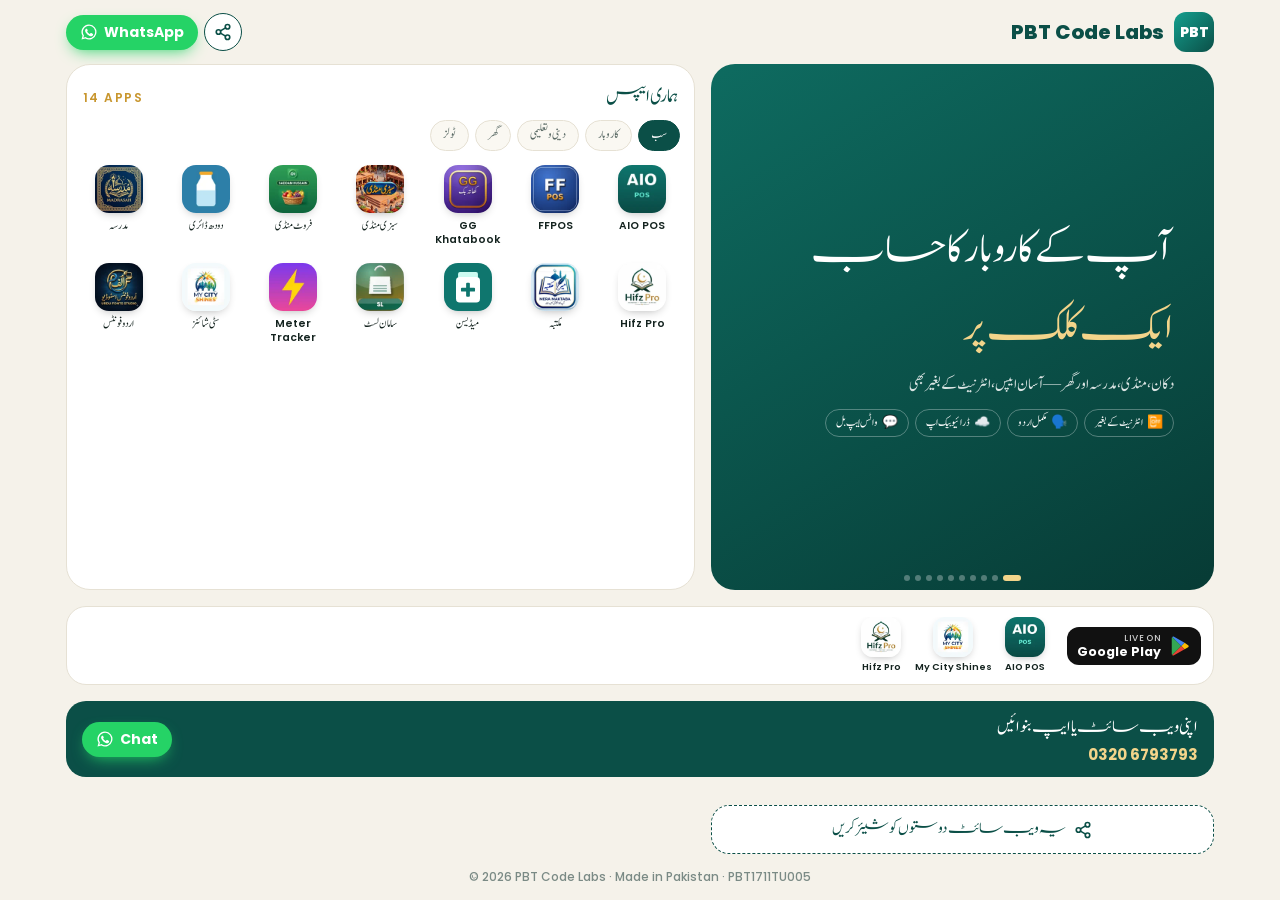
<file: index.html>
<!doctype html>
<html lang="ur" dir="rtl"><head><meta charset="utf-8">
<meta name="viewport" content="width=device-width,initial-scale=1,viewport-fit=cover">
<title>PBT Code Labs — Urdu & English Apps: POS, Khata, Mandi, Madrasa</title>
<meta name="description" content="PBT Code Labs کی ایپس: AIO POS بلنگ و اسٹاک، FFPOS، GG Khatabook، سبزی و فروٹ منڈی، دودھ ڈائری، مدرسہ سافٹ ویئر، Hifz Pro اور مزید — انٹرنیٹ کے بغیر بھی۔ آپ کے کاروبار کی ویب سائٹ اور ایپ بھی بناتے ہیں۔ WhatsApp 0320 6793793">
<meta name="theme-color" content="#0b4f47">
<link rel="canonical" href="https://pbtcodelabs-pbt.github.io/">
<meta property="og:type" content="website"><meta property="og:site_name" content="PBT Code Labs">
<meta property="og:title" content="PBT Code Labs — آپ کے کاروبار کی ایپس ایک جگہ">
<meta property="og:description" content="AIO POS، FFPOS، GG Khatabook، سبزی و فروٹ منڈی، دودھ ڈائری، مدرسہ سافٹ ویئر، Hifz Pro اور مزید — کھولیں اور مفت آزمائیں۔ WhatsApp 0320 6793793">
<meta property="og:url" content="https://pbtcodelabs-pbt.github.io/"><meta property="og:image" content="https://pbtcodelabs-pbt.github.io/og.jpg"><meta property="og:image:type" content="image/jpeg"><meta property="og:image:width" content="1200"><meta property="og:image:height" content="630"><meta property="og:image:alt" content="PBT Code Labs — ایپس ایک جگہ"><meta property="og:locale" content="ur_PK">
<meta name="twitter:card" content="summary_large_image"><meta name="twitter:image" content="https://pbtcodelabs-pbt.github.io/og.jpg">
<link rel="manifest" href="manifest.json">
<link rel="icon" href="favicon.png">
<link rel="apple-touch-icon" href="apple-touch-icon.png">
<meta name="mobile-web-app-capable" content="yes"><meta name="apple-mobile-web-app-title" content="PBT">
<link rel="preload" href="fonts/JameelNooriNastaleeq.woff2" as="font" type="font/woff2" crossorigin>
<script type="application/ld+json">{"@context":"https://schema.org","@type":"Organization","name":"PBT Code Labs","url":"https://pbtcodelabs-pbt.github.io/","logo":"https://pbtcodelabs-pbt.github.io/img/aio.webp","telephone":"+92-320-6793793","areaServed":"PK","knowsLanguage":["ur","en"]}</script>
<link rel="preconnect" href="https://fonts.googleapis.com"><link rel="preconnect" href="https://fonts.gstatic.com" crossorigin>
<link href="https://fonts.googleapis.com/css2?family=Poppins:wght@600;700;800&display=swap" rel="stylesheet">
<style>
@font-face{font-family:Noori;src:url(fonts/JameelNooriNastaleeq.woff2) format("woff2");font-display:swap}
@font-face{font-family:Kash;src:url(fonts/JameelNooriNastaleeqKasheeda.woff2) format("woff2");font-display:swap}
*{box-sizing:border-box;margin:0;padding:0}
html,body{height:100%}
body{font-family:Noori,serif;overflow-x:hidden}
a{color:inherit;text-decoration:none}
.en{font-family:Poppins,system-ui,sans-serif;direction:ltr;unicode-bidi:isolate}
.page{min-height:100dvh;display:flex;flex-direction:column;max-width:1180px;margin:0 auto;padding:0 16px}
.ic img,.tl img{display:block;object-fit:cover}

body{background:#f5f2ea;color:#14231f}
.sl{--sbg:linear-gradient(150deg,#0e6b60,#073b35);--sink:#fff;--sacc:#f3d48a;--sbtn:#1b1404;--sline:rgba(255,255,255,.3)}
header{display:flex;align-items:center;justify-content:space-between;padding:12px 0}
.brand{display:flex;align-items:center;gap:10px}
.mark{width:40px;height:40px;border-radius:12px;background:linear-gradient(135deg,#14a08f,#0b4f47);color:#fff;display:grid;place-items:center;font:800 14px Poppins}
.brand b{font:800 20px Poppins;color:#0b4f47}
.wa{display:inline-flex;align-items:center;gap:6px;background:#25d366;color:#fff;border-radius:999px;padding:7px 14px;font:700 14px Poppins;box-shadow:0 6px 16px -6px #25d366}
.wa svg{font-size:18px}
.hero{background:linear-gradient(150deg,#0e6b60,#073b35);color:#fff;border-radius:24px;padding:20px 20px 18px;position:relative;overflow:hidden}
.hero::before{content:"";position:absolute;width:220px;height:220px;border-radius:50%;background:rgba(243,212,138,.14);left:-60px;top:-80px}
.hero h1{font:32px/1.7 Kash;color:#fff}
.hero h1 em{font-style:normal;color:#f3d48a}
.hero p{font-size:16px;line-height:1.9;color:#cfe5e0}
.fts{display:flex;gap:8px;margin-top:10px;flex-wrap:wrap}
.ft{background:rgba(255,255,255,.1);border:1px solid rgba(255,255,255,.18);border-radius:999px;padding:2px 12px;font-size:14px;display:flex;gap:6px;align-items:center}
.apps{background:#fff;border:1px solid #e6e1d4;border-radius:24px;padding:14px 10px 8px;margin-top:12px;flex:1}
.apps h2{font:22px/1.6 Kash;color:#0b4f47;padding:0 6px 6px;display:flex;justify-content:space-between;align-items:baseline}
.apps h2 small{font:600 12px Poppins;color:#c8962e;letter-spacing:.12em}
.grid{display:grid;grid-template-columns:repeat(5,1fr);gap:4px}
.ic{display:flex;flex-direction:column;align-items:center;gap:2px;padding:6px 2px;border-radius:14px}
.ic:hover{background:#f5f2ea}
.ic img{width:48px;height:48px;border-radius:14px;box-shadow:0 4px 10px -4px rgba(0,0,0,.3)}
.ic span{font-size:12.5px;line-height:1.8;white-space:nowrap}
.contact{display:flex;align-items:center;justify-content:space-between;gap:10px;background:#0b4f47;color:#fff;border-radius:20px;padding:10px 16px;margin-top:12px}
.contact p{font:20px/1.6 Kash}
.contact .num{font:700 15px Poppins;color:#f3d48a}
footer{text-align:center;font:500 12px Poppins;color:#7a8a85;padding:10px 0 14px}
@media(min-width:900px){
 main{display:grid;grid-template-columns:1fr 1.25fr;grid-template-rows:1fr auto;gap:16px;flex:1;align-items:stretch;padding-bottom:4px}
 .hero{display:flex;flex-direction:column;justify-content:center;padding:40px}
 .hero h1{font-size:48px}.apps{margin-top:0}.grid{grid-template-columns:repeat(7,1fr)}
 .contact{grid-column:1/-1;margin-top:0}
}

.tabs{display:flex;gap:6px;overflow-x:auto;padding:0 4px 8px;scrollbar-width:none}
.tab{flex:none;border:1px solid #e6e1d4;background:#faf8f2;color:#5b6b66;border-radius:999px;padding:0 12px;font:13.5px/2.1 Noori;cursor:pointer}
.tab.on{background:#0b4f47;color:#fff;border-color:#0b4f47}
.ic[hidden]{display:none}
.hb{display:flex;gap:6px;align-items:center}
.inst{flex:none;width:38px;height:38px;border:1px solid #0b4f47;background:#fff;color:#0b4f47;border-radius:50%;font:700 17px Poppins;cursor:pointer}
.brand b{white-space:nowrap}
@media(max-width:420px){.brand b{font-size:17px}.brand .mark{width:34px;height:34px;font-size:12px}.hb .wa{padding:7px 11px}}
.inst[hidden]{display:none}
.inst{display:grid;place-items:center}
@media(max-width:420px){.hb:has(#inst:not([hidden])) .wt{display:none}}
.sharebig{display:flex;align-items:center;justify-content:center;gap:8px;width:100%;margin-top:12px;border:1.5px dashed #0b4f47;background:#fff;color:#0b4f47;border-radius:18px;font:18px/2.6 Kash;cursor:pointer}
.toast{position:fixed;bottom:20px;left:50%;transform:translateX(-50%);background:#0b4f47;color:#fff;border-radius:999px;padding:4px 18px;font-size:15px;z-index:60}
#grid{grid-template-columns:repeat(5,minmax(0,1fr))}
.ic span{max-width:100%;overflow:hidden;text-overflow:ellipsis}
.ic span.en{font:600 10.5px/1.35 Poppins;white-space:normal;text-align:center;padding-top:4px}
@media(min-width:900px){#grid{grid-template-columns:repeat(7,minmax(0,1fr))}}
.play{display:flex;align-items:center;gap:10px;background:#fff;border:1px solid #e6e1d4;border-radius:20px;padding:10px 12px;margin-top:12px}
.play .lb{flex:none;display:flex;align-items:center;gap:8px;background:#111;color:#fff;border-radius:12px;padding:6px 10px}
.play .lb svg{font-size:22px}
.play .lb small{display:block;font:500 9px Poppins;letter-spacing:.04em;opacity:.8;line-height:1.2}
.play .lb b{display:block;font:700 12.5px Poppins;line-height:1.2}
.pls{display:flex;gap:8px;overflow-x:auto;scrollbar-width:none;flex:1}
.pl{flex:none;display:flex;flex-direction:column;align-items:center;gap:2px;width:64px}
.pl img{width:40px;height:40px;border-radius:12px;box-shadow:0 3px 8px -3px rgba(0,0,0,.3)}
.pl span{font:600 9.5px/1.6 Poppins;white-space:nowrap}
.live{font:600 10px Poppins;color:#0a8a4a;display:flex;align-items:center;gap:4px}
.live::before{content:"";width:7px;height:7px;border-radius:50%;background:#22c55e;box-shadow:0 0 0 3px #22c55e33}
@media(min-width:900px){.play{grid-column:1/-1;margin-top:0}}


.sl{position:relative;overflow:hidden;border-radius:24px;background:var(--sbg);color:var(--sink);height:272px;flex:none}
.track{display:flex;height:100%;transition:transform .55s cubic-bezier(.2,.8,.2,1)}
.sd{flex:0 0 100%;height:100%;display:flex;align-items:center;gap:14px;padding:16px 18px 26px}
.sd .ph{flex:none;width:112px;height:226px;border-radius:22px;background:#0d1715;padding:6px;box-shadow:0 16px 30px -14px rgba(0,0,0,.6);transform:rotate(-3deg)}
.sd .ph img{width:100%;height:100%;object-fit:cover;object-position:top;border-radius:16px;display:block}
.sd .txt{flex:1;min-width:0}
.sd small{font-size:14px;color:var(--sacc)}
.sd h2{font:26px/1.6 Kash}
.sd p{font-size:15px;line-height:1.85;opacity:.85}
.intro h1{font:30px/1.7 Kash}
.intro h1 em{font-style:normal;color:var(--sacc)}
.sl .chips{display:flex;flex-wrap:wrap;gap:6px;margin-top:8px;overflow:visible;padding:0}
.sc{display:flex;gap:4px;align-items:center;border:1px solid var(--sline);border-radius:999px;padding:0 10px;font-size:13px;line-height:2}
.bt{display:flex;flex-wrap:wrap;gap:6px;margin-top:8px}
.b1,.b2{border:0;cursor:pointer;font:14px/2.1 Noori;border-radius:999px;padding:0 14px}
.b1{background:var(--sacc);color:var(--sbtn)}
.b2{background:transparent;color:var(--sink);border:1px solid var(--sline)}
.dots{position:absolute;bottom:9px;left:0;right:0;display:flex;justify-content:center;gap:5px}
.dots i{width:6px;height:6px;border-radius:9px;background:var(--sline);transition:.3s;cursor:pointer}
.dots i.on{width:18px;background:var(--sacc)}
.vm{position:fixed;inset:0;background:rgba(0,0,0,.75);display:grid;place-items:center;z-index:50;padding:16px}
.vm[hidden]{display:none}
.vbox{position:relative;width:min(420px,100%);aspect-ratio:9/16;max-height:86dvh;background:#000;border-radius:18px;overflow:hidden}
.vbox iframe,.vbox video{width:100%;height:100%;border:0}
.vx{position:absolute;top:8px;left:8px;z-index:2;width:34px;height:34px;border-radius:50%;border:0;background:#fff;font-size:16px;cursor:pointer}
@media(min-width:900px){.sl{height:100%;min-height:380px}.sd{padding:30px 40px 36px;gap:30px}.sd .ph{width:170px;height:340px}.sd h2{font-size:40px}.intro h1{font-size:46px}.sd p{font-size:18px}}

</style><script>window.APP_UPD_LANG='ur';</script>
<script>
/* ===== یکساں اپڈیٹ پاپ اپ (سب ایپس میں ایک جیسا) — انتظار کی پٹی + "اپڈیٹ مکمل" کارڈ =====
   AppUpd.waiting(sub) — اوپر چھوٹا کارڈ، ریت والی گھڑی؛ AppUpd.hideWaiting()
   AppUpd.done(oldV, newV, note) — پرانا (کٹا ہوا) → نیا ورژن، ایک لائن میں کیا بدلا، نیچے درمیان OK */
(function(){
  if(window.AppUpd) return;
  var L = (window.APP_UPD_LANG === 'en') ? 'en' : 'ur';
  var T = L === 'en' ? {
    wait:'Updating the app…', waitSub:'Please wait a moment — pause your work', done:'Update complete',
    oldV:'Old version', newV:'New version', ok:'OK', what:'What’s new'
  } : {
    wait:'نئی اپڈیٹ آ رہی ہے…', waitSub:'براہِ کرم تھوڑا انتظار کریں — کام روک دیں', done:'اپڈیٹ مکمل ہو گئی',
    oldV:'پرانا ورژن', newV:'نیا ورژن', ok:'اوکے', what:'کیا نیا ہے'
  };
  var CSS = ''
  + '.aupd-shield{position:fixed;inset:0;z-index:2147483645;background:rgba(8,20,40,.5);backdrop-filter:blur(2px);display:none}'
  + '.aupd-shield.show{display:block}.aupd-shield.passive{background:rgba(8,20,40,.15);backdrop-filter:none;pointer-events:none}'
  + '.aupd-wait{position:fixed;left:50%;top:calc(12px + env(safe-area-inset-top,0px));transform:translateX(-50%);z-index:2147483646;width:min(360px,calc(100vw - 24px));'
  +   'display:none;align-items:center;gap:12px;padding:10px 14px;border-radius:16px;color:#fff;background:linear-gradient(135deg,#0d3b66,#0f766e);'
  +   'box-shadow:0 10px 28px rgba(0,0,0,.35);font-family:inherit;overflow:hidden}'
  + '.aupd-wait.show{display:flex;animation:aupdDrop .35s ease}'
  + '.aupd-wait .aw-t{font-size:15px;font-weight:800;line-height:1.5}.aupd-wait .aw-s{font-size:12px;opacity:.9;line-height:1.6}'
  + '.aupd-wait .aw-v{display:none;margin-top:4px;font-size:12px;line-height:1.6}.aupd-wait .aw-v.on{display:block}'
  + '.aupd-wait .aw-v .vv{display:inline-flex;align-items:center;gap:6px;flex-wrap:wrap;direction:ltr;unicode-bidi:isolate}'
  + '.aupd-wait .aw-v .vo{opacity:.75;text-decoration:line-through}.aupd-wait .aw-v .vn{background:#fde68a;color:#0d3b66;border-radius:8px;padding:0 7px;font-weight:800}'
  + '.aupd-wait .aw-v .vt{display:block;margin-top:3px;padding:4px 8px;border-radius:9px;background:rgba(255,255,255,.14);font-weight:700;max-height:22vh;overflow:auto;overflow-wrap:anywhere}'
  + '.aupd-wait .aw-bar{position:absolute;left:0;right:0;bottom:0;height:3px;background:repeating-linear-gradient(-45deg,#fde68a 0 10px,#f59e0b 10px 20px);background-size:28px 28px;animation:aupdMove .7s linear infinite}'
  + '.aupd-glass{width:22px;height:30px;flex:0 0 auto;animation:aupdFlip 2.4s ease-in-out infinite}'
  + '.aupd-glass .sa{animation:aupdTop 2.4s linear infinite;transform-origin:50% 100%}.aupd-glass .sb{animation:aupdBot 2.4s linear infinite;transform-origin:50% 100%}'
  + '.aupd-glass .st{animation:aupdStream 2.4s linear infinite}'
  + '.aupd-ov{position:fixed;inset:0;z-index:2147483647;background:rgba(8,20,40,.55);display:none;align-items:center;justify-content:center;padding:16px}'
  + '.aupd-ov.show{display:flex}'
  + '.aupd-card{width:min(340px,100%);background:#fff;border-radius:22px;overflow:hidden;box-shadow:0 18px 50px rgba(0,0,0,.4);animation:aupdPop .45s cubic-bezier(.2,1.4,.4,1);font-family:inherit;text-align:center}'
  + '.aupd-card .ah{background:linear-gradient(135deg,#059669,#10b981);color:#fff;padding:14px 12px 12px;font-size:18px;font-weight:800;line-height:1.5}'
  + '.aupd-card .ab{padding:12px 16px 4px}'
  + '.aupd-card .av{display:flex;align-items:center;justify-content:space-between;gap:8px;border:1px solid #e5e7eb;border-radius:12px;padding:7px 12px;margin:6px 0;font-size:13px;color:#374151}'
  + '.aupd-card .av b{direction:ltr;unicode-bidi:isolate;font-family:Arial,sans-serif;font-size:14.5px;letter-spacing:.4px}'
  + '.aupd-card .av.o b{color:#9ca3af;text-decoration:line-through}.aupd-card .av.n{border-color:#34d399;background:#ecfdf5}.aupd-card .av.n b{color:#047857}'
  + '.aupd-card .aa{color:#10b981;font-size:16px;line-height:1}'
  + '.aupd-card .anote{margin:10px 0 4px;padding:8px 12px;border-radius:12px;background:#fffbeb;border:1px solid #fcd34d;color:#78350f;font-size:13.5px;font-weight:700;line-height:1.7;'
  +   'white-space:normal;overflow-wrap:anywhere;max-height:40vh;overflow-y:auto}'
  + '.aupd-card .af{padding:10px 16px 16px;display:flex;justify-content:center}'
  + '.aupd-card .aok{min-width:140px;height:44px;border:none;border-radius:14px;background:linear-gradient(135deg,#0d3b66,#0f766e);color:#fff;font-size:17px;font-weight:800;font-family:inherit;box-shadow:0 5px 0 #0a2c4d;cursor:pointer}'
  + '.aupd-card .aok:active{transform:translateY(3px);box-shadow:0 2px 0 #0a2c4d}'
  + '@keyframes aupdDrop{from{transform:translate(-50%,-120%)}to{transform:translate(-50%,0)}}'
  + '@keyframes aupdPop{from{transform:scale(.7);opacity:0}to{transform:scale(1);opacity:1}}'
  + '@keyframes aupdMove{to{background-position:28px 0}}'
  + '@keyframes aupdFlip{0%,80%{transform:rotate(0)}100%{transform:rotate(180deg)}}'
  + '@keyframes aupdTop{0%{transform:scaleY(1)}80%,100%{transform:scaleY(0)}}'
  + '@keyframes aupdBot{0%{transform:scaleY(0)}80%,100%{transform:scaleY(1)}}'
  + '@keyframes aupdStream{0%,78%{opacity:1}80%,100%{opacity:0}}';
  var GLASS = '<svg class="aupd-glass" viewBox="0 0 22 30" aria-hidden="true">'
    + '<rect x="2" y="1" width="18" height="2.5" rx="1.2" fill="#fde68a"/><rect x="2" y="26.5" width="18" height="2.5" rx="1.2" fill="#fde68a"/>'
    + '<path d="M4 3.5h14c0 5-4 7.5-6 11.5 2 4 6 6.5 6 11.5H4c0-5 4-7.5 6-11.5-2-4-6-6.5-6-11.5z" fill="rgba(255,255,255,.18)" stroke="#fff" stroke-width="1.3"/>'
    + '<path class="sa" d="M6.5 6h9c-.6 2.6-2.8 4.4-4.5 7-1.7-2.6-3.9-4.4-4.5-7z" fill="#fbbf24"/>'
    + '<rect class="st" x="10.4" y="13" width="1.2" height="10" fill="#fbbf24"/>'
    + '<path class="sb" d="M5.6 25.5h10.8c-.4-2.4-2.6-4.3-5.4-5.6-2.8 1.3-5 3.2-5.4 5.6z" fill="#fbbf24"/></svg>';
  function css(){ if(document.getElementById('aupdCss')) return; var s=document.createElement('style'); s.id='aupdCss'; s.textContent=CSS; document.head.appendChild(s); }
  function el(id, cls, html){ var e=document.getElementById(id); if(!e){ e=document.createElement('div'); e.id=id; e.className=cls; if(html) e.innerHTML=html; document.body.appendChild(e); } return e; }
  function esc(t){ return String(t==null?'':t).replace(/[&<>"]/g,function(c){return {'&':'&amp;','<':'&lt;','>':'&gt;','"':'&quot;'}[c];}); }
  var dir = L==='en' ? 'ltr' : 'rtl';
  window.AppUpd = {
    lang: L,
    waiting: function(sub, passive){
      css();
      var sh = el('aupdShield','aupd-shield');
      var w = el('aupdWait','aupd-wait', GLASS + '<div><div class="aw-t"></div><div class="aw-s"></div><div class="aw-v"></div></div><div class="aw-bar"></div>');
      w.setAttribute('dir', dir); w.setAttribute('role','status');
      w.querySelector('.aw-t').textContent = T.wait;
      w.querySelector('.aw-s').textContent = sub || T.waitSub;
      sh.classList.add('show'); sh.classList.toggle('passive', !!passive); w.classList.add('show'); try{ this.peek(); }catch(e){}
    },
    /* AppUpd.peek (ہیلپ ڈیسک #136، مالک کا حکم): اپڈیٹ کے دوران ہی پرانا → نیا ورژن اور کیا بدلا — نئی فائل سرور سے پڑھ کر */
    oldVer: function(){ var v=window.APP_UPD_OLD||''; if(!v){ try{ v=window.APP_VERSION||''; }catch(e){} } if(!v){ try{ v=APP_VERSION; }catch(e){} } if(!v){ try{ v=APP_BUILD_VERSION; }catch(e){} } if(!v){ try{ v=V; }catch(e){} } return String(v||''); },
    peek: function(){
      var self=this, w=document.getElementById('aupdWait'); if(!w) return; var box=w.querySelector('.aw-v'); if(!box) return;
      var oldV=self.oldVer(), url=(window.APP_UPD_SRC||'')||location.pathname;
      fetch(url+(url.indexOf('?')<0?'?':'&')+'aupd='+Date.now(), {cache:'no-store'}).then(function(r){ return r.ok?r.text():''; }).then(function(t){
        if(!t) return;
        var m=t.match(/(?:APP_VERSION|APP_BUILD_VERSION|const\s+V)\s*=\s*["']([A-Za-z0-9]+)["']/); var nv=m?m[1]:'';
        if(!nv || nv===oldV) return;
        var note='', nm=t.match(new RegExp('["\']'+nv+'["\']\\s*:\\s*(["\'])((?:\\\\.|(?!\\1).)*)\\1'));
        if(nm) note=nm[2]; else { var u=t.match(/UPDATE_NOTE\s*=\s*(["'`])((?:\\.|(?!\1).)*)\1/); if(u) note=u[2]; }
        note=note.replace(/\\n/g,' ').replace(/\\(["'\\])/g,'$1');
        box.innerHTML='<span class="vv">'+(oldV?'<span class="vo">'+esc(oldV)+'</span> → ':'')+'<span class="vn">'+esc(nv)+'</span></span>'
          +(note?'<span class="vt">🛠️ '+esc(note)+'</span>':'');
        box.classList.add('on'); self._peekV=nv; self._peekNote=note;
      }).catch(function(){});
    },
    hideWaiting: function(){
      var w=document.getElementById('aupdWait'), sh=document.getElementById('aupdShield');
      if(w) w.classList.remove('show'); if(sh) sh.classList.remove('show','passive');
    },
    isWaiting: function(){ var w=document.getElementById('aupdWait'); return !!(w && w.classList.contains('show')); },
    done: function(oldV, newV, note){ if(!note && this._peekNote && this._peekV===newV) note=this._peekNote;
      css(); this.hideWaiting();
      var ov = el('aupdDone','aupd-ov');
      ov.setAttribute('dir', dir);
      ov.innerHTML = '<div class="aupd-card" role="dialog" aria-modal="true">'
        + '<div class="ah">✅ ' + esc(T.done) + '</div><div class="ab">'
        + (oldV ? '<div class="av o"><span>' + esc(T.oldV) + '</span><b>' + esc(oldV) + '</b></div><div class="aa">⬇</div>' : '')
        + '<div class="av n"><span>' + esc(T.newV) + '</span><b>' + esc(newV) + '</b></div>'
        + (note ? '<div class="anote">🛠️ ' + esc(note) + '</div>' : '')
        + '</div><div class="af"><button type="button" class="aok">' + esc(T.ok) + '</button></div></div>';
      ov.querySelector('.aok').onclick = function(){ ov.classList.remove('show'); };
      ov.classList.add('show');
    },
    hideDone: function(){ var ov=document.getElementById('aupdDone'); if(ov) ov.classList.remove('show'); }
  };
})();
/* ===== 🔄 خاموش اپڈیٹ (مالک کا حکم، 17 نومبر 2026 — سب ایپس، My City Shines MCS1711TU509 جیسا) =====
   گاہک / ملازم / Admin 2: اپڈیٹ کا کوئی کارڈ / پردہ نہیں — پیچھے خاموشی سے؛ صفحہ تب تازہ جب کچھ لکھ نہ رہے ہوں اور 8 سیکنڈ سے اسکرین نہ چھوئی ہو (یا ایپ پیچھے جائے)۔
   صرف مالک کا فون (ہیلپ ڈیسک کا ڈویلپر پاس ورڈ `pbt_devpass_v1` یا `pbt_upd_owner` اسی ویب سائٹ پر): اوپر باریک پٹی 0→100٪، پھر چھوٹی پرچی «پرانا → نیا + تازہ ترین کام» (10 سیکنڈ)۔ */
(function(){ var A = window.AppUpd; if(!A || A.__quiet) return; A.__quiet = 1;
  var origPeek = A.peek, on = false, pct = 0, tm = 0, ownC = null, touch = 0;
  function sharedLS(fn){ try{ var f = document.createElement('iframe'); f.style.display = 'none'; (document.body || document.documentElement).appendChild(f); var r = fn(f.contentWindow.localStorage); f.remove(); return r; }catch(e){ return null; } }
  function own(){ if(ownC !== null) return ownC; var v = sharedLS(function(ls){ return ls.getItem('pbt_upd_owner') === '1' || !!ls.getItem('pbt_devpass_v1'); });
    if(!v){ try{ v = localStorage.getItem('pbt_upd_owner') === '1'; }catch(e){} } ownC = !!v; return ownC; }
  window.pbtUpdOwnerMark = function(){ ownC = true; sharedLS(function(ls){ ls.setItem('pbt_upd_owner', '1'); }); try{ localStorage.setItem('pbt_upd_owner', '1'); }catch(e){} };
  /* ڈویلپر پینل کا درست پاس ورڈ = مالک کا فون (اگلی بار سے پٹی) */
  setTimeout(function hk(){ try{ var p = window.pbtHubPwOk; if(typeof p === 'function' && !p.__q){ var w = function(){ return Promise.resolve(p.apply(this, arguments)).then(function(ok){ if(ok) window.pbtUpdOwnerMark(); return ok; }); }; w.__q = 1; window.pbtHubPwOk = w; } }catch(e){} }, 3000);
  function E(t){ return String(t == null ? '' : t).replace(/[&<>"]/g, function(c){ return { '&': '&amp;', '<': '&lt;', '>': '&gt;', '"': '&quot;' }[c]; }); }
  function css(){ if(document.getElementById('qupdCss')) return; var s = document.createElement('style'); s.id = 'qupdCss';
    s.textContent = '#qupdBar{position:fixed;left:0;top:env(safe-area-inset-top,0px);height:3px;width:0;z-index:2147483647;background:linear-gradient(90deg,#f59e0b,#fde047,#10b981);box-shadow:0 0 6px rgba(245,158,11,.8);transition:width .4s ease,opacity .6s;pointer-events:none}'
      + '#qupdBar i{position:absolute;right:4px;top:4px;font:800 10px/1 Arial,sans-serif;color:#fff;background:rgba(13,59,102,.85);padding:2px 6px;border-radius:8px;white-space:nowrap;font-style:normal;direction:ltr}'
      + '#qupdOk{position:fixed;left:50%;top:calc(8px + env(safe-area-inset-top,0px));transform:translateX(-50%);z-index:2147483647;width:min(360px,calc(100vw - 20px));box-sizing:border-box;background:#ecfdf5;border:2px solid #10b981;border-radius:14px;padding:8px 12px;box-shadow:0 8px 22px rgba(0,0,0,.25);font:600 13px/1.6 Arial,sans-serif;color:#065f46;cursor:pointer;animation:qupdIn .3s ease;text-align:start}'
      + '#qupdOk b{direction:ltr;unicode-bidi:isolate}#qupdOk s{color:#9ca3af}#qupdOk .n{display:block;color:#78350f;font-weight:700;margin-top:2px;max-height:30vh;overflow:auto;overflow-wrap:anywhere;unicode-bidi:plaintext}'
      + '@keyframes qupdIn{from{transform:translate(-50%,-120%)}to{transform:translate(-50%,0)}}';
    document.head.appendChild(s); }
  function bar(){ css(); var b = document.getElementById('qupdBar'); if(!b){ b = document.createElement('div'); b.id = 'qupdBar'; b.innerHTML = '<i></i>'; document.body.appendChild(b); }
    b.style.opacity = '1'; if(!tm){ pct = Math.max(pct, 4); tm = setInterval(function(){ pct += (92 - pct) * 0.06; b.style.width = pct + '%'; var i = b.querySelector('i'); if(i) i.textContent = Math.round(pct) + '%' + (A._peekV ? ' · ' + A._peekV : ''); }, 300); } }
  function stop(full){ if(tm){ clearInterval(tm); tm = 0; } var b = document.getElementById('qupdBar'); if(!b) return; if(full){ b.style.width = '100%'; var i = b.querySelector('i'); if(i) i.textContent = '100%'; } setTimeout(function(){ b.style.opacity = '0'; setTimeout(function(){ if(b.parentNode) b.remove(); pct = 0; }, 700); }, full ? 900 : 0); }
  A.waiting = function(){ on = true; if(!own() || !document.body) return; bar();
    if(!A._peekV && typeof origPeek === 'function'){ var w = document.getElementById('aupdWait'); if(!w){ w = document.createElement('div'); w.id = 'aupdWait'; w.style.display = 'none'; w.innerHTML = '<div class="aw-t"></div><div class="aw-v"></div>'; document.body.appendChild(w); } try{ origPeek.call(A); }catch(e){} } };
  A.hideWaiting = function(){ on = false; stop(false); };
  A.isWaiting = function(){ return on; };
  A.done = function(oldV, newV, note){ on = false; if(!own() || !document.body){ stop(false); return; } bar(); stop(true);
    if(!note && A._peekNote && A._peekV === newV) note = A._peekNote;
    css(); var o = document.getElementById('qupdOk'); if(o) o.remove(); o = document.createElement('div'); o.id = 'qupdOk';
    o.innerHTML = '✅ Updated: ' + (oldV ? '<s><b>' + E(oldV) + '</b></s> → ' : '') + '<b>' + E(newV) + '</b>' + (note ? '<span class="n">🛠️ ' + E(note) + '</span>' : '');
    o.onclick = function(){ o.remove(); }; document.body.appendChild(o); setTimeout(function(){ if(o.parentNode) o.remove(); }, 10000); };
  /* نیا ورژن آنے پر صفحہ تب تازہ ہو جب گاہک کچھ لکھ / دبا نہ رہا ہو */
  try{ ['pointerdown', 'keydown', 'input', 'touchmove', 'wheel'].forEach(function(ev){ window.addEventListener(ev, function(){ touch = Date.now(); }, { passive: true, capture: true }); }); }catch(e){}
  function safe(){ if(document.visibilityState === 'hidden') return true; var ae = document.activeElement, typing = ae && (/^(INPUT|TEXTAREA|SELECT)$/.test(ae.tagName) || ae.isContentEditable); return !typing && Date.now() - touch > 8000; }
  try{ var SW = navigator.serviceWorker; if(SW && !SW.__quiet){ SW.__quiet = 1; var add = SW.addEventListener.bind(SW), pend = [];
    document.addEventListener('visibilitychange', function(){ if(document.visibilityState === 'hidden'){ var p = pend.splice(0); p.forEach(function(f){ try{ f(); }catch(e){} }); } });
    SW.addEventListener = function(t, fn, o){ if(t !== 'controllerchange' || typeof fn !== 'function') return add(t, fn, o);
      return add(t, function(ev){ var self = this, fired = false; function run(){ if(fired) return; fired = true; var i = pend.indexOf(run); if(i >= 0) pend.splice(i, 1); fn.call(self, ev); }
        if(safe()) return run(); pend.push(run); (function wait(){ if(fired) return; if(safe()) run(); else setTimeout(wait, 2000); })(); }, o); }; } }catch(e){}
})();
</script>
</head><body>
<div class="page">
<header><a class="brand" href="#"><span class="mark">PBT</span><b class="en">PBT Code Labs</b></a>
<span class="hb"><button class="inst" id="inst" hidden title="انسٹال کریں" aria-label="انسٹال کریں">⬇</button><button class="inst shr" title="شیئر کریں" aria-label="شیئر کریں"><svg viewBox="0 0 24 24" width="18" height="18" fill="none" stroke="currentColor" stroke-width="2.2" stroke-linecap="round" stroke-linejoin="round" aria-hidden="true"><circle cx="18" cy="5" r="3"/><circle cx="6" cy="12" r="3"/><circle cx="18" cy="19" r="3"/><path d="m8.6 13.5 6.8 4M15.4 6.5l-6.8 4"/></svg></button><a class="wa en" href="https://wa.me/923206793793?text=السلام%20علیکم،%20مجھے%20PBT%20Code%20Labs%20کی%20ایپ%20/%20ویب%20سائٹ%20کے%20بارے%20میں%20معلومات%20چاہیے"><svg viewBox="0 0 24 24" width="1em" height="1em" fill="currentColor" aria-hidden="true"><path d="M12 2a10 10 0 0 0-8.6 15.1L2 22l5-1.3A10 10 0 1 0 12 2Zm0 18.2a8.2 8.2 0 0 1-4.2-1.2l-.3-.2-3 .8.8-2.9-.2-.3A8.2 8.2 0 1 1 12 20.2Zm4.5-6.1c-.2-.1-1.5-.7-1.7-.8-.2-.1-.4-.1-.6.1l-.8 1c-.1.2-.3.2-.5.1a6.7 6.7 0 0 1-3.3-2.9c-.2-.4.3-.4.7-1.3.1-.2 0-.3 0-.4l-.8-1.8c-.2-.5-.4-.4-.6-.4h-.5a1 1 0 0 0-.7.3 3 3 0 0 0-.9 2.2 5.2 5.2 0 0 0 1.1 2.7 11.8 11.8 0 0 0 4.5 4c1.7.7 2.3.8 3.2.6.5-.1 1.5-.6 1.7-1.2.2-.6.2-1.1.2-1.2-.1-.1-.3-.2-.5-.3Z"/></svg><span class="wt"> WhatsApp</span></a></span></header>
<main>
<section class="sl" id="sl" aria-roledescription="carousel"><div class="track"><div class="sd intro"><div class="txt"><h1>آپ کے کاروبار کا حساب<br><em>ایک کلک پر</em></h1><p>دکان، منڈی، مدرسہ اور گھر — آسان ایپس، انٹرنیٹ کے بغیر بھی</p><div class="chips"><div class="sc"><b>📴</b><span>انٹرنیٹ کے بغیر</span></div><div class="sc"><b>🗣️</b><span>مکمل اردو</span></div><div class="sc"><b>☁️</b><span>ڈرائیو بیک اپ</span></div><div class="sc"><b>💬</b><span>واٹس ایپ بل</span></div></div></div></div><div class="sd"><a class="ph" href="img/shots/aio-multi.webp" target="_blank" rel="noopener"><img src="img/shots/aio-multi.webp" alt="AIO POS ملٹی ڈیوائس" loading="lazy"></a><div class="txt"><small>🎉 نیا اعلان</small><h2>AIO POS ملٹی ڈیوائس</h2><p>مالک + 3 ملازم، 4 موبائل/کمپیوٹر — اپنا PIN، اپنی اسکرینیں، ڈیٹا محفوظ</p><div class="bt"><a class="b1" href="https://play.google.com/store/apps/details?id=com.pbtcodelabs.aiopos">Google Play سے پیکج</a><a class="b2" href="img/shots/aio-multi.webp" target="_blank" rel="noopener">📷 پوسٹر دیکھیں</a></div></div></div><div class="sd"><div class="ph"><img src="img/shots/aio.webp" alt="AIO POS" loading="lazy"></div><div class="txt"><small>دکان کا مکمل POS</small><h2>AIO POS</h2><p>بلنگ، اسٹاک، منافع اور کھاتہ — ایک ہی ایپ میں • اب ملٹی ڈیوائس: مالک + 3 ملازم</p><div class="bt"><a class="b1" href="https://play.google.com/store/apps/details?id=com.pbtcodelabs.aiopos">ایپ کھولیں</a><button class="b2" data-v="" data-n="AIO POS">▶ چلانے کا طریقہ</button></div></div></div><div class="sd"><div class="ph"><img src="img/shots/ffpos.webp" alt="FFPOS" loading="lazy"></div><div class="txt"><small>ریسٹورنٹ / فاسٹ فوڈ</small><h2>FFPOS</h2><p>آرڈر، کچن، بل اور روزانہ کی سیل</p><div class="bt"><a class="b1" href="https://ffpos-pbt.github.io/">ایپ کھولیں</a><button class="b2" data-v="" data-n="FFPOS">▶ چلانے کا طریقہ</button></div></div></div><div class="sd"><div class="ph"><img src="img/shots/sm.webp" alt="سبزی منڈی" loading="lazy"></div><div class="txt"><small>منڈی کا بل</small><h2>سبزی منڈی</h2><p>آڑھت، بیوپاری اور گاہک کا حساب</p><div class="bt"><a class="b1" href="SM/">ایپ کھولیں</a><button class="b2" data-v="" data-n="سبزی منڈی">▶ چلانے کا طریقہ</button></div></div></div><div class="sd"><div class="ph"><img src="img/shots/hifz.webp" alt="مدرسہ سافٹ ویئر" loading="lazy"></div><div class="txt"><small>حاضری و حفظ</small><h2>مدرسہ سافٹ ویئر</h2><p>حاضری، حفظ پروگریس اور امتحانی رپورٹیں</p><div class="bt"><a class="b1" href="Hifz-progress/">ایپ کھولیں</a><button class="b2" data-v="" data-n="مدرسہ سافٹ ویئر">▶ چلانے کا طریقہ</button></div></div></div><div class="sd"><div class="ph"><img src="img/shots/hifzpro.webp" alt="Hifz Pro" loading="lazy"></div><div class="txt"><small>حفظ کا ساتھی</small><h2>Hifz Pro</h2><p>سبق، سبقی اور منزل کی روزانہ یاد دہانی</p><div class="bt"><a class="b1" href="hafiz-musab-app/">ایپ کھولیں</a><button class="b2" data-v="" data-n="Hifz Pro">▶ چلانے کا طریقہ</button></div></div></div><div class="sd"><div class="ph"><img src="img/shots/ma.webp" alt="میرا مکتبہ" loading="lazy"></div><div class="txt"><small>ڈیجیٹل لائبریری</small><h2>میرا مکتبہ</h2><p>علماء و طلبہ کے لیے کتابیں ایک جگہ</p><div class="bt"><a class="b1" href="MA/">ایپ کھولیں</a><button class="b2" data-v="" data-n="میرا مکتبہ">▶ چلانے کا طریقہ</button></div></div></div><div class="sd"><div class="ph"><img src="img/shots/mcs.webp" alt="مائی سٹی شائنز" loading="lazy"></div><div class="txt"><small>شہر کی ڈائریکٹری</small><h2>مائی سٹی شائنز</h2><p>شہر کے کاروبار، ڈاکٹرز اور سروسز</p><div class="bt"><a class="b1" href="MCS/">ایپ کھولیں</a><button class="b2" data-v="" data-n="مائی سٹی شائنز">▶ چلانے کا طریقہ</button></div></div></div><div class="sd"><div class="ph"><img src="img/shots/ms.webp" alt="میڈیسن شیلف" loading="lazy"></div><div class="txt"><small>دوائیوں کا ریکارڈ</small><h2>میڈیسن شیلف</h2><p>گھر کی دوائیاں، میعاد اور نسخے</p><div class="bt"><a class="b1" href="MS/">ایپ کھولیں</a><button class="b2" data-v="" data-n="میڈیسن شیلف">▶ چلانے کا طریقہ</button></div></div></div></div><div class="dots"></div></section><div class="vm" id="vm" hidden><div class="vbox"><button class="vx" aria-label="بند">✕</button><div class="vb"></div></div></div>
<section class="apps"><h2>ہماری ایپس <small class="en">14 APPS</small></h2><div class="tabs" id="tabs"><button class="tab on" data-c="all">سب</button><button class="tab" data-c="biz">کاروبار</button><button class="tab" data-c="deen">دینی و تعلیمی</button><button class="tab" data-c="home">گھر</button><button class="tab" data-c="tools">ٹولز</button></div><div class="grid" id="grid"><a class="ic" data-c="biz" href="https://play.google.com/store/apps/details?id=com.pbtcodelabs.aiopos"><img src="img/aio.webp" alt="AIO POS" width="48" height="48"><span class="en">AIO POS</span></a><a class="ic" data-c="biz" href="https://ffpos-pbt.github.io/"><img src="img/ffpos.webp?v=2" alt="FFPOS" width="48" height="48"><span class="en">FFPOS</span></a><a class="ic" data-c="biz" href="DG/"><img src="img/dg.webp" alt="GG Khatabook" width="48" height="48"><span class="en">GG Khatabook</span></a><a class="ic" data-c="biz" href="SM/"><img src="img/sm.webp" alt="سبزی منڈی" width="48" height="48"><span>سبزی منڈی</span></a><a class="ic" data-c="biz" href="FM/"><img src="img/fm.webp" alt="فروٹ منڈی" width="48" height="48"><span>فروٹ منڈی</span></a><a class="ic" data-c="biz" href="DDL/"><img src="img/ddl.webp" alt="دودھ ڈائری" width="48" height="48"><span>دودھ ڈائری</span></a><a class="ic" data-c="deen" href="Hifz-progress/"><img src="img/hifz.webp" alt="مدرسہ" width="48" height="48"><span>مدرسہ</span></a><a class="ic" data-c="deen" href="hafiz-musab-app/"><img src="img/hifzpro.webp" alt="Hifz Pro" width="48" height="48"><span class="en">Hifz Pro</span></a><a class="ic" data-c="deen" href="MA/"><img src="img/ma.webp" alt="مکتبہ" width="48" height="48"><span>مکتبہ</span></a><a class="ic" data-c="home" href="MS/"><img src="img/ms.svg" alt="میڈیسن" width="48" height="48"><span>میڈیسن</span></a><a class="ic" data-c="home" href="Stylish-listing-/"><img src="img/list.webp" alt="سامان لسٹ" width="48" height="48"><span>سامان لسٹ</span></a><a class="ic" data-c="home" href="MT/"><img src="img/mt.webp" alt="Meter Tracker" width="48" height="48"><span class="en">Meter Tracker</span></a><a class="ic" data-c="tools" href="MCS/"><img src="img/mcs.webp" alt="سٹی شائنز" width="48" height="48"><span>سٹی شائنز</span></a><a class="ic" data-c="tools" href="urdu-fonts-studio/"><img src="img/fonts.webp" alt="اردو فونٹس" width="48" height="48"><span>اردو فونٹس</span></a></div></section>
<section class="play"><a class="lb" href="https://play.google.com/store/search?q=pbtcodelabs&c=apps"><svg viewBox="0 0 24 24" width="1em" height="1em" aria-hidden="true"><path fill="#34a853" d="M3.6 2.2 13.4 12l-9.8 9.8c-.4-.2-.6-.6-.6-1.1V3.3c0-.5.2-.9.6-1.1Z"/><path fill="#fbbc05" d="m17 8.4-3.6 3.6 3.6 3.6 3.9-2.2c.8-.5.8-1.6 0-2.1L17 8.4Z"/><path fill="#ea4335" d="M3.6 21.8 13.4 12l3.6 3.6L5 22.3c-.5.3-1 .2-1.4-.5Z"/><path fill="#4285f4" d="M3.6 2.2c.4-.7.9-.8 1.4-.5l12 6.7-3.6 3.6-9.8-9.8Z"/></svg><span><small>LIVE ON</small><b class="en">Google Play</b></span></a><div class="pls"><a class="pl" href="https://play.google.com/store/apps/details?id=com.pbtcodelabs.aiopos"><img src="img/aio.webp" alt="AIO POS" width="40" height="40"><span class="en">AIO POS</span></a><a class="pl" href="https://play.google.com/store/apps/details?id=com.pbtcodelabs.mycityshines"><img src="img/mcs.webp" alt="My City Shines" width="40" height="40"><span class="en">My City Shines</span></a><a class="pl" href="https://play.google.com/store/apps/details?id=io.github.pbtcodelabs_pbt.twa"><img src="img/hifzpro.webp" alt="Hifz Pro" width="40" height="40"><span class="en">Hifz Pro</span></a></div></section>
<a class="contact" href="https://wa.me/923206793793?text=السلام%20علیکم،%20مجھے%20PBT%20Code%20Labs%20کی%20ایپ%20/%20ویب%20سائٹ%20کے%20بارے%20میں%20معلومات%20چاہیے"><div><p>اپنی ویب سائٹ یا ایپ بنوائیں</p><span class="num en">0320 6793793</span></div><span class="wa en"><svg viewBox="0 0 24 24" width="1em" height="1em" fill="currentColor" aria-hidden="true"><path d="M12 2a10 10 0 0 0-8.6 15.1L2 22l5-1.3A10 10 0 1 0 12 2Zm0 18.2a8.2 8.2 0 0 1-4.2-1.2l-.3-.2-3 .8.8-2.9-.2-.3A8.2 8.2 0 1 1 12 20.2Zm4.5-6.1c-.2-.1-1.5-.7-1.7-.8-.2-.1-.4-.1-.6.1l-.8 1c-.1.2-.3.2-.5.1a6.7 6.7 0 0 1-3.3-2.9c-.2-.4.3-.4.7-1.3.1-.2 0-.3 0-.4l-.8-1.8c-.2-.5-.4-.4-.6-.4h-.5a1 1 0 0 0-.7.3 3 3 0 0 0-.9 2.2 5.2 5.2 0 0 0 1.1 2.7 11.8 11.8 0 0 0 4.5 4c1.7.7 2.3.8 3.2.6.5-.1 1.5-.6 1.7-1.2.2-.6.2-1.1.2-1.2-.1-.1-.3-.2-.5-.3Z"/></svg> Chat</span></a>
<button class="sharebig shr"><svg viewBox="0 0 24 24" width="18" height="18" fill="none" stroke="currentColor" stroke-width="2.2" stroke-linecap="round" stroke-linejoin="round" aria-hidden="true"><circle cx="18" cy="5" r="3"/><circle cx="6" cy="12" r="3"/><circle cx="18" cy="19" r="3"/><path d="m8.6 13.5 6.8 4M15.4 6.5l-6.8 4"/></svg> یہ ویب سائٹ دوستوں کو شیئر کریں</button>
</main>
<footer class="en">© 2026 PBT Code Labs · Made in Pakistan · <span id="siteVer" dir="ltr"></span></footer>
</div>
<script>
if(location.pathname==='/')history.replaceState(null,'','/index.html'+location.search+location.hash);
const APP_VERSION='PBT1711TU005';
const UPDATE_NOTE='🔄 اپڈیٹ اب پیچھے خاموشی سے لگتی ہے — کوئی کارڈ یا رکاوٹ نہیں؛ صرف مالک کے فون پر اوپر باریک پٹی'; // ہر ورژن پر ایک لائن کہ کیا بدلا
document.getElementById('siteVer').textContent=APP_VERSION;
/* یکساں اپڈیٹ نظام (AIO، منڈی، DDL وغیرہ جیسا): نیا ورژن اترے تو ریت گھڑی والی پٹی، تازہ ہو کر کھلے تو «اپڈیٹ مکمل» */
if('serviceWorker' in navigator){
  navigator.serviceWorker.register('/sw.js',{scope:'/index.html'}).then(reg=>{
    reg.addEventListener('updatefound',()=>{ if(navigator.serviceWorker.controller){ try{ if(!AppUpd.isWaiting()) AppUpd.waiting(); }catch(e){} } });
    setInterval(()=>{ reg.update().catch(()=>{}); },60*1000);
  }).catch(()=>{});
  let refreshing=false;
  navigator.serviceWorker.addEventListener('controllerchange',()=>{ if(refreshing) return; refreshing=true; location.reload(); });
}
(function(){
  let old='';
  try{ old=localStorage.getItem('pbtHomeUpdSeenVer')||''; localStorage.setItem('pbtHomeUpdSeenVer',APP_VERSION); }catch(e){}
  if(!old && navigator.serviceWorker && navigator.serviceWorker.controller) old='PBT-v1'; // پہلی بار: پرانا نظام (نمبر کے بغیر)
  if(old && old!==APP_VERSION){ try{ AppUpd.done(old,APP_VERSION,UPDATE_NOTE); }catch(e){} }
})();
let dp;const ib=document.getElementById('inst');
addEventListener('beforeinstallprompt',e=>{e.preventDefault();dp=e;ib.hidden=false});
ib.onclick=async()=>{if(!dp)return;dp.prompt();await dp.userChoice;dp=null;ib.hidden=true};
addEventListener('appinstalled',()=>{ib.hidden=true});

const SH_URL='https://pbtcodelabs-pbt.github.io/';
const SH_TXT='*PBT Code Labs* — آپ کے کاروبار کی ایپس ایک جگہ 📱\n✅ AIO POS — دکان کی بلنگ و اسٹاک\n🎉 نیا: AIO POS ملٹی ڈیوائس — مالک + 3 ملازم، 4 موبائل/کمپیوٹر، ہر ملازم کا اپنا PIN اور اسکرینیں\n✅ FFPOS — فاسٹ فوڈ / ریسٹورنٹ\n✅ GG Khatabook — ادھار کا کھاتہ\n✅ سبزی منڈی، فروٹ منڈی، دودھ ڈائری\n✅ مدرسہ سافٹ ویئر، Hifz Pro، مکتبہ\nانٹرنیٹ کے بغیر بھی چلتی ہیں۔ کھولیں اور مفت آزمائیں 👇';
function toast(m){const t=document.createElement('div');t.className='toast';t.textContent=m;document.body.appendChild(t);setTimeout(()=>t.remove(),2200)}
document.querySelectorAll('.shr').forEach(b=>b.onclick=async()=>{
 if(navigator.share){try{await navigator.share({title:'PBT Code Labs',text:SH_TXT,url:SH_URL});return}catch(e){if(e.name==='AbortError')return}}
 location.href='https://wa.me/?text='+encodeURIComponent(SH_TXT+'\n'+SH_URL)});
document.getElementById('tabs').onclick=e=>{const b=e.target.closest('.tab');if(!b)return;
[...document.querySelectorAll('.tab')].forEach(t=>t.classList.toggle('on',t===b));
document.querySelectorAll('#grid .ic').forEach(a=>a.hidden=!(b.dataset.c==='all'||a.dataset.c===b.dataset.c))};
</script>
<script>
(function(){const sl=document.getElementById('sl'),tr=sl.querySelector('.track'),n=tr.children.length,dots=sl.querySelector('.dots');let i=0,t;
dots.innerHTML='<i></i>'.repeat(n);
function go(k){i=(k+n)%n;tr.style.transform='translateX('+(i*100)+'%)';[...dots.children].forEach((d,j)=>d.classList.toggle('on',j===i))}
function auto(){clearInterval(t);t=setInterval(()=>go(i+1),4500)}
dots.onclick=e=>{const k=[...dots.children].indexOf(e.target);if(k>=0){go(k);auto()}};
let x0=null;sl.addEventListener('touchstart',e=>{x0=e.touches[0].clientX},{passive:true});
sl.addEventListener('touchend',e=>{if(x0===null)return;const dx=e.changedTouches[0].clientX-x0;if(Math.abs(dx)>40){go(i+(dx>0?1:-1));auto()}x0=null});
go(0);auto();
const vm=document.getElementById('vm'),vb=vm.querySelector('.vb');
sl.addEventListener('click',e=>{const b=e.target.closest('.b2');if(!b)return;const v=b.dataset.v;
 if(!v){location.href='https://wa.me/923206793793?text=السلام%20علیکم،%20مجھے%20PBT%20Code%20Labs%20کی%20ایپ%20/%20ویب%20سائٹ%20کے%20بارے%20میں%20معلومات%20چاہیے'+encodeURIComponent(' — مجھے '+b.dataset.n+' چلانے کا طریقہ بتائیں');return}
 clearInterval(t);const yt=v.match(/(?:youtu\.be\/|v=|shorts\/)([\w-]{11})/);
 vb.innerHTML=yt?'<iframe src="https://www.youtube-nocookie.com/embed/'+yt[1]+'?autoplay=1" allow="autoplay;encrypted-media" allowfullscreen></iframe>':'<video src="'+v+'" controls autoplay playsinline></video>';vm.hidden=false});
function close(){vm.hidden=true;vb.innerHTML='';auto()}
vm.onclick=e=>{if(e.target===vm||e.target.closest('.vx'))close()};
})();
</script>
</body></html>
</file>
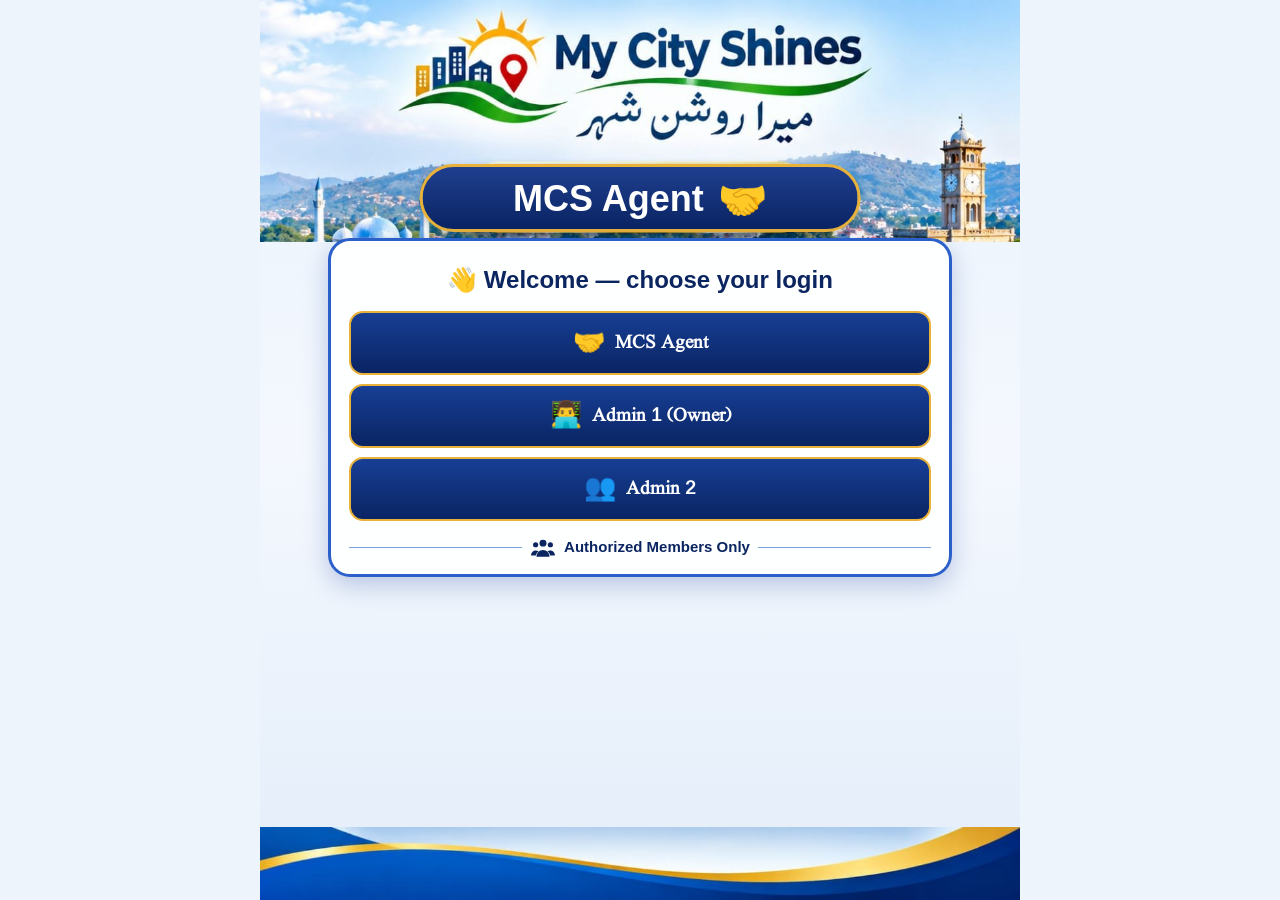
<file: agent/index.html>
<!doctype html>
<html lang="ur" dir="rtl">
<head>
<meta charset="utf-8">
<meta name="viewport" content="width=device-width, initial-scale=1, viewport-fit=cover">
<title>MCS Agent</title>
<link rel="manifest" href="manifest.json">
<meta name="theme-color" content="#0d3b66">
<link rel="apple-touch-icon" href="icon-192.png">
<meta name="robots" content="noindex">
<link rel="icon" href="icon-192.png">
<!-- AGP0511TH001 — 🤝 My City Shines ایجنٹ پورٹل (پلے اسٹور ایپ سے باہر)۔ ڈیٹا: aio-pos-verify /agportal /agadmin (ایک ہی سرور — ایپ اور پورٹل ایک جگہ سے) -->
<style>
@font-face{font-family:Noori;src:url(../fonts/JameelNooriNastaleeq.woff2) format('woff2');font-display:swap}
:root{--bg:#f1f5f9;--card:#fff;--ink:#0f172a;--mut:#64748b;--line:#e2e8f0;--pri:#0f766e;--pri2:#0d3b66;--ok:#15803d;--red:#b91c1c;--gold:#b45309}
@media (prefers-color-scheme: dark){:root:not([data-theme="light"]){--bg:#0b1220;--card:#111a2e;--ink:#e2e8f0;--mut:#94a3b8;--line:#22314d}}
*{box-sizing:border-box}
body{margin:0;background:var(--bg);color:var(--ink);font-family:Noori,'Segoe UI',Tahoma,sans-serif;font-size:16px;line-height:1.9}
.num,input,button,select,textarea{font-family:'Segoe UI',Roboto,Arial,sans-serif}
header{background:linear-gradient(135deg,var(--pri),var(--pri2));color:#fff;padding:14px 16px 18px}
header h1{margin:0;font-size:22px}header small{display:block;opacity:.85;font-size:13px}
main{max-width:760px;margin:-10px auto 30px;padding:0 12px}
.card{background:var(--card);border:1px solid var(--line);border-radius:16px;padding:12px 14px;margin:10px 0;box-shadow:0 2px 8px rgba(0,0,0,.05)}
h2{font-size:18px;margin:0 0 6px}
label{display:block;font-size:13px;color:var(--mut);margin:8px 0 2px}
input,select,textarea{width:100%;padding:10px;border:1.5px solid var(--line);border-radius:10px;font-size:15px;background:var(--card);color:var(--ink)}
button{border:0;border-radius:10px;padding:10px 14px;font-weight:800;font-size:14px;cursor:pointer;background:var(--pri);color:#fff}
button.sec{background:var(--line);color:var(--ink)}button.red{background:#fee2e2;color:var(--red)}
.btns{display:flex;gap:8px;flex-wrap:wrap;margin-top:8px}
.stats{display:grid;grid-template-columns:repeat(auto-fit,minmax(140px,1fr));gap:8px}
.st{background:var(--card);border:1px solid var(--line);border-radius:14px;padding:10px;text-align:center}
.st b{display:block;font-size:22px;font-family:'Segoe UI',Arial,sans-serif}.st span{font-size:12.5px;color:var(--mut)}
.st.bal b{color:var(--ok)}
.row{border-bottom:1px solid var(--line);padding:8px 2px;font-size:14px}.row:last-child{border:0}
.tag{display:inline-block;border-radius:999px;padding:0 8px;font-size:12px;font-weight:800}
.t-ok{background:#dcfce7;color:var(--ok)}.t-w{background:#fef3c7;color:var(--gold)}.t-n{background:var(--line);color:var(--mut)}
.err{color:var(--red);font-weight:800;min-height:1.4em}
.chat{max-height:55vh;overflow:auto;display:flex;flex-direction:column;gap:6px;padding:4px}
.m{max-width:82%;border-radius:12px;padding:6px 10px;font-size:14px;white-space:pre-wrap;word-break:break-word}
.m.me{align-self:flex-start;background:#dcfce7;color:#064e3b}.m.th{align-self:flex-end;background:var(--line)}
.m img{max-width:100%;border-radius:8px;display:block;margin-top:4px}.m audio{width:220px;max-width:100%}
.m small{display:block;font-size:10.5px;opacity:.7;font-family:Arial}
.att{display:flex;gap:6px;align-items:center;flex-wrap:wrap;margin-top:6px}
.att label{margin:0;display:inline-block;background:var(--line);border-radius:10px;padding:6px 10px;cursor:pointer;color:var(--ink);font-size:13px}
.att input[type=file]{display:none}
.hid{display:none!important}
.prev img{max-height:90px;border-radius:8px;margin-top:6px}
.ag{cursor:pointer}.ag:hover{background:rgba(15,118,110,.06)}
.cp{padding:1px 8px!important;font-size:12px!important;border-radius:8px!important;background:#ecfeff!important;color:var(--pri)!important;border:1px solid var(--pri)!important;vertical-align:middle}
#tst{position:fixed;left:50%;bottom:24px;transform:translateX(-50%);background:#0f172a;color:#fff;border-radius:12px;padding:8px 14px;font-size:14px;opacity:0;transition:.2s;pointer-events:none;z-index:9}#tst.on{opacity:1}
.fin{width:100%;border-collapse:collapse;margin-top:10px;font-size:14.5px}.fin th,.fin td{border-bottom:1px solid var(--line);padding:7px 4px;text-align:right}.fin td.num{text-align:left;font-weight:800;font-family:'Segoe UI',Arial}.fin tr.tot td{border-top:2px solid var(--ink);font-weight:900}
@media print{header,.foot,.noP,#tst{display:none!important}body{background:#fff}.card{box-shadow:none;break-inside:avoid}main{margin:0;max-width:none}}
.foot{text-align:center;font-size:12px;color:var(--mut);margin:20px 0}
</style>
<link rel="stylesheet" href="ui2.css?v=AGP2711FR048">
</head>
<body>
<header style="position:relative"><button onclick="openHelpDesk()" title="Help Desk — مسائل و تجاویز" style="position:absolute;left:12px;top:12px;background:none;padding:0;border:0"><span class="pbthd-sos" style="display:inline-flex;align-items:center;gap:4px;background:linear-gradient(#fde047,#facc15);color:#111;border-radius:999px;padding:2px 9px;font:800 12px/1.35 Arial,sans-serif;box-shadow:0 2px 0 #ca8a04;white-space:nowrap;vertical-align:middle;direction:ltr"><b style="background:#111;color:#facc15;border-radius:50%;width:15px;height:15px;display:inline-flex;align-items:center;justify-content:center;font-size:11px">?</b>Help Desk</span></button><h1 id="hdT">🤝 MCS Agent</h1><small id="hdS">ایجنٹ · ایڈمن 2 · ایڈمن 1 — PBT Code Labs</small></header>
<main id="app"></main>
<div class="foot"><a href="guide.html" style="color:var(--pri);font-weight:800">📄 How to Become an MCS Agent (Print / PDF)</a><br><a href="#" onclick="roleSwitch();return false" style="color:var(--pri);font-weight:800">🔄 Switch Login (Agent / Admin 1 / Admin 2)</a><br>PBT Code Labs · <span class="num" id="agpVer">AGP1711TU042</span></div>
<script>
const API = 'https://aio-pos-verify.pbtcodelabs.workers.dev';
const FB_KEY = 'AIzaSyAvu8ymIZAGEPaYwd_LBJzKS2lZ3Q4_Mog'; // My City Shines (ایڈمن لاگ اِن)
const $ = s => document.querySelector(s), app = $('#app');
const E = s => String(s == null ? '' : s).replace(/[<>&"']/g, c => ({'<':'&lt;','>':'&gt;','&':'&amp;','"':'&quot;',"'":'&#39;'}[c]));
const N = n => (+n || 0).toLocaleString('en-PK');
/* AGP0511TH002: ہر ریفرل نمبر / ID کے ساتھ 📋 کاپی */
const CP = v => `<button class="cp" onclick="cpy('${E(v)}')">📋 کاپی</button>`;
function cpy(v){ const done = () => toast('📋 Copied: ' + v); try{ navigator.clipboard.writeText(v).then(done, () => prompt('Copy', v)); }catch(e){ prompt('Copy', v); } }
function toast(t){ let el = document.getElementById('tst'); if(!el){ el = document.createElement('div'); el.id = 'tst'; document.body.appendChild(el); } el.textContent = t; el.className = 'on'; clearTimeout(el._t); el._t = setTimeout(() => el.className = '', 2200); }
const D = t => t ? new Date(t).toLocaleDateString('en-GB') : '—';
const ls = { get(k, d){ try{ const v = localStorage.getItem('agp_' + k); return v ? JSON.parse(v) : d; }catch(e){ return d; } }, set(k, v){ try{ localStorage.setItem('agp_' + k, JSON.stringify(v)); }catch(e){} }, del(k){ try{ localStorage.removeItem('agp_' + k); }catch(e){} } };
/* AGP0911MO013 (مالک کا حکم، ہیلپ ڈیسک #174): ایک ہی «PBT Portal» ایپ (APK) — پہلے صفحے پر تین لاگ اِن؛ پچھلا چنا ہوا کردار یاد (agp_role) */
const AGP_VER = 'AGP2711FR048';   /* AGP2711FR048 (مالک کا حکم): PalmEarn اس پورٹل سے ہٹا دی — وہ اب الگ ایپ ہے (palmearn/، ورژن PE…)؛ پورٹل پہلے جیسا صرف MCS ایجنٹ / ایڈمن */
const ROLE = location.hash.startsWith('#admin') ? 'admin' : location.hash.startsWith('#codev') ? 'codev' : location.hash.startsWith('#agent') ? 'agent' : (ls.get('role', '') || '');
const ADMIN = ROLE === 'admin', CODEV = ROLE === 'codev';
function roleGo(r){ ls.set('role', r); location.hash = '#' + r; location.reload(); }
function roleSwitch(){ ls.del('role'); history.replaceState(null, '', location.pathname); location.reload(); }
function rolePick(){
  const b = (r, ic, t, c) => `<button onclick="roleGo('${r}')" style="display:flex;align-items:center;justify-content:center;gap:10px;width:min(260px,82%);margin:10px auto;padding:12px 16px;border-radius:16px;background:${c};font-size:18px"><span style="font-size:28px">${ic}</span><span style="font-family:Noori,serif;line-height:1.5">${t}</span></button>`;
  app.innerHTML = `<div class="card" style="text-align:center"><h2>👋 خوش آمدید — اپنا لاگ اِن چنیں</h2>
    ${b('agent','🤝','MCS ایجنٹ','linear-gradient(135deg,#0f766e,#0d9488)')}
    ${b('admin','👨‍💻','ایڈمن 1 (مالک)','linear-gradient(135deg,#0d3b66,#1e40af)')}
    ${b('codev','👥','ایڈمن 2','linear-gradient(135deg,#b45309,#d97706)')}
    <div style="color:var(--mut);font-size:13px;text-align:center">ایک بار لاگ اِن کریں — ایپ اگلی بار یاد رکھے گی</div></div>`;
}
let CDV = null;   /* AGP0511TH005: ایڈمن 2 {phone, pin} — صرف دیکھنا */
let S = null, admTok = null, admTokExp = 0, admList = [], admRate = 0, admCode = '';
async function post(path, body, tok){ const r = await fetch(API + path, {method:'POST', headers: Object.assign({'Content-Type':'text/plain'}, tok ? {Authorization: 'Bearer ' + tok} : {}), body: JSON.stringify(body)}); return r.json(); }
function shrink(file, max, q){ return new Promise((res, rej) => { const im = new Image(); im.onload = () => { const k = Math.min(1, max / Math.max(im.width, im.height)); const c = document.createElement('canvas'); c.width = Math.round(im.width*k); c.height = Math.round(im.height*k); c.getContext('2d').drawImage(im, 0, 0, c.width, c.height); URL.revokeObjectURL(im.src); res(c.toDataURL('image/jpeg', q)); }; im.onerror = rej; im.src = URL.createObjectURL(file); }); }
const att = { img: '', audio: '' }; let rec = null;
function attHtml(){ return `<div class="att"><label>🖼️ تصویر<input type="file" accept="image/*" onchange="pickImg(this)"></label><label onclick="event.preventDefault();toggleRec()" id="recBtn">🎤 آواز</label><span id="attInfo" class="num" style="font-size:12px"></span></div><div class="prev" id="attPrev"></div>`; }
async function pickImg(inp){ const f = inp.files && inp.files[0]; if(!f) return; att.img = await shrink(f, 1100, .72); $('#attPrev').innerHTML = `<img src="${att.img}">`; }
async function toggleRec(){
  if(rec){ rec.stop(); return; }
  try{
    const st = await navigator.mediaDevices.getUserMedia({audio:true}); const ch = []; rec = new MediaRecorder(st); const t0 = Date.now();
    rec.ondataavailable = e => ch.push(e.data);
    rec.onstop = () => { st.getTracks().forEach(t => t.stop()); const bl = new Blob(ch, {type: rec.mimeType || 'audio/webm'}); rec = null; $('#recBtn').textContent = '🎤 آواز';
      const fr = new FileReader(); fr.onload = () => { att.audio = fr.result; $('#attInfo').textContent = '🎤 ' + Math.round((Date.now()-t0)/1000) + 's'; }; fr.readAsDataURL(bl); };
    rec.start(); $('#recBtn').textContent = '⏹ روکیں'; setTimeout(() => { if(rec) rec.stop(); }, 60000);
  }catch(e){ alert('مائیک کی اجازت نہیں ملی'); }
}
function chatHtml(msgs, mine){ return `<div class="chat" id="chat">${(msgs||[]).map(m => `<div class="m ${m.who === mine ? 'me' : 'th'}">${E(m.text)}${m.img ? `<img src="${m.img}">` : ''}${m.audio ? `<audio controls src="${m.audio}"></audio>` : ''}<small>${m.who === 'dev' ? 'ایڈمن 1' : 'ایجنٹ'} · ${new Date(m.ts).toLocaleString('en-GB')}</small></div>`).join('') || '<div class="row" style="color:var(--mut)">ابھی کوئی پیغام نہیں</div>'}</div>
  <textarea id="msgTx" rows="2" placeholder="پیغام لکھیں…" dir="auto"></textarea>${attHtml()}<div class="btns"><button onclick="sendMsg()">📨 بھیجیں</button></div>`; }
function scrollChat(){ const c = $('#chat'); if(c) c.scrollTop = c.scrollHeight; }
function summaryHtml(s){
  return `<div class="stats">
    <div class="st"><b>${N(s.refs.length)}</b><span>🏪 لگوائے کاروبار</span></div>
    <div class="st"><b>${N(s.refs.filter(r => r.paid > 0).length)}</b><span>⭐ جاری (خریدے) کاروبار</span></div>
    <div class="st"><b>${N(s.years)}</b><span>📅 کل خریدے سال</span></div>
    <div class="st"><b class="num">Rs ${N(s.due)}</b><span>💰 کل کمیشن (${N(s.rate)} فی سال)</span></div>
    <div class="st"><b class="num">Rs ${N(s.paidOut)}</b><span>✅ ادا ہو چکا</span></div>
    <div class="st bal"><b class="num">Rs ${N(s.balance)}</b><span>📌 بقایا</span></div></div>`;
}
function refsHtml(s){ return (s.refs||[]).map(r => { const live = r.until > Date.now(); const tg = r.paid > 0 ? (live ? '<span class="tag t-ok">⭐ جاری</span>' : '<span class="tag t-w">⏰ مدت ختم</span>') : (live ? '<span class="tag t-n">🎁 مفت دن</span>' : '<span class="tag t-n">⏳ ابھی جاری نہیں</span>');
  return `<div class="row"><b>${E(r.name)}</b> ${tg}<br><small>${E(r.cat)} · ${E(r.city)} · <span class="num">${E(r.phone)}</span> · درج: ${D(r.at)}${r.until ? ' · مدت: ' + D(r.until) : ''} · سال: ${N(r.paid)}</small><br><small class="num" style="color:var(--mut)">ID: ${E(r.rk)}</small> ${CP(r.rk)}</div>`; }).join('') || '<div class="row" style="color:var(--mut)">ابھی کوئی کاروبار نہیں</div>'; }
function paysHtml(s, adm){ return (s.pays||[]).map(p => `<div class="row">✅ <b class="num">Rs ${N(p.amount)}</b> — ${E(p.note)} <small class="num">${D(p.ts)}</small>${adm ? ` <button class="red" style="padding:2px 8px" onclick="admUnpay(${p.id})">✕</button>` : ''}</div>`).join('') || '<div class="row" style="color:var(--mut)">ابھی کوئی ادائیگی نہیں</div>'; }
function proofsHtml(s, adm){ return (s.proofs||[]).map(p => `<div class="row">${p.done ? '✅' : '⏳'} <b class="num">${E(p.rk)}</b> — ${E(p.note)} <small class="num">${D(p.ts)}</small>${adm && p.img ? `<br><img src="${p.img}" style="max-height:160px;border-radius:8px">` : ''}${adm && !p.done ? ` <button style="padding:2px 8px" onclick="admProofDone(${p.id})">✔ ہو گیا</button>` : ''}</div>`).join('') || '<div class="row" style="color:var(--mut)">کوئی ثبوت نہیں</div>'; }
/* ===== ایجنٹ ===== */
function agLogin(msg){
  app.innerHTML = `<div class="card"><h2>🔐 لاگ اِن</h2><div style="color:var(--mut);font-size:14px">موبائل نمبر اور وہ PIN جو منظوری پر ملا (سٹی شائنز ایپ میں «🤝 MCS ایجنٹ» میں بھی لکھا ہے)۔</div>
    <label>📱 موبائل نمبر</label><input id="lp" inputmode="tel" dir="ltr" value="${E((ls.get('me')||{}).phone||'')}">
    <label>🔑 PIN</label><input id="lpin" inputmode="numeric" dir="ltr" maxlength="6">
    <div class="err" id="lerr">${E(msg||'')}</div><div class="btns"><button onclick="agDoLogin()">✅ داخل ہوں</button><button class="sec" onclick="forgotPin('ag')">🔑 PIN بھول گئے؟</button></div><div id="fpBox"></div></div>
    <div class="card"><h2>🎬 MCS ایجنٹ کیسے بنیں؟</h2><video src="../help/media/promo/MCS-Agent-Banen-ur.mp4" controls playsinline preload="metadata" style="width:100%;max-height:70vh;border-radius:12px;background:#000"></video>
      <div class="btns"><a href="guide.html" target="_blank" rel="noopener"><button>📄 پورا طریقہ پڑھیں (PDF / پرنٹ)</button></a><a href="MCS-Agent-Guide.pdf" download><button class="sec">⬇️ PDF ڈاؤن لوڈ</button></a><a href="../help/media/promo/MCS-Agent-Banen-ur.mp4" download><button class="sec">⬇️ ویڈیو ڈاؤن لوڈ</button></a></div></div>
    <div class="card" style="text-align:center"><a href="#" onclick="roleGo('codev');return false" style="color:var(--pri);font-weight:800">👥 ایڈمن 2 — کمپنی کا حساب دیکھیں</a></div>`;
}
/* AGP0511TH005 (مالک کا حکم): ایڈمن 2 — موبائل + PIN (سٹی شائنز کا ایڈمن 2 PIN)؛ کمپنی کا حساب صرف دیکھنا، کچھ بدل نہیں سکتا */
function cdLogin(msg){
  const me = ls.get('cd') || {};
  app.innerHTML = `<div class="card"><h2>👥 ایڈمن 2 — لاگ اِن</h2><div style="color:var(--mut);font-size:14px">وہی موبائل نمبر اور PIN جو سٹی شائنز کے «👥 ایڈمن 2 جانچ موڈ» میں ہے۔ یہاں صرف حساب دیکھ سکتے ہیں — بدلنے کا اختیار صرف ایڈمن 1 کے پاس ہے۔</div>
    <label>📱 موبائل نمبر</label><input id="cp" inputmode="tel" dir="ltr" value="${E(me.phone||'')}">
    <label>🔑 PIN</label><input id="cpin" inputmode="numeric" dir="ltr" maxlength="6" onkeydown="if(event.key==='Enter')cdDoLogin()">
    <div class="err">${E(msg||'')}</div><div class="btns"><button onclick="cdDoLogin()">✅ داخل ہوں</button><button class="sec" onclick="forgotPin('cd')">🔑 PIN بھول گئے؟</button></div><div id="fpBox"></div></div>`;
}
async function cdDoLogin(){ const phone = $('#cp').value.trim(), pin = $('#cpin').value.trim(); if(!phone || !pin) return; CDV = {phone, pin};
  try{ const r = await post('/cdfin', {phone, pin, mon: monNow()}); if(!r || !r.ok){ CDV = null; return cdLogin('❌ نمبر یا PIN غلط'); } ls.set('cd', {phone, pin}); CDV.name = r.name; admFin(); }catch(e){ CDV = null; cdLogin('📶 انٹرنیٹ نہیں'); } }
function cdLogout(){ CDV = null; ls.set('cd', {phone: (ls.get('cd')||{}).phone}); cdLogin(); }
/* AGP0511TH006 (مالک کا حکم): مسئلہ / مشورہ سیدھا PBT Help Desk میں (وہاں مالک منظور کرے تو کام شروع) — چیٹ صرف ایڈمن 1 سے بات کے لیے */
function hdLink(prefix, name, phone){ const q = new URLSearchParams({app:'MCS', text: prefix + '\n', name: name || '', phone: phone || '', type: 'idea'}); return 'https://pbtcodelabs-pbt.github.io/help/?' + q.toString() + '#/new/MCS'; }
function hdBox(prefix, name, phone){ return `<div class="card" style="border:2px dashed var(--gold);background:#fffbeb"><h2>🛠️ ایپ میں مسئلہ یا نیا مشورہ؟</h2><div style="font-size:14px;color:var(--mut)">ایپ کی کوئی خرابی یا بہتری کا مشورہ یہاں سے بھیجیں — سیدھا ایڈمن 1 کی منظوری کی فہرست میں جائے گا اور منظوری کے بعد کام شروع ہوگا۔ (عام بات چیت اور رسید نیچے چیٹ میں)</div><div class="btns"><a href="${E(hdLink(prefix, name, phone))}" target="_blank" rel="noopener"><button>🛠️ مسئلہ / مشورہ — Help Desk میں بھیجیں</button></a></div></div>`; }
let THR = '';   /* ایڈمن: کھلا ہوا چیٹ دھاگہ (ایجنٹ کوڈ یا CD-<نمبر>) */
async function cdChatView(x){
  const r = await post('/cdchat', Object.assign({phone: CDV.phone, pin: CDV.pin}, x || {})); if(!r || !r.ok) return cdLogin('دوبارہ لاگ اِن کریں');
  app.innerHTML = `<div class="card"><div class="btns" style="margin:0"><span style="align-self:center;font-weight:800">👥 ${E(r.name)}</span><button class="sec" onclick="admFin()">💰 حساب</button><button class="sec" onclick="cdLogout()">🚪 باہر</button></div></div>
    ${hdBox('👥 ایڈمن 2 (' + r.name + ', ' + CDV.phone + '):', r.name, CDV.phone)}
    <div class="card"><h2>💬 ایڈمن 1 سے بات کریں</h2><div style="font-size:13px;color:var(--mut)">یہ چیٹ صرف آپ اور ایڈمن 1 کے درمیان ہے — لکھیں، اسکرین شاٹ لگائیں یا آواز بھیجیں۔</div>${chatHtml(r.msgs, 'agent')}</div>`;
  scrollChat();
}
async function admInbox(){
  THR = ''; const r = await admCall('/agadmin', {op:'inbox'}); const L = r.list || [], have = new Set(L.map(x => x.code));
  const extra = (r.cds || []).filter(c => !have.has(c.code));
  const row = x => `<div class="row ag" onclick="admThread('${E(x.code)}', null, '${E(x.name||'')}')">${x.cd ? '👥' : '🤝'} <b>${E(x.name || x.code)}</b> <span class="num" style="font-size:12px">${E(x.cd ? 'ایڈمن 2' : x.code)}</span>${x.nw ? ` <span class="tag t-w">${x.nw} نئے</span>` : ''}<br><small>${x.lw === 'dev' ? '↩️ آپ: ' : ''}${E(x.lt || 'ابھی کوئی پیغام نہیں')}${x.last ? ' · <span class="num">' + D(x.last) + '</span>' : ''}</small></div>`;
  app.innerHTML = `<div class="card"><div class="btns" style="margin:0 0 6px"><button class="sec" onclick="admHome()">← واپس</button></div><h2>💬 سب چیٹس</h2><div style="font-size:13px;color:var(--mut)">ہر ایجنٹ اور ایڈمن 2 کی آپ سے الگ چیٹ — کوئی دوسرے کی بات نہیں دیکھ سکتا۔</div>${L.map(row).join('') || '<div class="row">ابھی کوئی چیٹ نہیں</div>'}${extra.length ? '<h2 style="margin-top:10px">👥 ایڈمن 2 سے نئی بات</h2>' + extra.map(row).join('') : ''}</div>`;
}
async function admThread(code, x, name){
  THR = code; const r = await admCall('/agadmin', Object.assign({op:'thread', code}, x || {}));
  app.innerHTML = `<div class="card"><div class="btns" style="margin:0 0 6px"><button class="sec" onclick="admInbox()">← سب چیٹس</button>${code.startsWith('CD-') ? '' : `<button class="sec" onclick="admOpen('${E(code)}')">🤝 ایجنٹ کا پورا حساب</button>`}</div><h2>💬 ${E(name || code)}</h2>${chatHtml(r.msgs, 'dev')}</div>`;
  scrollChat(); if(name) admThreadName = name;
}
let admThreadName = '';
async function agDoLogin(){ const phone = $('#lp').value.trim(), pin = $('#lpin').value.trim(); if(!phone || !pin) return; ls.set('me', {phone, pin}); agLoad(); }
async function agLoad(extra){
  const me = ls.get('me'); if(!me || !me.pin) return agLogin();
  try{ const r = await post('/agportal', Object.assign({phone: me.phone, pin: me.pin}, extra||{})); if(!r.ok){ ls.set('me', {phone: me.phone}); return agLogin('❌ نمبر یا PIN درست نہیں'); } S = r; agRender(); }
  catch(e){ app.innerHTML = '<div class="card">📶 انٹرنیٹ نہیں — دوبارہ کوشش کریں <button onclick="agLoad()">🔄</button></div>'; }
}
function agRender(){
  const s = S;
  app.innerHTML = `<div class="card"><h2>السلام علیکم ${E(s.agent.name)} 👋</h2><div style="font-size:14px">ریفرل نمبر: <b class="num">${E(s.agent.code)}</b> ${CP(s.agent.code)} · ${E(s.agent.biz)} · ${E(s.agent.city)}</div><div class="btns"><button class="sec" onclick="agLoad()">🔄 تازہ</button><button class="sec" onclick="ls.del('me');agLogin()">🚪 باہر</button></div></div>
    ${summaryHtml(s)}
    <div class="card"><h2>🏪 میرے لگوائے کاروبار</h2>${refsHtml(s)}</div>
    <div class="card"><h2>✅ مجھے ادائیگیاں</h2>${paysHtml(s)}</div>
    <div class="card"><h2>📸 دکاندار کی ادائیگی کا ثبوت بھیجیں</h2><div style="color:var(--mut);font-size:13px">کسی دکاندار سے رقم لی ہو تو اسکرین شاٹ اور اس کی پروفائل ID لگائیں — ایڈمن 1 جاری کر دیں گے۔</div>
      <label>🏪 کاروبار ID</label><select id="pfRk">${s.refs.map(r => `<option value="${E(r.rk)}">${E(r.name)} — ${E(r.rk)}</option>`).join('')}<option value="">— دوسرا (نوٹ میں لکھیں) —</option></select>
      <label>📝 نوٹ (رقم، کس ذریعے سے، TID)</label><input id="pfNote" maxlength="400">
      <div class="att"><label>🖼️ اسکرین شاٹ<input type="file" accept="image/*" onchange="pickProof(this)"></label></div><div class="prev" id="pfPrev"></div>
      <div class="err" id="pfErr"></div><div class="btns"><button onclick="sendProof()">📨 ثبوت بھیجیں</button></div>
      <h2 style="margin-top:10px">میرے بھیجے ثبوت</h2>${proofsHtml(s)}</div>
    ${hdBox('🤝 ایجنٹ (' + s.agent.name + ', ' + s.agent.code + '):', s.agent.name, '0' + String(s.agent.phone).slice(2))}
    <div class="card"><h2>💬 ایڈمن 1 سے بات کریں</h2><div style="font-size:13px;color:var(--mut)">یہ چیٹ صرف آپ اور ایڈمن 1 کے درمیان ہے — رہنمائی، ادائیگی کی رسید (تصویر)، آواز۔</div>${chatHtml(s.msgs, 'agent')}</div>`;
  scrollChat();
}
let proofImg = '';
async function pickProof(inp){ const f = inp.files && inp.files[0]; if(!f) return; proofImg = await shrink(f, 1200, .72); $('#pfPrev').innerHTML = `<img src="${proofImg}">`; }
async function sendProof(){ if(!proofImg) return ($('#pfErr').textContent = '⚠️ اسکرین شاٹ لگائیں'); await agLoad({act:'proof', rk: $('#pfRk').value, note: $('#pfNote').value, img: proofImg}); proofImg = ''; alert('✅ ثبوت بھیج دیا گیا'); }
async function sendMsg(){
  const text = ($('#msgTx').value||'').trim(); if(!text && !att.img && !att.audio) return;
  const x = {act:'msg', text, img: att.img, audio: att.audio}; att.img = att.audio = '';
  if(CDV) await cdChatView(x); else if(ADMIN && THR) await admThread(THR, x, admThreadName); else if(ADMIN) await admOpen(admCode, x); else await agLoad(x);
}
/* ===== ایڈمن (صرف مالک — My City Shines ایڈمن لاگ اِن) ===== */
/* AGP0511TH012 (مالک کا حکم): «بھول گئے؟» — ایجنٹ: سٹی شائنز ایپ میں PIN لکھا ہے، ورنہ Help Desk → ایڈمن 1 نیا PIN دے؛ ایڈمن 2: Help Desk → ایڈمن 1 نیا PIN؛ ایڈمن 1: پاس ورڈ ری سیٹ ای میل */
function forgotPin(who){
  const ph = ($(who === 'cd' ? '#cp' : '#lp') || {}).value || '';
  const t = (who === 'cd' ? '👥 ایڈمن 2' : '🤝 ایجنٹ') + ': میں پورٹل کا PIN بھول گیا ہوں — نیا PIN چاہیے۔ موبائل: ' + ph;
  const hd = 'https://pbtcodelabs-pbt.github.io/help/?' + new URLSearchParams({app:'MCS', text: t, phone: ph, type:'ask'}).toString() + '#/new/MCS';
  $('#fpBox').innerHTML = `<div class="row" style="background:#fffbeb;border-radius:12px;padding:8px 10px;margin-top:8px;font-size:14.5px;line-height:2">
    ${who === 'ag' ? '1️⃣ سٹی شائنز ایپ کھولیں ← ہوم پر <b>«🤝 MCS ایجنٹ»</b> ← وہاں آپ کا <b>PIN</b> لکھا ہے (دبائیں تو کاپی)۔<br>2️⃣ وہاں نہ ملے تو' : 'سٹی شائنز ایپ کے جانچ موڈ والا PIN ہی یہاں چلتا ہے۔ یاد نہ ہو تو'} نیچے بٹن سے ایڈمن 1 کو بتائیں — وہ نیا PIN واٹس ایپ پر بھیج دیں گے۔
    <div class="btns"><a href="${E(hd)}" target="_blank" rel="noopener"><button>🛠️ Help Desk — نیا PIN مانگیں</button></a></div></div>`;
}
async function admForgot(){
  const em = ($('#ae').value || '').trim(); if(!em) return;
  if(!confirm('«' + em + '» پر پاس ورڈ بدلنے کا لنک بھیجیں؟ (ای میل میں لنک کھول کر نیا پاس ورڈ رکھیں — یہی پاس ورڈ سٹی شائنز ایپ کے ایڈمن لاگ اِن میں بھی چلے گا)')) return;
  try{ const r = await (await fetch('https://identitytoolkit.googleapis.com/v1/accounts:sendOobCode?key=' + FB_KEY, {method:'POST', headers:{'Content-Type':'application/json'}, body: JSON.stringify({requestType:'PASSWORD_RESET', email: em})})).json();
    alert(r.email ? '✅ لنک بھیج دیا — ' + em + ' کا ان باکس (اور Spam) دیکھیں' : '❌ نہیں گیا — ای میل دیکھیں'); }catch(e){ alert('📶 انٹرنیٹ نہیں'); }
}
async function admPin(fresh){
  if(fresh && !confirm('اس ایجنٹ کا نیا PIN بنائیں؟ پرانا PIN کام نہیں کرے گا۔')) return;
  const r = await admCall('/agadmin', {op:'agpin', code: admCode, note: fresh ? 'new' : ''}); if(!r || !r.ok) return alert('نہیں ملا');
  const msg = 'السلام علیکم ' + r.name + '! آپ کا MCS ایجنٹ پورٹل:\nhttps://pbtcodelabs-pbt.github.io/agent/\nموبائل: 0' + String(r.phone).slice(2) + '\nPIN: ' + r.pin;
  $('#pinBox').innerHTML = `<div class="row">🔑 PIN: <b class="num" style="font-size:20px">${E(r.pin)}</b> ${CP(r.pin)} <a href="https://wa.me/${E(r.phone)}?text=${encodeURIComponent(msg)}" target="_blank" rel="noopener"><button>💬 واٹس ایپ پر بھیجیں</button></a></div>`;
}
function admLoginEmail(msg){ try{ sessionStorage.setItem('agpSess', '1'); }catch(e){}
  app.innerHTML = `<div class="card"><h2>🛡️ ایڈمن 1 — ای میل / پاس ورڈ</h2><div style="color:var(--mut);font-size:14px">صرف ایک بار (یا PIN اور سال دونوں بھول جائیں تو) — اس کے بعد ہمیشہ صرف PIN۔</div><label>Email</label><input id="ae" type="email" dir="ltr" value="pbtcodelabs@gmail.com"><label>Password</label><input id="ap" type="password" dir="ltr" onkeydown="if(event.key==='Enter')admDoLogin()"><div class="err">${E(msg||'')}</div><div class="btns"><button onclick="admDoLogin()">✅ داخل ہوں</button><button class="sec" onclick="admForgot()">🔑 پاس ورڈ بھول گئے؟</button></div></div>`;
}
async function admDoLogin(){
  try{ const r = await (await fetch('https://identitytoolkit.googleapis.com/v1/accounts:signInWithPassword?key=' + FB_KEY, {method:'POST', headers:{'Content-Type':'application/json'}, body: JSON.stringify({email: $('#ae').value.trim(), password: $('#ap').value, returnSecureToken: true})})).json();
    if(!r.idToken) return admLoginEmail('❌ ای میل یا پاس ورڈ غلط'); admTok = r.idToken; admTokExp = Date.now() + 50*60e3; if(r.refreshToken) ls.set('admRt', r.refreshToken); ppDevSetup(); }catch(e){ admLoginEmail('📶 انٹرنیٹ نہیں'); }
}
/* AGP0911MO014: ایڈمن 1 کا لاگ اِن یاد — فائربیس refresh token سے خاموش تجدید (ہر گھنٹے پاس ورڈ نہیں) */
async function admRefresh(){ const pp = ls.get('admPps', ''); if(pp){ admTok = pp; admTokExp = Date.now() + 59*86400e3; return true; } const rt = ls.get('admRt', ''); if(!rt) return false;
  try{ const r = await (await fetch('https://securetoken.googleapis.com/v1/token?key=' + FB_KEY, {method:'POST', headers:{'Content-Type':'application/x-www-form-urlencoded'}, body: 'grant_type=refresh_token&refresh_token=' + encodeURIComponent(rt)})).json();
    if(!r.id_token){ if(r.error) ls.del('admRt'); return false; } admTok = r.id_token; admTokExp = Date.now() + 50*60e3; if(r.refresh_token) ls.set('admRt', r.refresh_token); return true; }catch(e){ return false; } }
function admLogout(){ ls.del('admRt'); ls.del('admPps'); admTok = null; admLogin(); }
async function admCall(path, body){ if((!admTok || Date.now() > admTokExp) && !(await admRefresh())){ admLogin('دوبارہ لاگ اِن کریں'); throw new Error('login'); } const r = await post(path, Object.assign({admin: path === '/agportal'}, body), admTok); if(r && r.error === 'admin_only'){ admLogin('صرف ایڈمن'); throw new Error('admin'); } return r; }
async function admHome(){
  const r = await admCall('/agadmin', {op:'list'}); admList = (r.list||[]).filter(a => a.status === 'approved'); admRate = r.rate || 0;
  const admEnded = admList.filter(a => a.freedCode || /^XAG\d+-/.test(String(a.code||''))), admLive = admList.filter(a => !(a.freedCode || /^XAG\d+-/.test(String(a.code||''))));   /* AGP2611TH045 (ہیلپ ڈیسک #427): ختم کیے ہوئے ایجنٹ مرکزی فہرست میں نہیں — الگ تہہ میں (ڈیٹا / حساب جوں کا توں) */
  let nw = 0; try{ const ib = await admCall('/agadmin', {op:'inbox'}); nw = (ib.list||[]).reduce((a,x)=>a+(x.nw||0),0); }catch(e){}
  app.innerHTML = `<div class="card"><div class="btns" style="margin:0"><span style="align-self:center;font-weight:800">👨‍💻 ایڈمن 1</span><button class="sec" onclick="admHome()">🔄 تازہ</button><button class="sec" onclick="admLogout()">🚪 باہر</button></div></div>
    <div class="card"><h2>💬 سب چیٹس ${nw ? `<span class="tag t-w">${nw} نئے</span>` : ''}</h2><div style="font-size:14px">ایجنٹوں اور ایڈمن 2 سے بات — ہر ایک کی الگ چیٹ</div><div class="btns"><button onclick="admInbox()">💬 چیٹس کھولیں</button></div></div>
    <div class="card"><h2>💰 کمپنی کا حساب</h2><div style="font-size:14px">ہر مہینے کی فروخت اور پیسوں کی تقسیم — گوگل، مینٹیننس، ایجنٹ، ایڈمن 1، ایڈمن 2</div><div class="btns"><button onclick="admFin()">📊 ماہانہ رپورٹ کھولیں</button></div></div>
    <div class="card"><h2>⚙️ کمیشن کی شرح</h2><div style="font-size:14px">ہر خریدے سال پر ایجنٹ کا کمیشن</div><div class="btns"><input id="rate" class="num" inputmode="numeric" value="${admRate}" style="max-width:140px"><button onclick="admSetRate()">💾 محفوظ</button></div></div>
    <div class="card"><h2>🤝 ایجنٹ (${admLive.length})</h2>${admLive.map(a => `<div class="row ag" onclick="admOpen('${E(a.code)}')"><b>${E(a.name)}</b> — <span class="num">${E(a.code)}</span><br><small>${E(a.biz)} · ${E(a.city)} · 🏪 ${N(a.refs)}${a.newProofs ? ` · <span class="tag t-w">📸 ${a.newProofs} نئے ثبوت</span>` : ''}${a.off ? ' · <span class="tag" style="background:#fee2e2;color:var(--red)">⛔ غیر فعال</span>' : ''}</small></div>`).join('') || '<div class="row">ابھی کوئی منظور ایجنٹ نہیں — منظوری سٹی شائنز ایپ کے کنٹرول پینل سے</div>'}</div>${admEnded.length ? `<div class="card"><details><summary style="cursor:pointer;font-weight:700">🔓 ختم شدہ ایجنٹ (${admEnded.length})</summary><div style="font-size:13px;color:var(--mut);margin:6px 0">ان کے AG نمبر خالی ہو چکے ہیں؛ پرانا حساب اور کاروبار محفوظ ہیں۔</div>${admEnded.map(a => `<div class="row ag" onclick="admOpen('${E(a.code)}')"><b>${E(a.name)}</b> — <span class="num">${E(a.freedCode || a.code)}</span> <span class="tag" style="background:#e5e7eb;color:#374151">🔓 ختم</span><br><small>${E(a.biz)} · ${E(a.city)} · 🏪 ${N(a.refs)}</small></div>`).join('')}</details></div>` : ''}`;
}
/* AGP0511TH003 (مالک کا حکم): 1000 = گوگل 150 (اصل — فرق مینٹیننس سے) + مینٹیننس 150 + لانے والا 170 + ایڈمن 1 265 + ایڈمن 2 265؛
   لانے والا: ایجنٹ / ADMIN1 / ADMIN2؛ PBT (خود آیا) = 170 آدھا آدھا */
const SH = {price:1000, g:150, m:150, a:170, d:265, c:265};
const monNow = () => { const t = new Date(Date.now() + 5*3600e3); return t.getUTCFullYear() + '_' + String(t.getUTCMonth()+1).padStart(2,'0'); };
const MN = ['January','February','March','April','May','June','July','August','September','October','November','December'];
const monName = m => { const [y, mm] = m.split('_'); return MN[+mm-1] + ' ' + y; };
const monStep = (m, k) => { let [y, mm] = m.split('_').map(Number); mm += k; if(mm < 1){ mm = 12; y--; } if(mm > 12){ mm = 1; y++; } return y + '_' + String(mm).padStart(2,'0'); };
let finMon = '';
async function admFin(mon){
  finMon = mon || finMon || monNow();
  const r = CDV ? await post('/cdfin', {phone: CDV.phone, pin: CDV.pin, mon: finMon}) : await admCall('/agadmin', {op:'fin', mon: finMon});
  if(CDV && (!r || !r.ok)) return cdLogin('دوبارہ لاگ اِن کریں'); const L = r.sales || [];
  const U = L.reduce((a,x)=>a+x.units,0), Up = L.filter(x=>x.src==='play').reduce((a,x)=>a+x.units,0), Um = U - Up;
  const gEst = SH.g * Up, G = r.gcut == null ? gEst : r.gcut;
  const by = k => L.filter(x=>x.by===k).reduce((a,x)=>a+x.units,0);
  const uA = by('agent'), uD = by('dev'), uC = by('codev'), uP = by('pbt');
  const maint = (SH.g + SH.m) * U - G;
  const dev = SH.d*U + SH.a*uD + (SH.a/2)*uP, codev = SH.c*U + SH.a*uC + (SH.a/2)*uP, agents = SH.a*uA;
  const ag = {}; L.filter(x=>x.by==='agent').forEach(x=>{ const k = x.code; ag[k] = ag[k] || {name:x.agent, code:k, u:0}; ag[k].u += x.units; });
  const pay = monStep(finMon, 1).split('_'); const payOn = '15 سے 20 ' + MN[+pay[1]-1] + ' ' + pay[0] + ' کے درمیان';
  const who = x => x.by==='agent' ? '🤝 ' + E(x.agent || x.code) + ' <span class="num">' + E(x.code) + '</span>' : x.by==='dev' ? '👨‍💻 ایڈمن 1 (ADMIN1)' : x.by==='codev' ? '👥 ایڈمن 2 (ADMIN2)' : '🏢 PBT — خود آیا';
  app.innerHTML = `<div class="card noP"><div class="btns" style="margin:0">${CDV ? `<span style="align-self:center;font-weight:800">👥 ${E(CDV.name||'')} — صرف دیکھیں</span><button onclick="cdChatView()">💬 ایڈمن 1 سے چیٹ</button><button class="sec" onclick="cdLogout()">🚪 باہر</button>` : '<button class="sec" onclick="admHome()">← واپس</button>'}<button class="sec" onclick="admFin(monStep(finMon,-1))">◀ پچھلا</button><button class="sec" onclick="admFin(monStep(finMon,1))">اگلا ▶</button><button onclick="window.print()">🖨️ پرنٹ / PDF</button></div></div>
    <div class="card"><h2>💰 کمپنی کا حساب — ${monName(finMon)}</h2>
      <div class="stats"><div class="st"><b>${N(U)}</b><span>ممبرشپ (سال)</span></div><div class="st"><b>Rs ${N(U*SH.price)}</b><span>کل فروخت</span></div><div class="st"><b>${N(Up)} / ${N(Um)}</b><span>گوگل پلے / براہِ راست</span></div></div>
      <table class="fin"><tr><th>مد</th><th>حساب</th><th>رقم</th></tr>
        <tr><td>🟦 گوگل</td><td>${r.gcut == null ? `اندازہ: ${N(Up)} × ${SH.g}` : (CDV ? 'اصل (ایڈمن 1 نے درج کیا)' : 'اصل (آپ نے درج کیا)')}</td><td class="num">${N(G)}</td></tr>
        <tr><td>🛠️ ایپ مینٹیننس</td><td>${N(U)} × ${SH.m}${G !== gEst || Um ? ' ± گوگل کا فرق' : ''}</td><td class="num">${N(maint)}</td></tr>
        <tr><td>🤝 ایجنٹ</td><td>${N(uA)} × ${SH.a}</td><td class="num">${N(agents)}</td></tr>
        <tr><td>👨‍💻 ایڈمن 1</td><td>${N(U)} × ${SH.d}${uD ? ` + ${N(uD)} × ${SH.a} (خود لایا)` : ''}${uP ? ` + ${N(uP)} × ${SH.a/2} (PBT)` : ''}</td><td class="num">${N(dev)}</td></tr>
        <tr><td>👥 ایڈمن 2</td><td>${N(U)} × ${SH.c}${uC ? ` + ${N(uC)} × ${SH.a} (خود لایا)` : ''}${uP ? ` + ${N(uP)} × ${SH.a/2} (PBT)` : ''}</td><td class="num">${N(codev)}</td></tr>
        <tr class="tot"><td>کل</td><td></td><td class="num">${N(G + maint + agents + dev + codev)}</td></tr></table>
      <div class="noP" style="margin-top:10px;${CDV ? 'display:none' : ''}"><label>🟦 گوگل نے اس مہینے اصل کتنا کاٹا؟ (Play Console ← Earnings سے) — خالی = اندازہ ${N(gEst)}</label>
        <div class="btns" style="margin-top:2px"><input id="gcut" class="num" inputmode="numeric" value="${r.gcut == null ? '' : r.gcut}" style="max-width:160px" placeholder="${gEst}"><button onclick="admGcut()">💾 محفوظ</button></div></div>
      <div style="font-size:13.5px;color:var(--mut);margin-top:8px">📅 ${monName(finMon)} کی گوگل پلے والی رقم گوگل سے <b>${payOn}</b> بینک میں آتی ہے — ایجنٹوں کا کمیشن اسی کے بعد ادا ہوگا۔ براہِ راست (اکاؤنٹ تفصیل والی) ممبرشپ کے پیسے آپ کو پہلے ہی مل چکے ہوتے ہیں۔</div></div>
    <div class="card"><h2>🤝 ایجنٹوں کا کمیشن — ${monName(finMon)}</h2>${Object.values(ag).map(a=>`<div class="row"><b>${E(a.name)}</b> <span class="num">${E(a.code)}</span> — ${N(a.u)} × ${SH.a} = <b class="num">Rs ${N(a.u*SH.a)}</b></div>`).join('') || '<div class="row">اس مہینے کسی ایجنٹ کی فروخت نہیں</div>'}</div>
    <div class="card"><h2>🧾 فروخت کی فہرست (${L.length})</h2>${L.map(x=>`<div class="row"><span class="num">${D(x.ts)}</span> · ${x.src==='play' ? '▶️ پلے' : '🏦 براہِ راست'} · ${x.units > 1 ? x.units + ' سال · ' : ''}${E(x.biz || '')} <span class="num" style="font-size:12px">${E(x.rec)}</span><br><small>لایا: ${who(x)}</small></div>`).join('') || '<div class="row">اس مہینے کوئی فروخت نہیں</div>'}</div>
    <div class="card"><h2>📊 پچھلے مہینے</h2>${(r.mons||[]).map(m=>`<div class="row ag" onclick="admFin('${m.mon}')">${monName(m.mon)} — <b class="num">${N(m.u)}</b> ممبرشپ · Rs ${N(m.u*SH.price)}</div>`).join('') || '<div class="row">—</div>'}</div>`;
}
async function admGcut(){ await admCall('/agadmin', {op:'gcut', mon: finMon, amount: $('#gcut').value.trim()}); admFin(finMon); }
async function admSetRate(){ await admCall('/agadmin', {op:'rate', amount: $('#rate').value}); alert('✅ محفوظ'); admHome(); }
async function admOpen(code, extra){
  THR = ''; admCode = code; const s = await admCall('/agportal', Object.assign({code}, extra||{})); if(!s.ok) return alert('نہیں ملا'); S = s;
  app.innerHTML = `<div class="card"><div class="btns" style="margin:0 0 6px"><button class="sec" onclick="admHome()">← سب ایجنٹ</button></div><h2>${E(s.agent.name)} <span class="num" style="font-size:13px">${E(s.agent.code)}</span> ${CP(s.agent.code)} ${s.agent.off ? '<span class="tag" style="background:#fee2e2;color:var(--red)">⛔ غیر فعال</span>' : ''}</h2><div style="font-size:14px">📱 <span class="num">0${E(String(s.agent.phone).slice(2))}</span> · ${E(s.agent.biz)} · ${E(s.agent.city)} · منظور: ${D(s.agent.okAt)}</div></div>
    ${summaryHtml(s)}
    <div class="card">${/^XAG\d+-/.test(String(s.agent.code||'')) ? '<div style="background:#f1f5f9;border-radius:10px;padding:10px;font-size:14px;margin-bottom:6px">🔓 یہ ایجنٹ پہلے ہی <b>ختم</b> ہو چکا ہے — اس کا AG نمبر خالی ہو کر اگلے نئے ایجنٹ کے لیے جا چکا ہے۔ اس کا پرانا حساب اور کاروبار یہاں محفوظ ہیں۔</div>' : `<div class="btns" style="margin:0">${s.agent.off ? '<button onclick="admDeact(false)">✅ دوبارہ فعال کریں</button>' : '<button class="red" onclick="admDeact(true)">⛔ ایجنٹ غیر فعال کریں</button>'}<button class="red" onclick="admFree()">🔓 ایجنٹ ختم — AG نمبر خالی کریں</button></div>`}<div class="btns"><button class="sec" onclick="admPin(false)">🔑 PIN دیکھیں</button><button class="sec" onclick="admPin(true)">🔄 نیا PIN بنائیں</button></div><div id="pinBox"></div><div style="font-size:13px;color:var(--mut);margin-top:4px">غیر فعال ایجنٹ کے کاروبار کی آئندہ تجدید / فروخت کا کمیشن کمپنی (PBT) کا ہوتا ہے — اب تک کا حساب نہیں بدلتا۔</div></div>
    <div class="card"><h2>➕ ادائیگی درج کریں</h2><div class="btns"><input id="payAmt" class="num" inputmode="numeric" placeholder="رقم" style="max-width:140px"><input id="payNote" placeholder="نوٹ (ایزی پیسہ، TID…)" style="flex:1;min-width:160px"><button onclick="admPay()">💾</button></div>
      <h2 style="margin-top:10px">✅ ادائیگیاں</h2>${paysHtml(s, true)}</div>
    <div class="card"><h2>🏪 کاروبار</h2>${refsHtml(s)}</div>
    <div class="card"><h2>📸 ادائیگی کے ثبوت</h2><div style="font-size:13px;color:var(--mut)">ثبوت دیکھ کر سٹی شائنز ایپ ← کنٹرول پینل ← «👤 Account Access» سے کاروبار ایک سال کے لیے جاری کریں — کمیشن خود جڑ جائے گا۔</div>${proofsHtml(s, true)}</div>
    <div class="card"><h2>💬 چیٹ</h2>${chatHtml(s.msgs, 'dev')}</div>`;
  scrollChat();
}
/* AGP0511TH011 (مالک کا حکم): ایجنٹ غیر فعال — اس کے کاروبار کی آئندہ ہر فروخت / تجدید کمپنی (PBT) کی؛ پرانا حساب ویسا؛ اس کا کوڈ نئے کاروبار پر نہیں لگتا */
async function admDeact(off){
  if(!confirm(off ? 'یہ ایجنٹ غیر فعال کریں؟\n\n• اس کے کاروبار کی آئندہ ہر تجدید / فروخت کا کمیشن کمپنی (PBT) کا ہوگا\n• اب تک کا کمایا ہوا حساب ویسا رہے گا\n• اس کا کوڈ نئے کاروبار پر نہیں لگے گا' : 'یہ ایجنٹ دوبارہ فعال کریں؟ (آئندہ کی فروخت پھر اس کی)')) return;
  const r = await admCall('/agadmin', {op: off ? 'deact' : 'react', code: admCode}); if(!r || !r.ok) return alert('نہیں ہو سکا'); admOpen(admCode);
}
/* AGP1711TU042 (مالک کا حکم): ایجنٹ ختم — اس کا AG نمبر خالی (ریفرل فہرست میں «Vacant — خالی»)، اگلے نئے ایجنٹ کو خود ملتا ہے؛ MCS ID / کاروبار ویسے؛ پرانا حساب الگ محفوظ */
async function admFree(){
  if(/^XAG\d+-/.test(String(admCode||''))){ alert('یہ ایجنٹ پہلے ہی ختم ہو چکا ہے — اس کا AG نمبر خالی ہے'); return admHome(); }   /* AGP2611TH045 (ہیلپ ڈیسک #427): دوسری بار دبانے پر غلط «ایڈمن کے لیے پکے ہیں» پیغام آتا تھا */
  if(!confirm('یہ ایجنٹ ختم کریں؟\n\n• اس کا ' + admCode + ' نمبر خالی ہو جائے گا — اگلے نئے ایجنٹ کو ملے گا\n• اس کی MCS ID اور کاروبار ویسے رہیں گے\n• اب تک کا حساب الگ محفوظ رہے گا\n• یہ واپس نہیں ہو سکتا')) return;
  const r = await admCall('/agadmin', {op: 'free', code: admCode}); if(!r || !r.ok) return alert(r && r.reason === 'admin_code' ? 'AG001 / AG002 ایڈمن کے لیے پکے ہیں — خالی نہیں ہوتے' : 'نہیں ہو سکا');
  alert('✅ ' + admCode + ' اب خالی ہے — اگلے نئے ایجنٹ کو یہی نمبر ملے گا؛ یہ ایجنٹ اب «ختم شدہ ایجنٹ» میں ہے'); location.hash = '#admin'; admHome();
}
async function admPay(){ const amount = parseInt($('#payAmt').value, 10); if(!(amount > 0)) return; if(!confirm('Rs ' + N(amount) + ' ادائیگی درج کریں؟')) return; await admCall('/agadmin', {op:'pay', code: admCode, amount, note: $('#payNote').value}); admOpen(admCode); }
async function admUnpay(id){ if(!confirm('یہ ادائیگی ہٹا دیں؟')) return; await admCall('/agadmin', {op:'unpay', pid: id}); admOpen(admCode); }
async function admProofDone(id){ await admCall('/agadmin', {op:'proofdone', pid: id}); admOpen(admCode); }
/* ===== AGP0911MO015 (مالک کا حکم): لاگ اِن صرف 6 ہندسوں کا PIN؛ PIN بھولنے پر پیدائش کا سال (ایک بار محفوظ) ===== */
const PPDEV = (() => { let d = ls.get('did', ''); if(!d){ d = 'p' + Math.random().toString(36).slice(2, 12) + Date.now().toString(36); ls.set('did', d); } return d; })();
const enD = v => String(v || '').replace(/[۰-۹]/g, c => '۰۱۲۳۴۵۶۷۸۹'.indexOf(c)).replace(/[٠-٩]/g, c => '٠١٢٣٤٥٦٧٨٩'.indexOf(c)).replace(/\D/g, '');
const ppPost = (body, tok) => post('/pplogin', Object.assign({dev: PPDEV}, body), tok);
const PP_ROLE = {agent: ['🤝', 'MCS ایجنٹ'], codev: ['👥', 'ایڈمن 2'], dev: ['👨‍💻', 'ایڈمن 1 (مالک)']};
const PP_ERR = {pin: '❌ PIN درست نہیں', wait: '⏳ بہت زیادہ غلط کوششیں — 15 منٹ بعد دوبارہ', nodev: '', dup: '📱 اپنا موبائل نمبر بھی لکھیں', yob: '❌ پیدائش کا سال درست نہیں', noyob: '⚠️ پیدائش کا سال محفوظ نہیں تھا — ایڈمن 1 سے نیا PIN لیں', newpin: '⚠️ نیا PIN 6 ہندسوں کا ہو (111111 / 123456 جیسا نہیں)', taken: '⚠️ یہ PIN کوئی اور استعمال کر رہا ہے — کوئی اور چنیں'};
const pinIn = (id, ph) => `<input id="${id}" inputmode="numeric" autocomplete="one-time-code" dir="ltr" maxlength="6" placeholder="${ph || '••••••'}" oninput="this.value=enD(this.value).slice(0,6)" style="font-size:30px;letter-spacing:12px;text-align:center;font-weight:900;max-width:260px;display:block;margin:6px auto">`;
function ppScreen(role, msg, needPhone){
  const [ic, nm] = PP_ROLE[role];
  app.innerHTML = `<div class="card" style="text-align:center"><div style="font-size:44px">${ic}</div><h2>${nm}</h2><div style="color:var(--mut);font-size:14px">اپنا 6 ہندسوں کا PIN لکھیں</div>
    ${pinIn('ppPin')}${needPhone ? `<input id="ppPh" inputmode="tel" dir="ltr" placeholder="📱 03xx xxxxxxx" style="max-width:260px;display:block;margin:6px auto;text-align:center">` : ''}
    <label style="display:flex;align-items:center;justify-content:center;gap:8px;font-size:16px;color:var(--ink);margin:8px 0;cursor:pointer"><input type="checkbox" id="ppRem" ${ls.get('rem', true) ? 'checked' : ''} style="width:22px;height:22px;margin:0"> مجھے یاد رکھیں — اگلی بار PIN نہ پوچھے</label>
    <div class="err">${E(msg || '')}</div><div class="btns" style="justify-content:center"><button onclick="ppGo('${role}')" style="min-width:160px">✅ داخل ہوں</button></div>
    <div class="btns" style="justify-content:center"><button class="sec" onclick="ppForgot('${role}')">🔑 PIN بھول گئے؟</button></div><div id="fpBox"></div></div>`;
  const el = $('#ppPin'); if(el){ el.focus(); el.addEventListener('input', () => { if(el.value.length === 6 && !$('#ppPh')) ppGo(role); }); el.addEventListener('keydown', e => { if(e.key === 'Enter') ppGo(role); }); }
}
let ppBusy = false;
async function ppGo(role){
  if(ppBusy) return; const pin = enD($('#ppPin').value); if(pin.length !== 6) return ppScreen(role, '⚠️ پورے 6 ہندسے', !!$('#ppPh'));
  const phone = $('#ppPh') ? $('#ppPh').value.trim() : '';
  ppRemSet(); ppBusy = true; let r; try{ r = await ppPost({op: 'login', role, pin, phone}); }catch(e){ ppBusy = false; return ppScreen(role, '📶 انٹرنیٹ نہیں', !!phone); } ppBusy = false;
  if(!r || !r.ok){ if(r && r.reason === 'nodev') return admLoginEmail('پہلی بار: ای میل / پاس ورڈ سے داخل ہوں — پھر اپنا PIN بنائیں'); return ppScreen(role, PP_ERR[r && r.reason] || '❌ نہیں ہو سکا', (r && r.reason === 'dup') || !!phone); }
  if(role === 'dev'){ ls.set('admPps', r.tok); admTok = r.tok; admTokExp = Date.now() + 59*86400e3; return r.yob ? v2AdmStart() : ppYobAsk('dev', {tok: r.tok}, v2AdmStart); }
  if(role === 'codev'){ ls.set('cd', {phone: r.phone, pin}); const go = () => { CDV = {phone: r.phone, pin, name: r.name}; admFin(); }; return r.yob ? go() : ppYobAsk('codev', {pin, phone: r.phone}, go); }
  ls.set('me', {phone: r.phone, pin}); return r.yob ? agLoad() : ppYobAsk('agent', {pin, phone: r.phone}, () => agLoad());
}
function ppYobAsk(role, cred, done, tokHdr){
  window._ppDone = done; window._ppCred = {role, cred, tokHdr};
  app.innerHTML = `<div class="card" style="text-align:center"><div style="font-size:40px">🎂</div><h2>اپنی پیدائش کا سال لکھیں</h2><div style="color:var(--mut);font-size:14px">صرف ایک بار — PIN بھول جائیں تو اسی سے نیا PIN بنے گا</div>
    <input id="ppY" inputmode="numeric" dir="ltr" maxlength="4" placeholder="1985" oninput="this.value=enD(this.value).slice(0,4)" style="font-size:28px;text-align:center;font-weight:900;max-width:200px;display:block;margin:8px auto">
    <div class="err" id="ppYe"></div><div class="btns" style="justify-content:center"><button onclick="ppYobSave()" style="min-width:160px">💾 محفوظ کریں</button><button class="sec" onclick="window._ppDone()">بعد میں</button></div></div>`;
  $('#ppY').focus();
}
async function ppYobSave(){
  const y = enD($('#ppY').value), c = window._ppCred; if(!/^(19[2-9]\d|20[01]\d)$/.test(y)) return ($('#ppYe').textContent = '⚠️ چار ہندسوں میں سال، مثلاً 1985');
  try{ const r = await ppPost(Object.assign({op: 'yob', role: c.role, yob: y}, c.cred), c.tokHdr); if(!r || !r.ok) return ($('#ppYe').textContent = '❌ محفوظ نہیں ہو سکا'); }catch(e){ return ($('#ppYe').textContent = '📶 انٹرنیٹ نہیں'); }
  toast('✅ پیدائش کا سال محفوظ'); window._ppDone();
}
function ppForgot(role){
  $('#fpBox').innerHTML = `<div class="row" style="background:#fffbeb;border-radius:12px;padding:10px;margin-top:10px;text-align:right">
    ${role !== 'dev' ? `<label>📱 موبائل نمبر</label><input id="fpPh" inputmode="tel" dir="ltr" value="${E(((role === 'codev' ? ls.get('cd') : ls.get('me')) || {}).phone || '')}">` : ''}
    <label>🎂 پیدائش کا سال</label><input id="fpY" inputmode="numeric" dir="ltr" maxlength="4" placeholder="1985" oninput="this.value=enD(this.value).slice(0,4)">
    <label>🔑 نیا 6 ہندسوں کا PIN</label><input id="fpN" inputmode="numeric" dir="ltr" maxlength="6" oninput="this.value=enD(this.value).slice(0,6)" style="letter-spacing:6px">
    <div class="err" id="fpE"></div><div class="btns"><button onclick="ppForgotGo('${role}')">✅ نیا PIN محفوظ کریں</button>${role === 'dev' ? `<button class="sec" onclick="admLoginEmail()">📧 ای میل / پاس ورڈ سے</button>` : ''}</div>
    ${role !== 'dev' ? `<div style="font-size:12.5px;color:var(--mut)">سال محفوظ نہیں کیا تھا؟ <a href="${E('https://pbtcodelabs-pbt.github.io/help/?' + new URLSearchParams({app:'MCS', text: (role === 'codev' ? '👥 ایڈمن 2' : '🤝 ایجنٹ') + ': پورٹل کا PIN بھول گیا — نیا PIN چاہیے', type:'ask'}) + '#/new/MCS')}" target="_blank" rel="noopener">🛠️ Help Desk</a></div>` : ''}</div>`;
}
async function ppForgotGo(role){
  const y = enD($('#fpY').value), np = enD($('#fpN').value), phone = $('#fpPh') ? $('#fpPh').value.trim() : '';
  if(role !== 'dev' && !phone) return ($('#fpE').textContent = '⚠️ موبائل نمبر لکھیں');
  if(np.length !== 6) return ($('#fpE').textContent = '⚠️ نیا PIN پورے 6 ہندسے');
  let r; try{ r = await ppPost({op: 'forgot', role, phone, yob: y, newpin: np}); }catch(e){ return ($('#fpE').textContent = '📶 انٹرنیٹ نہیں'); }
  if(!r || !r.ok) return ($('#fpE').textContent = PP_ERR[r && r.reason] || '❌ نہیں ہو سکا');
  toast('✅ نیا PIN محفوظ — اب اسی سے داخل ہوں'); ppScreen(role);
}
/* ایڈمن 1: ای میل / پاس ورڈ کے بعد ایک بار اپنا PIN + سال */
function ppDevSetup(){
  app.innerHTML = `<div class="card" style="text-align:center"><div style="font-size:40px">👨‍💻</div><h2>اپنا 6 ہندسوں کا PIN بنائیں</h2><div style="color:var(--mut);font-size:14px">آئندہ صرف یہی PIN — ای میل / پاس ورڈ نہیں</div>
    ${pinIn('dpP')}<input id="dpY" inputmode="numeric" dir="ltr" maxlength="4" placeholder="🎂 پیدائش کا سال" oninput="this.value=enD(this.value).slice(0,4)" style="text-align:center;max-width:260px;display:block;margin:6px auto">
    <div class="err" id="dpE"></div><div class="btns" style="justify-content:center"><button onclick="ppDevSave()">💾 محفوظ کریں</button><button class="sec" onclick="v2AdmStart()">بعد میں</button></div></div>`;
}
async function ppDevSave(){
  const pin = enD($('#dpP').value), y = enD($('#dpY').value);
  if(pin.length !== 6 || /^(\d)\1{5}$/.test(pin) || pin === '123456') return ($('#dpE').textContent = PP_ERR.newpin);
  if(!/^(19[2-9]\d|20[01]\d)$/.test(y)) return ($('#dpE').textContent = '⚠️ پیدائش کا سال، مثلاً 1985');
  try{ const a = await ppPost({op: 'devpin', role: 'dev', pin}, admTok); if(!a || !a.ok) return ($('#dpE').textContent = '❌ محفوظ نہیں ہو سکا');
    await ppPost({op: 'yob', role: 'dev', yob: y}, admTok);
    const r = await ppPost({op: 'login', role: 'dev', pin}); if(r && r.ok){ ls.set('admPps', r.tok); admTok = r.tok; admTokExp = Date.now() + 59*86400e3; }
  }catch(e){ return ($('#dpE').textContent = '📶 انٹرنیٹ نہیں'); }
  toast('✅ PIN محفوظ — آئندہ صرف PIN'); v2AdmStart();
}
/* AGP0911MO016 (مالک کا حکم): «مجھے یاد رکھیں» — ✓ ہو تو ایپ ہمیشہ خود کھلے (PIN نہیں)؛ ✓ نہ ہو تو ایپ بند ہوتے ہی لاگ آؤٹ */
function ppRemSet(){ const c = $('#ppRem'); const rem = !c || c.checked; ls.set('rem', rem); try{ sessionStorage.setItem('agpSess', '1'); }catch(e){} }
function ppRemCheck(){ let alive = false; try{ alive = !!sessionStorage.getItem('agpSess'); }catch(e){} if(ls.get('rem', true) || alive) return;
  const me = ls.get('me'); if(me) ls.set('me', {phone: me.phone}); const cd = ls.get('cd'); if(cd) ls.set('cd', {phone: cd.phone}); ls.del('admPps'); ls.del('admRt'); }
function agLogin(msg){ ppScreen('agent', msg); }
function cdLogin(msg){ ppScreen('codev', msg); }
function admLogin(msg){ if(msg) ls.del('admPps'); ppScreen('dev', msg); }
window.addEventListener('DOMContentLoaded', async () => {
  const hs = {admin: ['👨‍💻 MCS Agent — ایڈمن 1', 'سب ایجنٹ، حساب، ادائیگیاں'], codev: ['👥 MCS Agent — ایڈمن 2', 'کمپنی کا حساب اور چیٹ'], agent: ['🤝 MCS Agent — ایجنٹ', 'My City Shines — Agent']}[ROLE];
  if(hs){ $('#hdT').textContent = hs[0]; $('#hdS').textContent = hs[1]; }
  if(!ROLE) return rolePick();
  ls.set('role', ROLE); ppRemCheck();
  if(ADMIN){ if(await admRefresh()) return v2AdmStart(); return admLogin(); }
  if(CODEV){ const c = ls.get('cd') || {}; if(c.phone && c.pin){ $('#app').innerHTML = '<div class="card">⏳ …</div>'; CDV = {phone: c.phone, pin: c.pin}; try{ const r = await post('/cdfin', {phone: c.phone, pin: c.pin, mon: monNow()}); if(r && r.ok){ CDV.name = r.name; return admFin(); } }catch(e){} CDV = null; } return cdLogin(); }
  agLoad();
});
</script>
<script>
/* AGP0911MO017 (مالک کا حکم، ہیلپ ڈیسک #179): پورٹل کا اپنا Help Desk — app «PBT-Portal»، کون بھیج رہا ہے متن کے شروع میں (ایڈمن 2 کا مشورہ ہمیشہ منظوری میں) */
function openHelpDesk(){
  const me = ls.get('me') || {}, cd = ls.get('cd') || {};
  const who = ROLE === 'admin' ? {t: '👨‍💻 ایڈمن 1', phone: '03206793793', name: ''} : ROLE === 'codev' ? {t: '👥 ایڈمن 2' + (cd.phone ? ' (' + cd.phone + ')' : ''), phone: cd.phone || '', name: (CDV && CDV.name) || ''} : ROLE === 'agent' ? {t: '🤝 ایجنٹ (' + ((S && S.agent && (S.agent.name + ' ' + S.agent.code)) || me.phone || '') + ')', phone: me.phone || '', name: (S && S.agent && S.agent.name) || ''} : {t: '', phone: '', name: ''};
  const o = {ver: AGP_VER, phone: who.phone, name: who.name, text: who.t ? who.t + ' — MCS Agent:\n' : ''};
  if(window.PBTHelp && PBTHelp.open) return PBTHelp.open(o);
  location.href = 'https://pbtcodelabs-pbt.github.io/help/?' + new URLSearchParams({app: 'PBT-Portal', v: AGP_VER, phone: o.phone, name: o.name, text: o.text}) + '#/new/PBT-Portal';
}
</script>
<script src="ui2.js?v=AGP2711FR048"></script>
<script src="https://pbtcodelabs-pbt.github.io/help/widget.js" data-app="PBT-Portal" data-ver="AGP2711FR048" defer></script>
</body>
</html>
</file>
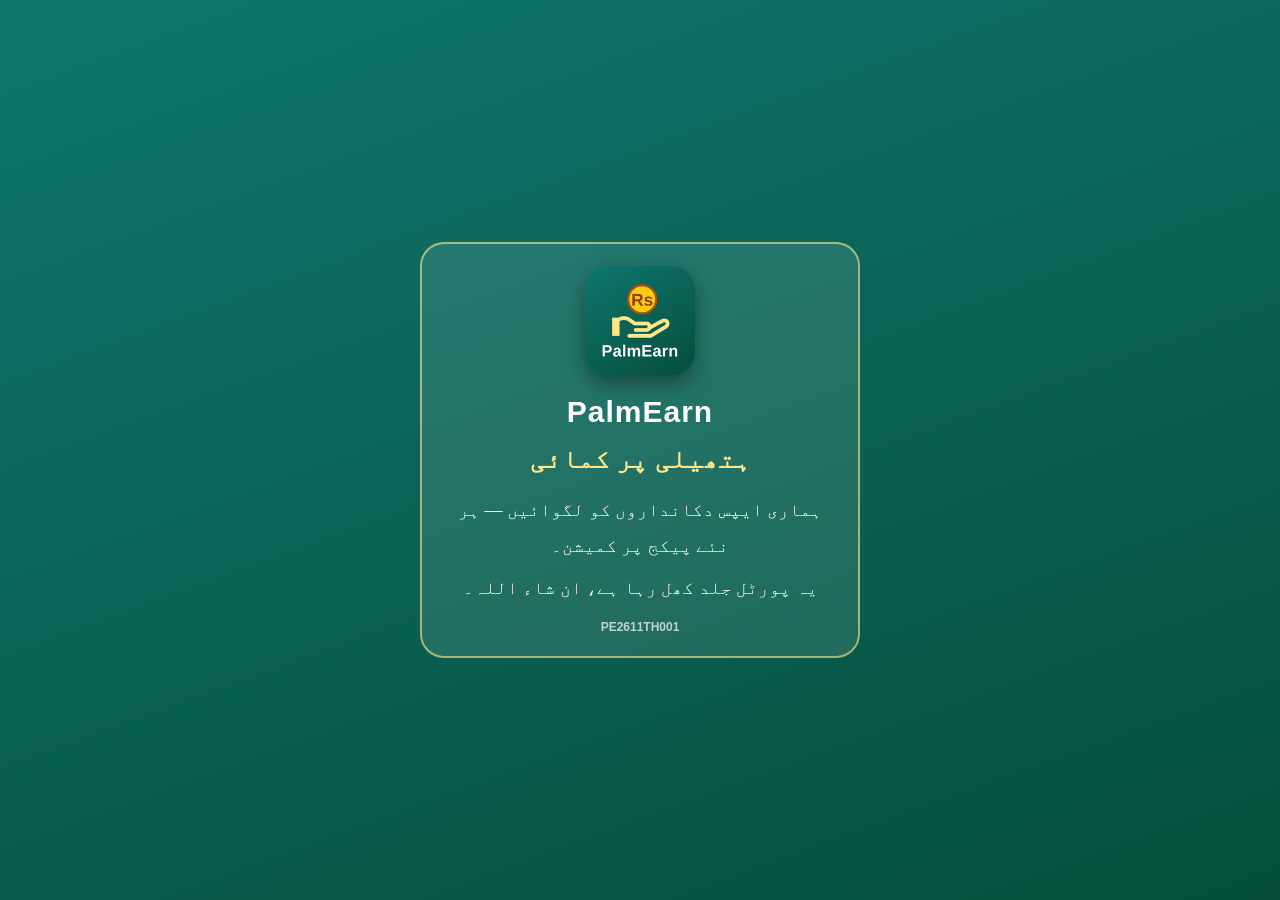
<file: earn/index.html>
<!doctype html>
<html lang="ur" dir="rtl">
<head>
<meta charset="utf-8">
<meta name="viewport" content="width=device-width,initial-scale=1,viewport-fit=cover">
<meta name="theme-color" content="#0f766e">
<title>PalmEarn — ہتھیلی پر کمائی</title>
<link rel="manifest" href="manifest.json">
<link rel="icon" href="icon-192.png">
<style>
@font-face{font-family:Noori;src:local('Jameel Noori Nastaleeq');font-display:swap}
*{box-sizing:border-box}
body{margin:0;min-height:100vh;background:linear-gradient(160deg,#0f766e,#064e3b);color:#fff;font-family:Noori,'Jameel Noori Nastaleeq','Noto Nastaliq Urdu',serif;display:flex;align-items:center;justify-content:center;padding:18px}
.c{width:100%;max-width:440px;background:rgba(255,255,255,.1);border:2px solid rgba(253,230,138,.6);border-radius:24px;padding:22px 18px;text-align:center}
.c img{width:110px;height:110px;border-radius:24px;box-shadow:0 8px 20px rgba(0,0,0,.35)}
h1{font:900 30px/1.3 Arial,sans-serif;margin:12px 0 0;letter-spacing:1px}
h2{font-size:26px;line-height:1.9;margin:4px 0 8px;color:#fde68a;font-weight:700}
p{font-size:18px;line-height:2;margin:6px 0}
.v{margin-top:14px;font:700 12px Arial,sans-serif;opacity:.7;direction:ltr}
</style>
</head>
<body>
<div class="c">
  <img src="icon-192.png" alt="PalmEarn">
  <h1>PalmEarn</h1>
  <h2>ہتھیلی پر کمائی</h2>
  <p>ہماری ایپس دکانداروں کو لگوائیں — ہر نئے پیکج پر کمیشن۔</p>
  <p>یہ پورٹل جلد کھل رہا ہے، ان شاء اللہ۔</p>
  <div class="v" id="ver"></div>
</div>
<script>
/* PalmEarn (مالک کا حکم، 26 نومبر 2026): الگ پورٹل earn/ — ہیلپ ڈیسک میں اپنی قطار (تازہ زپ PE… / ورکر / شیئر)؛ صرف Admin 1۔ پورا نظام PalmEarn-PROMPT کے مطابق بنے گا */
const APP_VERSION = 'PE2611TH001';
const UPDATE_NOTE = 'PalmEarn — پورٹل کی جگہ تیار (جلد کھل رہا ہے)';
document.getElementById('ver').textContent = APP_VERSION;
if ('serviceWorker' in navigator) navigator.serviceWorker.register('sw.js').catch(() => {});
</script>
</body>
</html>
</file>
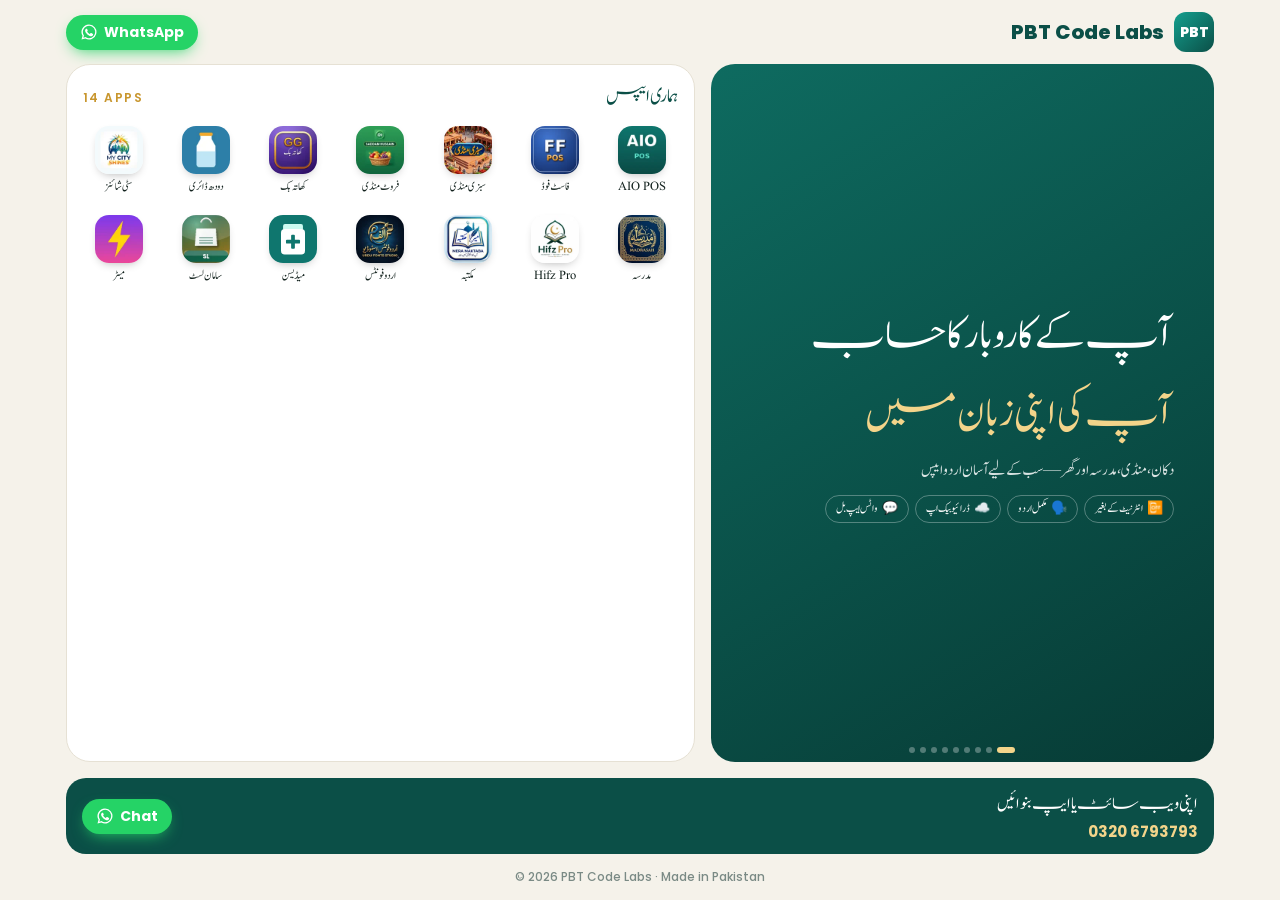
<file: designs/design-1.html>
<!doctype html>
<html lang="ur" dir="rtl"><head><meta charset="utf-8">
<meta name="viewport" content="width=device-width,initial-scale=1,viewport-fit=cover">
<title>PBT Code Labs — Emerald</title>
<meta name="robots" content="noindex">
<link rel="preconnect" href="https://fonts.googleapis.com"><link rel="preconnect" href="https://fonts.gstatic.com" crossorigin>
<link href="https://fonts.googleapis.com/css2?family=Poppins:wght@600;700;800&display=swap" rel="stylesheet">
<style>
@font-face{font-family:Noori;src:url(../fonts/JameelNooriNastaleeq.woff2) format("woff2");font-display:swap}
@font-face{font-family:Kash;src:url(../fonts/JameelNooriNastaleeqKasheeda.woff2) format("woff2");font-display:swap}
*{box-sizing:border-box;margin:0;padding:0}
html,body{height:100%}
body{font-family:Noori,serif;overflow-x:hidden}
a{color:inherit;text-decoration:none}
.en{font-family:Poppins,system-ui,sans-serif;direction:ltr;unicode-bidi:isolate}
.page{min-height:100dvh;display:flex;flex-direction:column;max-width:1180px;margin:0 auto;padding:0 16px}
.ic img,.tl img{display:block;object-fit:cover}

body{background:#f5f2ea;color:#14231f}
.sl{--sbg:linear-gradient(150deg,#0e6b60,#073b35);--sink:#fff;--sacc:#f3d48a;--sbtn:#1b1404;--sline:rgba(255,255,255,.3)}
header{display:flex;align-items:center;justify-content:space-between;padding:12px 0}
.brand{display:flex;align-items:center;gap:10px}
.mark{width:40px;height:40px;border-radius:12px;background:linear-gradient(135deg,#14a08f,#0b4f47);color:#fff;display:grid;place-items:center;font:800 14px Poppins}
.brand b{font:800 20px Poppins;color:#0b4f47}
.wa{display:inline-flex;align-items:center;gap:6px;background:#25d366;color:#fff;border-radius:999px;padding:7px 14px;font:700 14px Poppins;box-shadow:0 6px 16px -6px #25d366}
.wa svg{font-size:18px}
.hero{background:linear-gradient(150deg,#0e6b60,#073b35);color:#fff;border-radius:24px;padding:20px 20px 18px;position:relative;overflow:hidden}
.hero::before{content:"";position:absolute;width:220px;height:220px;border-radius:50%;background:rgba(243,212,138,.14);left:-60px;top:-80px}
.hero h1{font:32px/1.7 Kash;color:#fff}
.hero h1 em{font-style:normal;color:#f3d48a}
.hero p{font-size:16px;line-height:1.9;color:#cfe5e0}
.fts{display:flex;gap:8px;margin-top:10px;flex-wrap:wrap}
.ft{background:rgba(255,255,255,.1);border:1px solid rgba(255,255,255,.18);border-radius:999px;padding:2px 12px;font-size:14px;display:flex;gap:6px;align-items:center}
.apps{background:#fff;border:1px solid #e6e1d4;border-radius:24px;padding:14px 10px 8px;margin-top:12px;flex:1}
.apps h2{font:22px/1.6 Kash;color:#0b4f47;padding:0 6px 6px;display:flex;justify-content:space-between;align-items:baseline}
.apps h2 small{font:600 12px Poppins;color:#c8962e;letter-spacing:.12em}
.grid{display:grid;grid-template-columns:repeat(5,1fr);gap:4px}
.ic{display:flex;flex-direction:column;align-items:center;gap:2px;padding:6px 2px;border-radius:14px}
.ic:hover{background:#f5f2ea}
.ic img{width:48px;height:48px;border-radius:14px;box-shadow:0 4px 10px -4px rgba(0,0,0,.3)}
.ic span{font-size:12.5px;line-height:1.8;white-space:nowrap}
.contact{display:flex;align-items:center;justify-content:space-between;gap:10px;background:#0b4f47;color:#fff;border-radius:20px;padding:10px 16px;margin-top:12px}
.contact p{font:20px/1.6 Kash}
.contact .num{font:700 15px Poppins;color:#f3d48a}
footer{text-align:center;font:500 12px Poppins;color:#7a8a85;padding:10px 0 14px}
@media(min-width:900px){
 main{display:grid;grid-template-columns:1fr 1.25fr;grid-template-rows:1fr auto;gap:16px;flex:1;align-items:stretch;padding-bottom:4px}
 .hero{display:flex;flex-direction:column;justify-content:center;padding:40px}
 .hero h1{font-size:48px}.apps{margin-top:0}.grid{grid-template-columns:repeat(7,1fr)}
 .contact{grid-column:1/-1;margin-top:0}
}


.sl{position:relative;overflow:hidden;border-radius:24px;background:var(--sbg);color:var(--sink);height:272px;flex:none}
.track{display:flex;height:100%;transition:transform .55s cubic-bezier(.2,.8,.2,1)}
.sd{flex:0 0 100%;height:100%;display:flex;align-items:center;gap:14px;padding:16px 18px 26px}
.sd .ph{flex:none;width:112px;height:226px;border-radius:22px;background:#0d1715;padding:6px;box-shadow:0 16px 30px -14px rgba(0,0,0,.6);transform:rotate(-3deg)}
.sd .ph img{width:100%;height:100%;object-fit:cover;object-position:top;border-radius:16px;display:block}
.sd .txt{flex:1;min-width:0}
.sd small{font-size:14px;color:var(--sacc)}
.sd h2{font:26px/1.6 Kash}
.sd p{font-size:15px;line-height:1.85;opacity:.85}
.intro h1{font:30px/1.7 Kash}
.intro h1 em{font-style:normal;color:var(--sacc)}
.sl .chips{display:flex;flex-wrap:wrap;gap:6px;margin-top:8px;overflow:visible;padding:0}
.sc{display:flex;gap:4px;align-items:center;border:1px solid var(--sline);border-radius:999px;padding:0 10px;font-size:13px;line-height:2}
.bt{display:flex;flex-wrap:wrap;gap:6px;margin-top:8px}
.b1,.b2{border:0;cursor:pointer;font:14px/2.1 Noori;border-radius:999px;padding:0 14px}
.b1{background:var(--sacc);color:var(--sbtn)}
.b2{background:transparent;color:var(--sink);border:1px solid var(--sline)}
.dots{position:absolute;bottom:9px;left:0;right:0;display:flex;justify-content:center;gap:5px}
.dots i{width:6px;height:6px;border-radius:9px;background:var(--sline);transition:.3s;cursor:pointer}
.dots i.on{width:18px;background:var(--sacc)}
.vm{position:fixed;inset:0;background:rgba(0,0,0,.75);display:grid;place-items:center;z-index:50;padding:16px}
.vm[hidden]{display:none}
.vbox{position:relative;width:min(420px,100%);aspect-ratio:9/16;max-height:86dvh;background:#000;border-radius:18px;overflow:hidden}
.vbox iframe,.vbox video{width:100%;height:100%;border:0}
.vx{position:absolute;top:8px;left:8px;z-index:2;width:34px;height:34px;border-radius:50%;border:0;background:#fff;font-size:16px;cursor:pointer}
@media(min-width:900px){.sl{height:100%;min-height:380px}.sd{padding:30px 40px 36px;gap:30px}.sd .ph{width:170px;height:340px}.sd h2{font-size:40px}.intro h1{font-size:46px}.sd p{font-size:18px}}

</style></head><body>
<div class="page">
<header><a class="brand" href="#"><span class="mark">PBT</span><b class="en">PBT Code Labs</b></a>
<a class="wa en" href="https://wa.me/923206793793?text=السلام%20علیکم،%20مجھے%20PBT%20Code%20Labs%20کی%20ایپ%20/%20ویب%20سائٹ%20کے%20بارے%20میں%20معلومات%20چاہیے"><svg viewBox="0 0 24 24" width="1em" height="1em" fill="currentColor" aria-hidden="true"><path d="M12 2a10 10 0 0 0-8.6 15.1L2 22l5-1.3A10 10 0 1 0 12 2Zm0 18.2a8.2 8.2 0 0 1-4.2-1.2l-.3-.2-3 .8.8-2.9-.2-.3A8.2 8.2 0 1 1 12 20.2Zm4.5-6.1c-.2-.1-1.5-.7-1.7-.8-.2-.1-.4-.1-.6.1l-.8 1c-.1.2-.3.2-.5.1a6.7 6.7 0 0 1-3.3-2.9c-.2-.4.3-.4.7-1.3.1-.2 0-.3 0-.4l-.8-1.8c-.2-.5-.4-.4-.6-.4h-.5a1 1 0 0 0-.7.3 3 3 0 0 0-.9 2.2 5.2 5.2 0 0 0 1.1 2.7 11.8 11.8 0 0 0 4.5 4c1.7.7 2.3.8 3.2.6.5-.1 1.5-.6 1.7-1.2.2-.6.2-1.1.2-1.2-.1-.1-.3-.2-.5-.3Z"/></svg> WhatsApp</a></header>
<main>
<section class="sl" id="sl" aria-roledescription="carousel"><div class="track"><div class="sd intro"><div class="txt"><h1>آپ کے کاروبار کا حساب<br><em>آپ کی اپنی زبان میں</em></h1><p>دکان، منڈی، مدرسہ اور گھر — سب کے لیے آسان اردو ایپس</p><div class="chips"><div class="sc"><b>📴</b><span>انٹرنیٹ کے بغیر</span></div><div class="sc"><b>🗣️</b><span>مکمل اردو</span></div><div class="sc"><b>☁️</b><span>ڈرائیو بیک اپ</span></div><div class="sc"><b>💬</b><span>واٹس ایپ بل</span></div></div></div></div><div class="sd"><div class="ph"><img src="../img/shots/aio.webp" alt="AIO POS" loading="lazy"></div><div class="txt"><small>دکان کا مکمل POS</small><h2>AIO POS</h2><p>بلنگ، اسٹاک، منافع اور کھاتہ — ایک ہی ایپ میں</p><div class="bt"><a class="b1" href="../AIO-POS-DIRECT/">ایپ کھولیں</a><button class="b2" data-v="" data-n="AIO POS">▶ چلانے کا طریقہ</button></div></div></div><div class="sd"><div class="ph"><img src="../img/shots/ffpos.webp" alt="فاسٹ فوڈ POS" loading="lazy"></div><div class="txt"><small>ریسٹورنٹ / فاسٹ فوڈ</small><h2>فاسٹ فوڈ POS</h2><p>آرڈر، کچن، بل اور روزانہ کی سیل</p><div class="bt"><a class="b1" href="../FFPOS/">ایپ کھولیں</a><button class="b2" data-v="" data-n="فاسٹ فوڈ POS">▶ چلانے کا طریقہ</button></div></div></div><div class="sd"><div class="ph"><img src="../img/shots/sm.webp" alt="سبزی منڈی" loading="lazy"></div><div class="txt"><small>منڈی کا بل</small><h2>سبزی منڈی</h2><p>آڑھت، بیوپاری اور گاہک کا حساب</p><div class="bt"><a class="b1" href="../SM/">ایپ کھولیں</a><button class="b2" data-v="" data-n="سبزی منڈی">▶ چلانے کا طریقہ</button></div></div></div><div class="sd"><div class="ph"><img src="../img/shots/hifz.webp" alt="مدرسہ سافٹ ویئر" loading="lazy"></div><div class="txt"><small>حاضری و حفظ</small><h2>مدرسہ سافٹ ویئر</h2><p>حاضری، حفظ پروگریس اور امتحانی رپورٹیں</p><div class="bt"><a class="b1" href="../Hifz-progress/">ایپ کھولیں</a><button class="b2" data-v="" data-n="مدرسہ سافٹ ویئر">▶ چلانے کا طریقہ</button></div></div></div><div class="sd"><div class="ph"><img src="../img/shots/hifzpro.webp" alt="Hifz Pro" loading="lazy"></div><div class="txt"><small>حفظ کا ساتھی</small><h2>Hifz Pro</h2><p>سبق، سبقی اور منزل کی روزانہ یاد دہانی</p><div class="bt"><a class="b1" href="../hafiz-musab-app/">ایپ کھولیں</a><button class="b2" data-v="" data-n="Hifz Pro">▶ چلانے کا طریقہ</button></div></div></div><div class="sd"><div class="ph"><img src="../img/shots/ma.webp" alt="میرا مکتبہ" loading="lazy"></div><div class="txt"><small>ڈیجیٹل لائبریری</small><h2>میرا مکتبہ</h2><p>علماء و طلبہ کے لیے کتابیں ایک جگہ</p><div class="bt"><a class="b1" href="../MA/">ایپ کھولیں</a><button class="b2" data-v="" data-n="میرا مکتبہ">▶ چلانے کا طریقہ</button></div></div></div><div class="sd"><div class="ph"><img src="../img/shots/mcs.webp" alt="مائی سٹی شائنز" loading="lazy"></div><div class="txt"><small>شہر کی ڈائریکٹری</small><h2>مائی سٹی شائنز</h2><p>شہر کے کاروبار، ڈاکٹرز اور سروسز</p><div class="bt"><a class="b1" href="../MCS/">ایپ کھولیں</a><button class="b2" data-v="" data-n="مائی سٹی شائنز">▶ چلانے کا طریقہ</button></div></div></div><div class="sd"><div class="ph"><img src="../img/shots/ms.webp" alt="میڈیسن شیلف" loading="lazy"></div><div class="txt"><small>دوائیوں کا ریکارڈ</small><h2>میڈیسن شیلف</h2><p>گھر کی دوائیاں، میعاد اور نسخے</p><div class="bt"><a class="b1" href="../MS/">ایپ کھولیں</a><button class="b2" data-v="" data-n="میڈیسن شیلف">▶ چلانے کا طریقہ</button></div></div></div></div><div class="dots"></div></section><div class="vm" id="vm" hidden><div class="vbox"><button class="vx" aria-label="بند">✕</button><div class="vb"></div></div></div>


<section class="apps"><h2>ہماری ایپس <small class="en">14 APPS</small></h2><div class="grid"><a class="ic" href="../AIO-POS-DIRECT/"><img src="../img/aio.webp" alt="AIO POS" width="52" height="52"><span>AIO POS</span></a><a class="ic" href="../FFPOS/"><img src="../img/ffpos.webp" alt="فاسٹ فوڈ" width="52" height="52"><span>فاسٹ فوڈ</span></a><a class="ic" href="../SM/"><img src="../img/sm.webp" alt="سبزی منڈی" width="52" height="52"><span>سبزی منڈی</span></a><a class="ic" href="../FM/"><img src="../img/fm.webp" alt="فروٹ منڈی" width="52" height="52"><span>فروٹ منڈی</span></a><a class="ic" href="../DG/"><img src="../img/dg.webp" alt="کھاتہ بک" width="52" height="52"><span>کھاتہ بک</span></a><a class="ic" href="../DDL/"><img src="../img/ddl.webp" alt="دودھ ڈائری" width="52" height="52"><span>دودھ ڈائری</span></a><a class="ic" href="../MCS/"><img src="../img/mcs.webp" alt="سٹی شائنز" width="52" height="52"><span>سٹی شائنز</span></a><a class="ic" href="../Hifz-progress/"><img src="../img/hifz.webp" alt="مدرسہ" width="52" height="52"><span>مدرسہ</span></a><a class="ic" href="../hafiz-musab-app/"><img src="../img/hifzpro.webp" alt="Hifz Pro" width="52" height="52"><span>Hifz Pro</span></a><a class="ic" href="../MA/"><img src="../img/ma.webp" alt="مکتبہ" width="52" height="52"><span>مکتبہ</span></a><a class="ic" href="../urdu-fonts-studio/"><img src="../img/fonts.webp" alt="اردو فونٹس" width="52" height="52"><span>اردو فونٹس</span></a><a class="ic" href="../MS/"><img src="../img/ms.svg" alt="میڈیسن" width="52" height="52"><span>میڈیسن</span></a><a class="ic" href="../Stylish-listing-/"><img src="../img/list.webp" alt="سامان لسٹ" width="52" height="52"><span>سامان لسٹ</span></a><a class="ic" href="../MT/"><img src="../img/mt.webp" alt="میٹر" width="52" height="52"><span>میٹر</span></a></div></section>
<a class="contact" href="https://wa.me/923206793793?text=السلام%20علیکم،%20مجھے%20PBT%20Code%20Labs%20کی%20ایپ%20/%20ویب%20سائٹ%20کے%20بارے%20میں%20معلومات%20چاہیے"><div><p>اپنی ویب سائٹ یا ایپ بنوائیں</p><span class="num en">0320 6793793</span></div><span class="wa en"><svg viewBox="0 0 24 24" width="1em" height="1em" fill="currentColor" aria-hidden="true"><path d="M12 2a10 10 0 0 0-8.6 15.1L2 22l5-1.3A10 10 0 1 0 12 2Zm0 18.2a8.2 8.2 0 0 1-4.2-1.2l-.3-.2-3 .8.8-2.9-.2-.3A8.2 8.2 0 1 1 12 20.2Zm4.5-6.1c-.2-.1-1.5-.7-1.7-.8-.2-.1-.4-.1-.6.1l-.8 1c-.1.2-.3.2-.5.1a6.7 6.7 0 0 1-3.3-2.9c-.2-.4.3-.4.7-1.3.1-.2 0-.3 0-.4l-.8-1.8c-.2-.5-.4-.4-.6-.4h-.5a1 1 0 0 0-.7.3 3 3 0 0 0-.9 2.2 5.2 5.2 0 0 0 1.1 2.7 11.8 11.8 0 0 0 4.5 4c1.7.7 2.3.8 3.2.6.5-.1 1.5-.6 1.7-1.2.2-.6.2-1.1.2-1.2-.1-.1-.3-.2-.5-.3Z"/></svg> Chat</span></a>
</main>
<footer class="en">© 2026 PBT Code Labs · Made in Pakistan</footer>
</div>
<script>
(function(){const sl=document.getElementById('sl'),tr=sl.querySelector('.track'),n=tr.children.length,dots=sl.querySelector('.dots');let i=0,t;
dots.innerHTML='<i></i>'.repeat(n);
function go(k){i=(k+n)%n;tr.style.transform='translateX('+(i*100)+'%)';[...dots.children].forEach((d,j)=>d.classList.toggle('on',j===i))}
function auto(){clearInterval(t);t=setInterval(()=>go(i+1),4500)}
dots.onclick=e=>{const k=[...dots.children].indexOf(e.target);if(k>=0){go(k);auto()}};
let x0=null;sl.addEventListener('touchstart',e=>{x0=e.touches[0].clientX},{passive:true});
sl.addEventListener('touchend',e=>{if(x0===null)return;const dx=e.changedTouches[0].clientX-x0;if(Math.abs(dx)>40){go(i+(dx>0?1:-1));auto()}x0=null});
go(0);auto();
const vm=document.getElementById('vm'),vb=vm.querySelector('.vb');
sl.addEventListener('click',e=>{const b=e.target.closest('.b2');if(!b)return;const v=b.dataset.v;
 if(!v){location.href='https://wa.me/923206793793?text=السلام%20علیکم،%20مجھے%20PBT%20Code%20Labs%20کی%20ایپ%20/%20ویب%20سائٹ%20کے%20بارے%20میں%20معلومات%20چاہیے'+encodeURIComponent(' — مجھے '+b.dataset.n+' چلانے کا طریقہ بتائیں');return}
 clearInterval(t);const yt=v.match(/(?:youtu\.be\/|v=|shorts\/)([\w-]{11})/);
 vb.innerHTML=yt?'<iframe src="https://www.youtube-nocookie.com/embed/'+yt[1]+'?autoplay=1" allow="autoplay;encrypted-media" allowfullscreen></iframe>':'<video src="'+v+'" controls autoplay playsinline></video>';vm.hidden=false});
function close(){vm.hidden=true;vb.innerHTML='';auto()}
vm.onclick=e=>{if(e.target===vm||e.target.closest('.vx'))close()};
})();
</script>
</body></html>
</file>
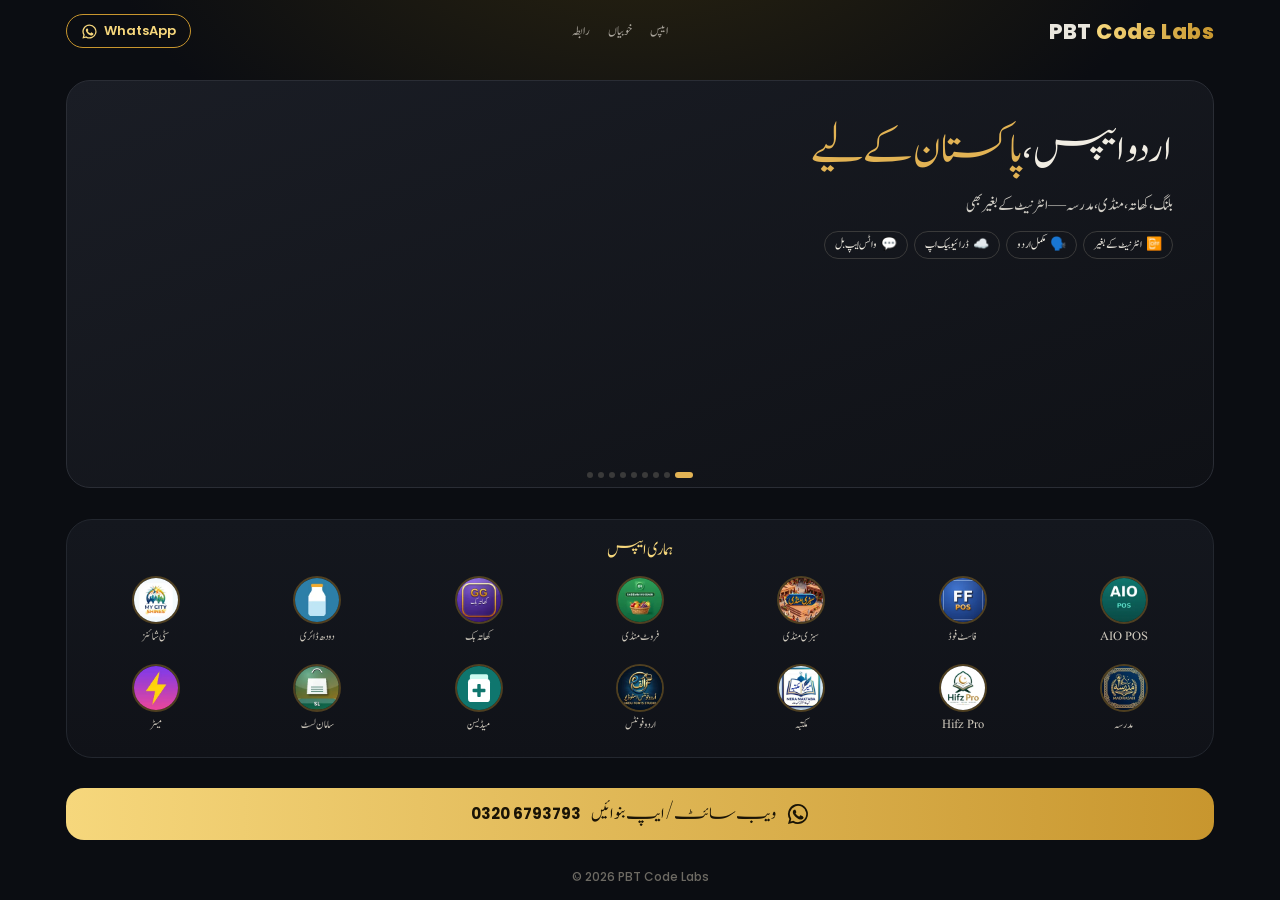
<file: designs/design-2.html>
<!doctype html>
<html lang="ur" dir="rtl"><head><meta charset="utf-8">
<meta name="viewport" content="width=device-width,initial-scale=1,viewport-fit=cover">
<title>PBT Code Labs — Midnight Gold</title>
<meta name="robots" content="noindex">
<link rel="preconnect" href="https://fonts.googleapis.com"><link rel="preconnect" href="https://fonts.gstatic.com" crossorigin>
<link href="https://fonts.googleapis.com/css2?family=Poppins:wght@600;700;800&display=swap" rel="stylesheet">
<style>
@font-face{font-family:Noori;src:url(../fonts/JameelNooriNastaleeq.woff2) format("woff2");font-display:swap}
@font-face{font-family:Kash;src:url(../fonts/JameelNooriNastaleeqKasheeda.woff2) format("woff2");font-display:swap}
*{box-sizing:border-box;margin:0;padding:0}
html,body{height:100%}
body{font-family:Noori,serif;overflow-x:hidden}
a{color:inherit;text-decoration:none}
.en{font-family:Poppins,system-ui,sans-serif;direction:ltr;unicode-bidi:isolate}
.page{min-height:100dvh;display:flex;flex-direction:column;max-width:1180px;margin:0 auto;padding:0 16px}
.ic img,.tl img{display:block;object-fit:cover}

body{background:radial-gradient(900px 500px at 50% -10%,#2a2410 0,transparent 60%),#0b0d12;color:#e9e6dd}
.sl{--sbg:linear-gradient(160deg,#1a1d25,#0f1116);--sink:#f1ede3;--sacc:#e2b354;--sbtn:#1a1406;--sline:#3a3a3a;border:1px solid #2a2d35;margin-bottom:12px}
header{display:flex;align-items:center;justify-content:space-between;padding:14px 0}
.brand{font:800 21px Poppins;letter-spacing:.02em}
.brand i{font-style:normal;background:linear-gradient(90deg,#f6d77c,#c8962e);-webkit-background-clip:text;background-clip:text;color:transparent}
nav{display:flex;gap:18px;font-size:15px;color:#a8a39a}
@media(max-width:700px){nav{display:none}}
.wa{display:inline-flex;align-items:center;gap:6px;border:1px solid #c8962e;color:#f6d77c;border-radius:999px;padding:6px 14px;font:600 13px Poppins}
.wa svg{font-size:17px}
.hero{text-align:center;padding:10px 0 14px}
.hero h1{font:34px/1.7 Kash;background:linear-gradient(180deg,#fff,#d8cfb8);-webkit-background-clip:text;background-clip:text;color:transparent}
.hero p{color:#a8a39a;font-size:16px;line-height:1.9}
.fts{display:grid;grid-template-columns:repeat(4,1fr);gap:8px;margin:6px 0 14px}
.ft{background:#14171e;border:1px solid #23272f;border-radius:16px;padding:8px 4px;text-align:center;font-size:13px;line-height:1.8}
.ft b{display:block;font-size:20px;line-height:1.3}
.apps{background:linear-gradient(180deg,#14171e,#101218);border:1px solid #23272f;border-radius:26px;padding:14px 10px}
.page{justify-content:space-between}
.apps h2{font:20px/1.6 Kash;color:#f6d77c;text-align:center;margin-bottom:4px}
.grid{display:grid;grid-template-columns:repeat(5,1fr);gap:4px}
.ic{display:flex;flex-direction:column;align-items:center;gap:2px;padding:6px 2px;border-radius:14px}
.ic:hover{background:#1b1f28}
.ic img{width:48px;height:48px;border-radius:50%;border:2px solid #c8962e55}
.ic span{font-size:12.5px;line-height:1.8;color:#cfc9bd;white-space:nowrap}
.cta{margin:12px 0 0;display:flex;align-items:center;justify-content:center;gap:10px;background:linear-gradient(90deg,#f6d77c,#c8962e);color:#1a1406;border-radius:18px;padding:10px;font:20px/1.6 Kash}
.cta .en{font:700 15px Poppins}
.cta svg{font-size:24px}
footer{text-align:center;font:500 12px Poppins;color:#6d6a63;padding:10px 0 14px}
@media(min-width:900px){.hero h1{font-size:52px}.grid{grid-template-columns:repeat(7,1fr)}.fts{max-width:640px;margin:6px auto 14px}}


.sl{position:relative;overflow:hidden;border-radius:24px;background:var(--sbg);color:var(--sink);height:272px;flex:none}
.track{display:flex;height:100%;transition:transform .55s cubic-bezier(.2,.8,.2,1)}
.sd{flex:0 0 100%;height:100%;display:flex;align-items:center;gap:14px;padding:16px 18px 26px}
.sd .ph{flex:none;width:112px;height:226px;border-radius:22px;background:#0d1715;padding:6px;box-shadow:0 16px 30px -14px rgba(0,0,0,.6);transform:rotate(-3deg)}
.sd .ph img{width:100%;height:100%;object-fit:cover;object-position:top;border-radius:16px;display:block}
.sd .txt{flex:1;min-width:0}
.sd small{font-size:14px;color:var(--sacc)}
.sd h2{font:26px/1.6 Kash}
.sd p{font-size:15px;line-height:1.85;opacity:.85}
.intro h1{font:30px/1.7 Kash}
.intro h1 em{font-style:normal;color:var(--sacc)}
.sl .chips{display:flex;flex-wrap:wrap;gap:6px;margin-top:8px;overflow:visible;padding:0}
.sc{display:flex;gap:4px;align-items:center;border:1px solid var(--sline);border-radius:999px;padding:0 10px;font-size:13px;line-height:2}
.bt{display:flex;flex-wrap:wrap;gap:6px;margin-top:8px}
.b1,.b2{border:0;cursor:pointer;font:14px/2.1 Noori;border-radius:999px;padding:0 14px}
.b1{background:var(--sacc);color:var(--sbtn)}
.b2{background:transparent;color:var(--sink);border:1px solid var(--sline)}
.dots{position:absolute;bottom:9px;left:0;right:0;display:flex;justify-content:center;gap:5px}
.dots i{width:6px;height:6px;border-radius:9px;background:var(--sline);transition:.3s;cursor:pointer}
.dots i.on{width:18px;background:var(--sacc)}
.vm{position:fixed;inset:0;background:rgba(0,0,0,.75);display:grid;place-items:center;z-index:50;padding:16px}
.vm[hidden]{display:none}
.vbox{position:relative;width:min(420px,100%);aspect-ratio:9/16;max-height:86dvh;background:#000;border-radius:18px;overflow:hidden}
.vbox iframe,.vbox video{width:100%;height:100%;border:0}
.vx{position:absolute;top:8px;left:8px;z-index:2;width:34px;height:34px;border-radius:50%;border:0;background:#fff;font-size:16px;cursor:pointer}
@media(min-width:900px){.sl{height:100%;min-height:380px}.sd{padding:30px 40px 36px;gap:30px}.sd .ph{width:170px;height:340px}.sd h2{font-size:40px}.intro h1{font-size:46px}.sd p{font-size:18px}}

</style></head><body>
<div class="page">
<header><span class="brand en">PBT <i>Code Labs</i></span>
<nav><a href="#apps">ایپس</a><a href="#f">خوبیاں</a><a href="#c">رابطہ</a></nav>
<a class="wa en" href="https://wa.me/923206793793?text=السلام%20علیکم،%20مجھے%20PBT%20Code%20Labs%20کی%20ایپ%20/%20ویب%20سائٹ%20کے%20بارے%20میں%20معلومات%20چاہیے"><svg viewBox="0 0 24 24" width="1em" height="1em" fill="currentColor" aria-hidden="true"><path d="M12 2a10 10 0 0 0-8.6 15.1L2 22l5-1.3A10 10 0 1 0 12 2Zm0 18.2a8.2 8.2 0 0 1-4.2-1.2l-.3-.2-3 .8.8-2.9-.2-.3A8.2 8.2 0 1 1 12 20.2Zm4.5-6.1c-.2-.1-1.5-.7-1.7-.8-.2-.1-.4-.1-.6.1l-.8 1c-.1.2-.3.2-.5.1a6.7 6.7 0 0 1-3.3-2.9c-.2-.4.3-.4.7-1.3.1-.2 0-.3 0-.4l-.8-1.8c-.2-.5-.4-.4-.6-.4h-.5a1 1 0 0 0-.7.3 3 3 0 0 0-.9 2.2 5.2 5.2 0 0 0 1.1 2.7 11.8 11.8 0 0 0 4.5 4c1.7.7 2.3.8 3.2.6.5-.1 1.5-.6 1.7-1.2.2-.6.2-1.1.2-1.2-.1-.1-.3-.2-.5-.3Z"/></svg> WhatsApp</a></header>
<section class="sl" id="sl" aria-roledescription="carousel"><div class="track"><div class="sd intro"><div class="txt"><h1>اردو ایپس، <em>پاکستان کے لیے</em></h1><p>بلنگ، کھاتہ، منڈی، مدرسہ — انٹرنیٹ کے بغیر بھی</p><div class="chips"><div class="sc"><b>📴</b><span>انٹرنیٹ کے بغیر</span></div><div class="sc"><b>🗣️</b><span>مکمل اردو</span></div><div class="sc"><b>☁️</b><span>ڈرائیو بیک اپ</span></div><div class="sc"><b>💬</b><span>واٹس ایپ بل</span></div></div></div></div><div class="sd"><div class="ph"><img src="../img/shots/aio.webp" alt="AIO POS" loading="lazy"></div><div class="txt"><small>دکان کا مکمل POS</small><h2>AIO POS</h2><p>بلنگ، اسٹاک، منافع اور کھاتہ — ایک ہی ایپ میں</p><div class="bt"><a class="b1" href="../AIO-POS-DIRECT/">ایپ کھولیں</a><button class="b2" data-v="" data-n="AIO POS">▶ چلانے کا طریقہ</button></div></div></div><div class="sd"><div class="ph"><img src="../img/shots/ffpos.webp" alt="فاسٹ فوڈ POS" loading="lazy"></div><div class="txt"><small>ریسٹورنٹ / فاسٹ فوڈ</small><h2>فاسٹ فوڈ POS</h2><p>آرڈر، کچن، بل اور روزانہ کی سیل</p><div class="bt"><a class="b1" href="../FFPOS/">ایپ کھولیں</a><button class="b2" data-v="" data-n="فاسٹ فوڈ POS">▶ چلانے کا طریقہ</button></div></div></div><div class="sd"><div class="ph"><img src="../img/shots/sm.webp" alt="سبزی منڈی" loading="lazy"></div><div class="txt"><small>منڈی کا بل</small><h2>سبزی منڈی</h2><p>آڑھت، بیوپاری اور گاہک کا حساب</p><div class="bt"><a class="b1" href="../SM/">ایپ کھولیں</a><button class="b2" data-v="" data-n="سبزی منڈی">▶ چلانے کا طریقہ</button></div></div></div><div class="sd"><div class="ph"><img src="../img/shots/hifz.webp" alt="مدرسہ سافٹ ویئر" loading="lazy"></div><div class="txt"><small>حاضری و حفظ</small><h2>مدرسہ سافٹ ویئر</h2><p>حاضری، حفظ پروگریس اور امتحانی رپورٹیں</p><div class="bt"><a class="b1" href="../Hifz-progress/">ایپ کھولیں</a><button class="b2" data-v="" data-n="مدرسہ سافٹ ویئر">▶ چلانے کا طریقہ</button></div></div></div><div class="sd"><div class="ph"><img src="../img/shots/hifzpro.webp" alt="Hifz Pro" loading="lazy"></div><div class="txt"><small>حفظ کا ساتھی</small><h2>Hifz Pro</h2><p>سبق، سبقی اور منزل کی روزانہ یاد دہانی</p><div class="bt"><a class="b1" href="../hafiz-musab-app/">ایپ کھولیں</a><button class="b2" data-v="" data-n="Hifz Pro">▶ چلانے کا طریقہ</button></div></div></div><div class="sd"><div class="ph"><img src="../img/shots/ma.webp" alt="میرا مکتبہ" loading="lazy"></div><div class="txt"><small>ڈیجیٹل لائبریری</small><h2>میرا مکتبہ</h2><p>علماء و طلبہ کے لیے کتابیں ایک جگہ</p><div class="bt"><a class="b1" href="../MA/">ایپ کھولیں</a><button class="b2" data-v="" data-n="میرا مکتبہ">▶ چلانے کا طریقہ</button></div></div></div><div class="sd"><div class="ph"><img src="../img/shots/mcs.webp" alt="مائی سٹی شائنز" loading="lazy"></div><div class="txt"><small>شہر کی ڈائریکٹری</small><h2>مائی سٹی شائنز</h2><p>شہر کے کاروبار، ڈاکٹرز اور سروسز</p><div class="bt"><a class="b1" href="../MCS/">ایپ کھولیں</a><button class="b2" data-v="" data-n="مائی سٹی شائنز">▶ چلانے کا طریقہ</button></div></div></div><div class="sd"><div class="ph"><img src="../img/shots/ms.webp" alt="میڈیسن شیلف" loading="lazy"></div><div class="txt"><small>دوائیوں کا ریکارڈ</small><h2>میڈیسن شیلف</h2><p>گھر کی دوائیاں، میعاد اور نسخے</p><div class="bt"><a class="b1" href="../MS/">ایپ کھولیں</a><button class="b2" data-v="" data-n="میڈیسن شیلف">▶ چلانے کا طریقہ</button></div></div></div></div><div class="dots"></div></section><div class="vm" id="vm" hidden><div class="vbox"><button class="vx" aria-label="بند">✕</button><div class="vb"></div></div></div>

<section class="apps" id="apps"><h2>ہماری ایپس</h2><div class="grid"><a class="ic" href="../AIO-POS-DIRECT/"><img src="../img/aio.webp" alt="AIO POS" width="52" height="52"><span>AIO POS</span></a><a class="ic" href="../FFPOS/"><img src="../img/ffpos.webp" alt="فاسٹ فوڈ" width="52" height="52"><span>فاسٹ فوڈ</span></a><a class="ic" href="../SM/"><img src="../img/sm.webp" alt="سبزی منڈی" width="52" height="52"><span>سبزی منڈی</span></a><a class="ic" href="../FM/"><img src="../img/fm.webp" alt="فروٹ منڈی" width="52" height="52"><span>فروٹ منڈی</span></a><a class="ic" href="../DG/"><img src="../img/dg.webp" alt="کھاتہ بک" width="52" height="52"><span>کھاتہ بک</span></a><a class="ic" href="../DDL/"><img src="../img/ddl.webp" alt="دودھ ڈائری" width="52" height="52"><span>دودھ ڈائری</span></a><a class="ic" href="../MCS/"><img src="../img/mcs.webp" alt="سٹی شائنز" width="52" height="52"><span>سٹی شائنز</span></a><a class="ic" href="../Hifz-progress/"><img src="../img/hifz.webp" alt="مدرسہ" width="52" height="52"><span>مدرسہ</span></a><a class="ic" href="../hafiz-musab-app/"><img src="../img/hifzpro.webp" alt="Hifz Pro" width="52" height="52"><span>Hifz Pro</span></a><a class="ic" href="../MA/"><img src="../img/ma.webp" alt="مکتبہ" width="52" height="52"><span>مکتبہ</span></a><a class="ic" href="../urdu-fonts-studio/"><img src="../img/fonts.webp" alt="اردو فونٹس" width="52" height="52"><span>اردو فونٹس</span></a><a class="ic" href="../MS/"><img src="../img/ms.svg" alt="میڈیسن" width="52" height="52"><span>میڈیسن</span></a><a class="ic" href="../Stylish-listing-/"><img src="../img/list.webp" alt="سامان لسٹ" width="52" height="52"><span>سامان لسٹ</span></a><a class="ic" href="../MT/"><img src="../img/mt.webp" alt="میٹر" width="52" height="52"><span>میٹر</span></a></div></section>
<a class="cta" id="c" href="https://wa.me/923206793793?text=السلام%20علیکم،%20مجھے%20PBT%20Code%20Labs%20کی%20ایپ%20/%20ویب%20سائٹ%20کے%20بارے%20میں%20معلومات%20چاہیے"><svg viewBox="0 0 24 24" width="1em" height="1em" fill="currentColor" aria-hidden="true"><path d="M12 2a10 10 0 0 0-8.6 15.1L2 22l5-1.3A10 10 0 1 0 12 2Zm0 18.2a8.2 8.2 0 0 1-4.2-1.2l-.3-.2-3 .8.8-2.9-.2-.3A8.2 8.2 0 1 1 12 20.2Zm4.5-6.1c-.2-.1-1.5-.7-1.7-.8-.2-.1-.4-.1-.6.1l-.8 1c-.1.2-.3.2-.5.1a6.7 6.7 0 0 1-3.3-2.9c-.2-.4.3-.4.7-1.3.1-.2 0-.3 0-.4l-.8-1.8c-.2-.5-.4-.4-.6-.4h-.5a1 1 0 0 0-.7.3 3 3 0 0 0-.9 2.2 5.2 5.2 0 0 0 1.1 2.7 11.8 11.8 0 0 0 4.5 4c1.7.7 2.3.8 3.2.6.5-.1 1.5-.6 1.7-1.2.2-.6.2-1.1.2-1.2-.1-.1-.3-.2-.5-.3Z"/></svg> ویب سائٹ / ایپ بنوائیں <span class="en">0320 6793793</span></a>
<footer class="en">© 2026 PBT Code Labs</footer>
</div>
<script>
(function(){const sl=document.getElementById('sl'),tr=sl.querySelector('.track'),n=tr.children.length,dots=sl.querySelector('.dots');let i=0,t;
dots.innerHTML='<i></i>'.repeat(n);
function go(k){i=(k+n)%n;tr.style.transform='translateX('+(i*100)+'%)';[...dots.children].forEach((d,j)=>d.classList.toggle('on',j===i))}
function auto(){clearInterval(t);t=setInterval(()=>go(i+1),4500)}
dots.onclick=e=>{const k=[...dots.children].indexOf(e.target);if(k>=0){go(k);auto()}};
let x0=null;sl.addEventListener('touchstart',e=>{x0=e.touches[0].clientX},{passive:true});
sl.addEventListener('touchend',e=>{if(x0===null)return;const dx=e.changedTouches[0].clientX-x0;if(Math.abs(dx)>40){go(i+(dx>0?1:-1));auto()}x0=null});
go(0);auto();
const vm=document.getElementById('vm'),vb=vm.querySelector('.vb');
sl.addEventListener('click',e=>{const b=e.target.closest('.b2');if(!b)return;const v=b.dataset.v;
 if(!v){location.href='https://wa.me/923206793793?text=السلام%20علیکم،%20مجھے%20PBT%20Code%20Labs%20کی%20ایپ%20/%20ویب%20سائٹ%20کے%20بارے%20میں%20معلومات%20چاہیے'+encodeURIComponent(' — مجھے '+b.dataset.n+' چلانے کا طریقہ بتائیں');return}
 clearInterval(t);const yt=v.match(/(?:youtu\.be\/|v=|shorts\/)([\w-]{11})/);
 vb.innerHTML=yt?'<iframe src="https://www.youtube-nocookie.com/embed/'+yt[1]+'?autoplay=1" allow="autoplay;encrypted-media" allowfullscreen></iframe>':'<video src="'+v+'" controls autoplay playsinline></video>';vm.hidden=false});
function close(){vm.hidden=true;vb.innerHTML='';auto()}
vm.onclick=e=>{if(e.target===vm||e.target.closest('.vx'))close()};
})();
</script>
</body></html>
</file>
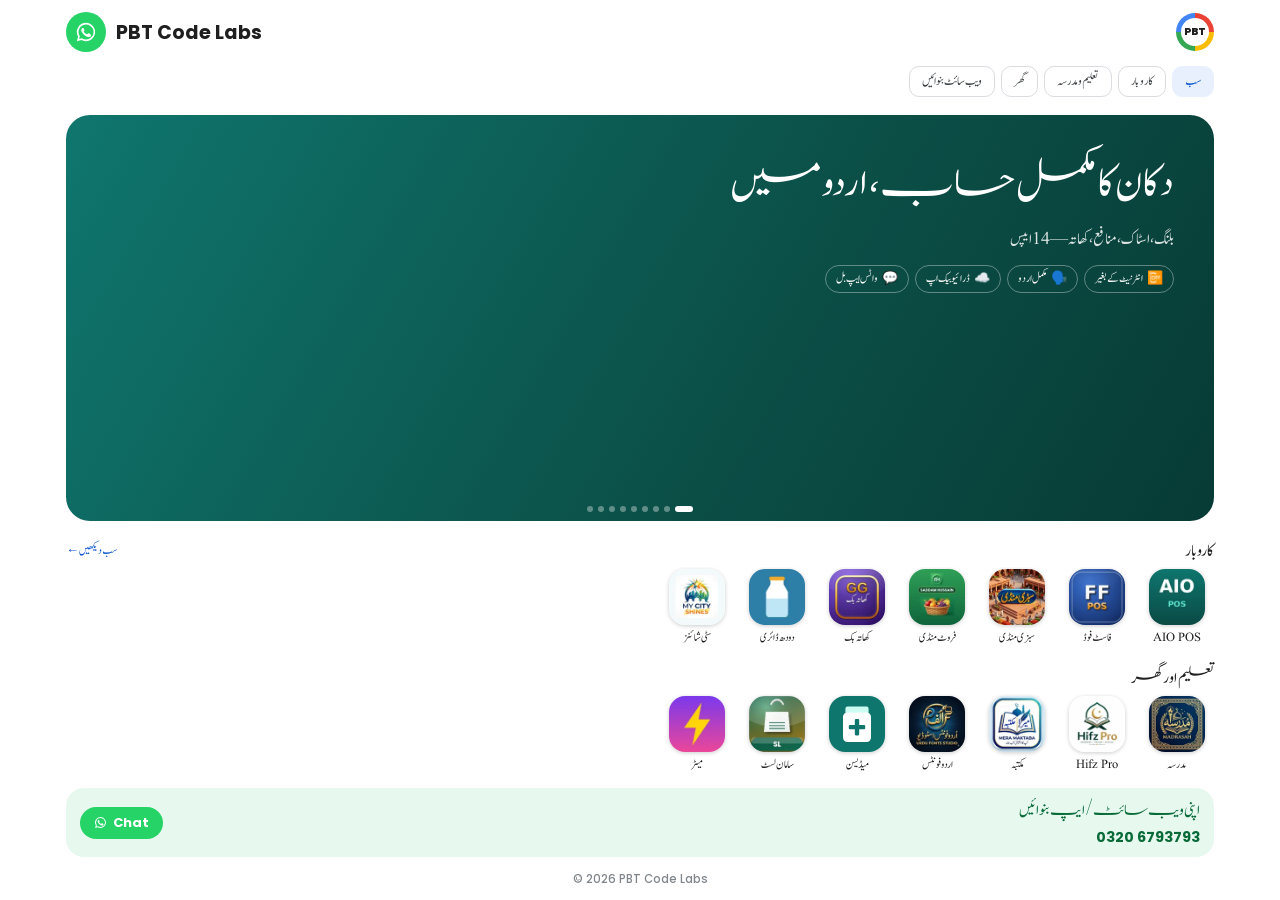
<file: designs/design-3.html>
<!doctype html>
<html lang="ur" dir="rtl"><head><meta charset="utf-8">
<meta name="viewport" content="width=device-width,initial-scale=1,viewport-fit=cover">
<title>PBT Code Labs — App Store</title>
<meta name="robots" content="noindex">
<link rel="preconnect" href="https://fonts.googleapis.com"><link rel="preconnect" href="https://fonts.gstatic.com" crossorigin>
<link href="https://fonts.googleapis.com/css2?family=Poppins:wght@600;700;800&display=swap" rel="stylesheet">
<style>
@font-face{font-family:Noori;src:url(../fonts/JameelNooriNastaleeq.woff2) format("woff2");font-display:swap}
@font-face{font-family:Kash;src:url(../fonts/JameelNooriNastaleeqKasheeda.woff2) format("woff2");font-display:swap}
*{box-sizing:border-box;margin:0;padding:0}
html,body{height:100%}
body{font-family:Noori,serif;overflow-x:hidden}
a{color:inherit;text-decoration:none}
.en{font-family:Poppins,system-ui,sans-serif;direction:ltr;unicode-bidi:isolate}
.page{min-height:100dvh;display:flex;flex-direction:column;max-width:1180px;margin:0 auto;padding:0 16px}
.ic img,.tl img{display:block;object-fit:cover}

body{background:#fff;color:#1f1f1f}
.sl{--sbg:linear-gradient(120deg,#0f766e,#0b4f47 60%,#073b35);--sink:#fff;--sacc:#fff;--sbtn:#0b4f47;--sline:rgba(255,255,255,.35);margin:6px 0 8px}
header{display:flex;align-items:center;gap:10px;padding:12px 0 8px}
.mark{width:38px;height:38px;border-radius:50%;background:conic-gradient(#ea4335 0 25%,#fbbc05 0 50%,#34a853 0 75%,#4285f4 0);display:grid;place-items:center}
.mark span{width:28px;height:28px;border-radius:50%;background:#fff;display:grid;place-items:center;font:800 10px Poppins;color:#1f1f1f}
.brand{font:700 19px Poppins;flex:1}
.wa{width:40px;height:40px;border-radius:50%;background:#25d366;color:#fff;display:grid;place-items:center;font-size:22px}
.chips{display:flex;gap:6px;overflow-x:auto;padding-bottom:6px;scrollbar-width:none}
.chip{flex:none;border:1px solid #dadce0;border-radius:10px;padding:0 12px;font-size:14px;line-height:2.1;color:#3c4043}
.chip.on{background:#e8f0fe;border-color:#e8f0fe;color:#0b57d0}
.banner{display:flex;align-items:center;gap:14px;background:linear-gradient(120deg,#0f766e,#0b4f47 60%,#073b35);color:#fff;border-radius:22px;padding:14px 16px;margin:6px 0 10px}
.banner img{width:70px;height:70px;border-radius:18px;box-shadow:0 8px 18px rgba(0,0,0,.35)}
.banner h1{font:24px/1.6 Kash}
.banner p{font-size:14px;line-height:1.8;color:#cfe5e0}
.banner a{display:inline-block;margin-top:4px;background:#fff;color:#0b4f47;border-radius:999px;padding:0 14px;font-size:14px;line-height:2.1}
.sec h2{font:19px/1.7 Kash;display:flex;justify-content:space-between;align-items:center}
.sec h2 small{font-size:13px;color:#0b57d0;font-family:Noori}
.rowx{display:flex;gap:6px;overflow-x:auto;padding:2px 0 6px;scrollbar-width:none}
.ic{flex:none;width:74px;display:flex;flex-direction:column;align-items:center;gap:2px}
.ic img{width:56px;height:56px;border-radius:16px;box-shadow:0 1px 4px rgba(0,0,0,.2)}
.ic span{font-size:12.5px;line-height:1.8;white-space:nowrap}
.fts{display:grid;grid-template-columns:repeat(4,1fr);gap:6px;margin:6px 0}
.ft{background:#f1f3f4;border-radius:14px;padding:6px 2px;text-align:center;font-size:12.5px;line-height:1.8}
.ft b{display:block;font-size:18px;line-height:1.3}
.contact{display:flex;align-items:center;justify-content:space-between;background:#e7f8ee;border-radius:18px;padding:8px 14px}
.page{justify-content:space-between}
.contact p{font:18px/1.7 Kash;color:#0a6b3a}
.contact .en{font:700 14px Poppins;color:#0a6b3a}
.contact .go{background:#25d366;color:#fff;border-radius:999px;padding:6px 14px;font:700 13px Poppins;display:flex;gap:6px;align-items:center}
footer{text-align:center;font:500 11.5px Poppins;color:#80868b;padding:8px 0 12px}
@media(min-width:900px){.banner{padding:28px}.banner h1{font-size:34px}.rowx{flex-wrap:wrap}}


.sl{position:relative;overflow:hidden;border-radius:24px;background:var(--sbg);color:var(--sink);height:272px;flex:none}
.track{display:flex;height:100%;transition:transform .55s cubic-bezier(.2,.8,.2,1)}
.sd{flex:0 0 100%;height:100%;display:flex;align-items:center;gap:14px;padding:16px 18px 26px}
.sd .ph{flex:none;width:112px;height:226px;border-radius:22px;background:#0d1715;padding:6px;box-shadow:0 16px 30px -14px rgba(0,0,0,.6);transform:rotate(-3deg)}
.sd .ph img{width:100%;height:100%;object-fit:cover;object-position:top;border-radius:16px;display:block}
.sd .txt{flex:1;min-width:0}
.sd small{font-size:14px;color:var(--sacc)}
.sd h2{font:26px/1.6 Kash}
.sd p{font-size:15px;line-height:1.85;opacity:.85}
.intro h1{font:30px/1.7 Kash}
.intro h1 em{font-style:normal;color:var(--sacc)}
.sl .chips{display:flex;flex-wrap:wrap;gap:6px;margin-top:8px;overflow:visible;padding:0}
.sc{display:flex;gap:4px;align-items:center;border:1px solid var(--sline);border-radius:999px;padding:0 10px;font-size:13px;line-height:2}
.bt{display:flex;flex-wrap:wrap;gap:6px;margin-top:8px}
.b1,.b2{border:0;cursor:pointer;font:14px/2.1 Noori;border-radius:999px;padding:0 14px}
.b1{background:var(--sacc);color:var(--sbtn)}
.b2{background:transparent;color:var(--sink);border:1px solid var(--sline)}
.dots{position:absolute;bottom:9px;left:0;right:0;display:flex;justify-content:center;gap:5px}
.dots i{width:6px;height:6px;border-radius:9px;background:var(--sline);transition:.3s;cursor:pointer}
.dots i.on{width:18px;background:var(--sacc)}
.vm{position:fixed;inset:0;background:rgba(0,0,0,.75);display:grid;place-items:center;z-index:50;padding:16px}
.vm[hidden]{display:none}
.vbox{position:relative;width:min(420px,100%);aspect-ratio:9/16;max-height:86dvh;background:#000;border-radius:18px;overflow:hidden}
.vbox iframe,.vbox video{width:100%;height:100%;border:0}
.vx{position:absolute;top:8px;left:8px;z-index:2;width:34px;height:34px;border-radius:50%;border:0;background:#fff;font-size:16px;cursor:pointer}
@media(min-width:900px){.sl{height:100%;min-height:380px}.sd{padding:30px 40px 36px;gap:30px}.sd .ph{width:170px;height:340px}.sd h2{font-size:40px}.intro h1{font-size:46px}.sd p{font-size:18px}}

</style></head><body>
<div class="page">
<header><span class="mark"><span>PBT</span></span><b class="brand en">PBT Code Labs</b><a class="wa" href="https://wa.me/923206793793?text=السلام%20علیکم،%20مجھے%20PBT%20Code%20Labs%20کی%20ایپ%20/%20ویب%20سائٹ%20کے%20بارے%20میں%20معلومات%20چاہیے" aria-label="WhatsApp"><svg viewBox="0 0 24 24" width="1em" height="1em" fill="currentColor" aria-hidden="true"><path d="M12 2a10 10 0 0 0-8.6 15.1L2 22l5-1.3A10 10 0 1 0 12 2Zm0 18.2a8.2 8.2 0 0 1-4.2-1.2l-.3-.2-3 .8.8-2.9-.2-.3A8.2 8.2 0 1 1 12 20.2Zm4.5-6.1c-.2-.1-1.5-.7-1.7-.8-.2-.1-.4-.1-.6.1l-.8 1c-.1.2-.3.2-.5.1a6.7 6.7 0 0 1-3.3-2.9c-.2-.4.3-.4.7-1.3.1-.2 0-.3 0-.4l-.8-1.8c-.2-.5-.4-.4-.6-.4h-.5a1 1 0 0 0-.7.3 3 3 0 0 0-.9 2.2 5.2 5.2 0 0 0 1.1 2.7 11.8 11.8 0 0 0 4.5 4c1.7.7 2.3.8 3.2.6.5-.1 1.5-.6 1.7-1.2.2-.6.2-1.1.2-1.2-.1-.1-.3-.2-.5-.3Z"/></svg></a></header>
<div class="chips"><span class="chip on">سب</span><span class="chip">کاروبار</span><span class="chip">تعلیم و مدرسہ</span><span class="chip">گھر</span><span class="chip">ویب سائٹ بنوائیں</span></div>
<section class="sl" id="sl" aria-roledescription="carousel"><div class="track"><div class="sd intro"><div class="txt"><h1>دکان کا مکمل حساب، <em>اردو میں</em></h1><p>بلنگ، اسٹاک، منافع، کھاتہ — 14 ایپس</p><div class="chips"><div class="sc"><b>📴</b><span>انٹرنیٹ کے بغیر</span></div><div class="sc"><b>🗣️</b><span>مکمل اردو</span></div><div class="sc"><b>☁️</b><span>ڈرائیو بیک اپ</span></div><div class="sc"><b>💬</b><span>واٹس ایپ بل</span></div></div></div></div><div class="sd"><div class="ph"><img src="../img/shots/aio.webp" alt="AIO POS" loading="lazy"></div><div class="txt"><small>دکان کا مکمل POS</small><h2>AIO POS</h2><p>بلنگ، اسٹاک، منافع اور کھاتہ — ایک ہی ایپ میں</p><div class="bt"><a class="b1" href="../AIO-POS-DIRECT/">ایپ کھولیں</a><button class="b2" data-v="" data-n="AIO POS">▶ چلانے کا طریقہ</button></div></div></div><div class="sd"><div class="ph"><img src="../img/shots/ffpos.webp" alt="فاسٹ فوڈ POS" loading="lazy"></div><div class="txt"><small>ریسٹورنٹ / فاسٹ فوڈ</small><h2>فاسٹ فوڈ POS</h2><p>آرڈر، کچن، بل اور روزانہ کی سیل</p><div class="bt"><a class="b1" href="../FFPOS/">ایپ کھولیں</a><button class="b2" data-v="" data-n="فاسٹ فوڈ POS">▶ چلانے کا طریقہ</button></div></div></div><div class="sd"><div class="ph"><img src="../img/shots/sm.webp" alt="سبزی منڈی" loading="lazy"></div><div class="txt"><small>منڈی کا بل</small><h2>سبزی منڈی</h2><p>آڑھت، بیوپاری اور گاہک کا حساب</p><div class="bt"><a class="b1" href="../SM/">ایپ کھولیں</a><button class="b2" data-v="" data-n="سبزی منڈی">▶ چلانے کا طریقہ</button></div></div></div><div class="sd"><div class="ph"><img src="../img/shots/hifz.webp" alt="مدرسہ سافٹ ویئر" loading="lazy"></div><div class="txt"><small>حاضری و حفظ</small><h2>مدرسہ سافٹ ویئر</h2><p>حاضری، حفظ پروگریس اور امتحانی رپورٹیں</p><div class="bt"><a class="b1" href="../Hifz-progress/">ایپ کھولیں</a><button class="b2" data-v="" data-n="مدرسہ سافٹ ویئر">▶ چلانے کا طریقہ</button></div></div></div><div class="sd"><div class="ph"><img src="../img/shots/hifzpro.webp" alt="Hifz Pro" loading="lazy"></div><div class="txt"><small>حفظ کا ساتھی</small><h2>Hifz Pro</h2><p>سبق، سبقی اور منزل کی روزانہ یاد دہانی</p><div class="bt"><a class="b1" href="../hafiz-musab-app/">ایپ کھولیں</a><button class="b2" data-v="" data-n="Hifz Pro">▶ چلانے کا طریقہ</button></div></div></div><div class="sd"><div class="ph"><img src="../img/shots/ma.webp" alt="میرا مکتبہ" loading="lazy"></div><div class="txt"><small>ڈیجیٹل لائبریری</small><h2>میرا مکتبہ</h2><p>علماء و طلبہ کے لیے کتابیں ایک جگہ</p><div class="bt"><a class="b1" href="../MA/">ایپ کھولیں</a><button class="b2" data-v="" data-n="میرا مکتبہ">▶ چلانے کا طریقہ</button></div></div></div><div class="sd"><div class="ph"><img src="../img/shots/mcs.webp" alt="مائی سٹی شائنز" loading="lazy"></div><div class="txt"><small>شہر کی ڈائریکٹری</small><h2>مائی سٹی شائنز</h2><p>شہر کے کاروبار، ڈاکٹرز اور سروسز</p><div class="bt"><a class="b1" href="../MCS/">ایپ کھولیں</a><button class="b2" data-v="" data-n="مائی سٹی شائنز">▶ چلانے کا طریقہ</button></div></div></div><div class="sd"><div class="ph"><img src="../img/shots/ms.webp" alt="میڈیسن شیلف" loading="lazy"></div><div class="txt"><small>دوائیوں کا ریکارڈ</small><h2>میڈیسن شیلف</h2><p>گھر کی دوائیاں، میعاد اور نسخے</p><div class="bt"><a class="b1" href="../MS/">ایپ کھولیں</a><button class="b2" data-v="" data-n="میڈیسن شیلف">▶ چلانے کا طریقہ</button></div></div></div></div><div class="dots"></div></section><div class="vm" id="vm" hidden><div class="vbox"><button class="vx" aria-label="بند">✕</button><div class="vb"></div></div></div>
<div class="sec"><h2>کاروبار <small>سب دیکھیں ←</small></h2><div class="rowx"><a class="ic" href="../AIO-POS-DIRECT/"><img src="../img/aio.webp" alt="AIO POS" width="52" height="52"><span>AIO POS</span></a><a class="ic" href="../FFPOS/"><img src="../img/ffpos.webp" alt="فاسٹ فوڈ" width="52" height="52"><span>فاسٹ فوڈ</span></a><a class="ic" href="../SM/"><img src="../img/sm.webp" alt="سبزی منڈی" width="52" height="52"><span>سبزی منڈی</span></a><a class="ic" href="../FM/"><img src="../img/fm.webp" alt="فروٹ منڈی" width="52" height="52"><span>فروٹ منڈی</span></a><a class="ic" href="../DG/"><img src="../img/dg.webp" alt="کھاتہ بک" width="52" height="52"><span>کھاتہ بک</span></a><a class="ic" href="../DDL/"><img src="../img/ddl.webp" alt="دودھ ڈائری" width="52" height="52"><span>دودھ ڈائری</span></a><a class="ic" href="../MCS/"><img src="../img/mcs.webp" alt="سٹی شائنز" width="52" height="52"><span>سٹی شائنز</span></a></div></div>
<div class="sec"><h2>تعلیم اور گھر</h2><div class="rowx"><a class="ic" href="../Hifz-progress/"><img src="../img/hifz.webp" alt="مدرسہ" width="52" height="52"><span>مدرسہ</span></a><a class="ic" href="../hafiz-musab-app/"><img src="../img/hifzpro.webp" alt="Hifz Pro" width="52" height="52"><span>Hifz Pro</span></a><a class="ic" href="../MA/"><img src="../img/ma.webp" alt="مکتبہ" width="52" height="52"><span>مکتبہ</span></a><a class="ic" href="../urdu-fonts-studio/"><img src="../img/fonts.webp" alt="اردو فونٹس" width="52" height="52"><span>اردو فونٹس</span></a><a class="ic" href="../MS/"><img src="../img/ms.svg" alt="میڈیسن" width="52" height="52"><span>میڈیسن</span></a><a class="ic" href="../Stylish-listing-/"><img src="../img/list.webp" alt="سامان لسٹ" width="52" height="52"><span>سامان لسٹ</span></a><a class="ic" href="../MT/"><img src="../img/mt.webp" alt="میٹر" width="52" height="52"><span>میٹر</span></a></div></div>

<a class="contact" href="https://wa.me/923206793793?text=السلام%20علیکم،%20مجھے%20PBT%20Code%20Labs%20کی%20ایپ%20/%20ویب%20سائٹ%20کے%20بارے%20میں%20معلومات%20چاہیے"><div><p>اپنی ویب سائٹ / ایپ بنوائیں</p><span class="en">0320 6793793</span></div><span class="go en"><svg viewBox="0 0 24 24" width="1em" height="1em" fill="currentColor" aria-hidden="true"><path d="M12 2a10 10 0 0 0-8.6 15.1L2 22l5-1.3A10 10 0 1 0 12 2Zm0 18.2a8.2 8.2 0 0 1-4.2-1.2l-.3-.2-3 .8.8-2.9-.2-.3A8.2 8.2 0 1 1 12 20.2Zm4.5-6.1c-.2-.1-1.5-.7-1.7-.8-.2-.1-.4-.1-.6.1l-.8 1c-.1.2-.3.2-.5.1a6.7 6.7 0 0 1-3.3-2.9c-.2-.4.3-.4.7-1.3.1-.2 0-.3 0-.4l-.8-1.8c-.2-.5-.4-.4-.6-.4h-.5a1 1 0 0 0-.7.3 3 3 0 0 0-.9 2.2 5.2 5.2 0 0 0 1.1 2.7 11.8 11.8 0 0 0 4.5 4c1.7.7 2.3.8 3.2.6.5-.1 1.5-.6 1.7-1.2.2-.6.2-1.1.2-1.2-.1-.1-.3-.2-.5-.3Z"/></svg> Chat</span></a>
<footer class="en">© 2026 PBT Code Labs</footer>
</div>
<script>
(function(){const sl=document.getElementById('sl'),tr=sl.querySelector('.track'),n=tr.children.length,dots=sl.querySelector('.dots');let i=0,t;
dots.innerHTML='<i></i>'.repeat(n);
function go(k){i=(k+n)%n;tr.style.transform='translateX('+(i*100)+'%)';[...dots.children].forEach((d,j)=>d.classList.toggle('on',j===i))}
function auto(){clearInterval(t);t=setInterval(()=>go(i+1),4500)}
dots.onclick=e=>{const k=[...dots.children].indexOf(e.target);if(k>=0){go(k);auto()}};
let x0=null;sl.addEventListener('touchstart',e=>{x0=e.touches[0].clientX},{passive:true});
sl.addEventListener('touchend',e=>{if(x0===null)return;const dx=e.changedTouches[0].clientX-x0;if(Math.abs(dx)>40){go(i+(dx>0?1:-1));auto()}x0=null});
go(0);auto();
const vm=document.getElementById('vm'),vb=vm.querySelector('.vb');
sl.addEventListener('click',e=>{const b=e.target.closest('.b2');if(!b)return;const v=b.dataset.v;
 if(!v){location.href='https://wa.me/923206793793?text=السلام%20علیکم،%20مجھے%20PBT%20Code%20Labs%20کی%20ایپ%20/%20ویب%20سائٹ%20کے%20بارے%20میں%20معلومات%20چاہیے'+encodeURIComponent(' — مجھے '+b.dataset.n+' چلانے کا طریقہ بتائیں');return}
 clearInterval(t);const yt=v.match(/(?:youtu\.be\/|v=|shorts\/)([\w-]{11})/);
 vb.innerHTML=yt?'<iframe src="https://www.youtube-nocookie.com/embed/'+yt[1]+'?autoplay=1" allow="autoplay;encrypted-media" allowfullscreen></iframe>':'<video src="'+v+'" controls autoplay playsinline></video>';vm.hidden=false});
function close(){vm.hidden=true;vb.innerHTML='';auto()}
vm.onclick=e=>{if(e.target===vm||e.target.closest('.vx'))close()};
})();
</script>
</body></html>
</file>
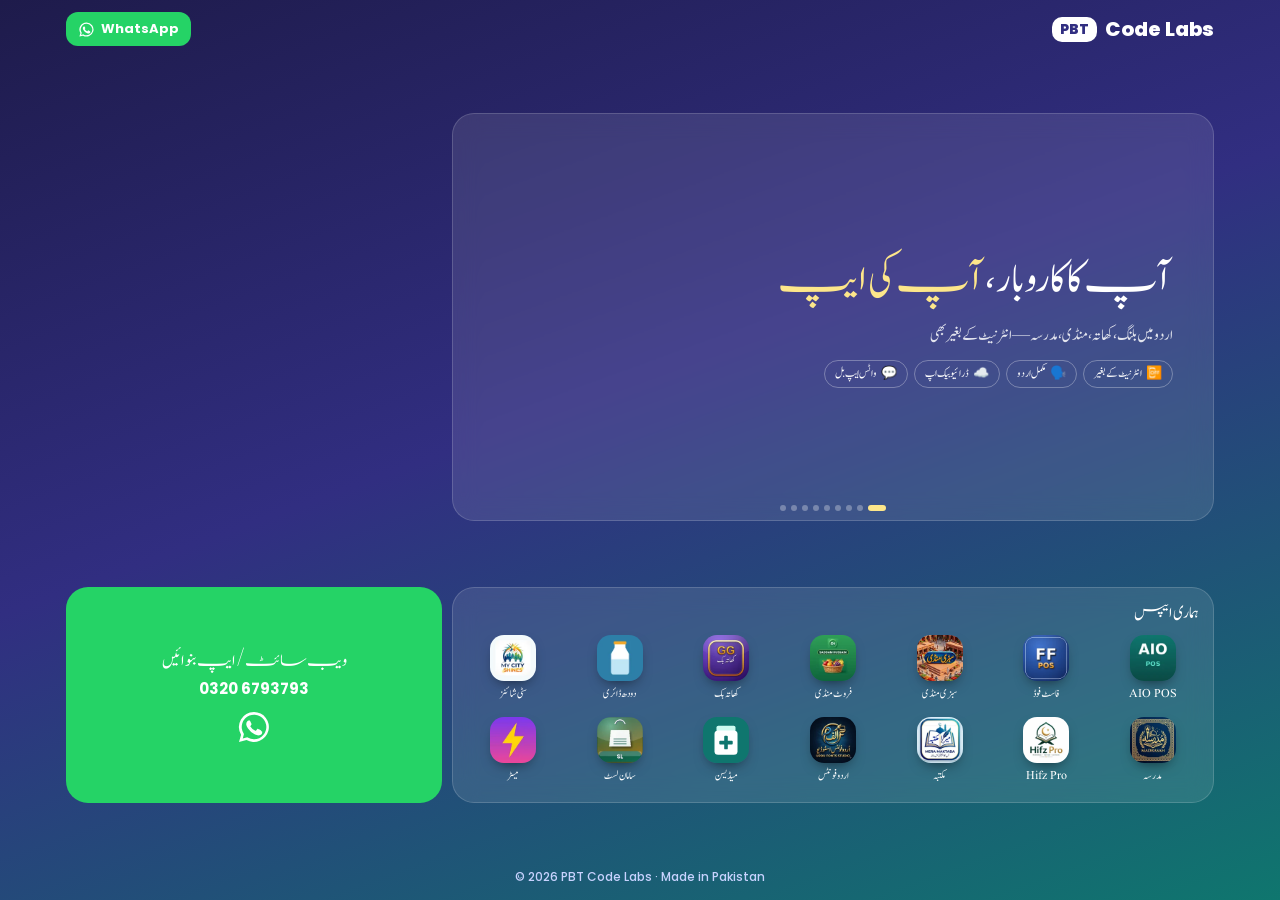
<file: designs/design-4.html>
<!doctype html>
<html lang="ur" dir="rtl"><head><meta charset="utf-8">
<meta name="viewport" content="width=device-width,initial-scale=1,viewport-fit=cover">
<title>PBT Code Labs — Bento</title>
<meta name="robots" content="noindex">
<link rel="preconnect" href="https://fonts.googleapis.com"><link rel="preconnect" href="https://fonts.gstatic.com" crossorigin>
<link href="https://fonts.googleapis.com/css2?family=Poppins:wght@600;700;800&display=swap" rel="stylesheet">
<style>
@font-face{font-family:Noori;src:url(../fonts/JameelNooriNastaleeq.woff2) format("woff2");font-display:swap}
@font-face{font-family:Kash;src:url(../fonts/JameelNooriNastaleeqKasheeda.woff2) format("woff2");font-display:swap}
*{box-sizing:border-box;margin:0;padding:0}
html,body{height:100%}
body{font-family:Noori,serif;overflow-x:hidden}
a{color:inherit;text-decoration:none}
.en{font-family:Poppins,system-ui,sans-serif;direction:ltr;unicode-bidi:isolate}
.page{min-height:100dvh;display:flex;flex-direction:column;max-width:1180px;margin:0 auto;padding:0 16px}
.ic img,.tl img{display:block;object-fit:cover}

body{background:linear-gradient(160deg,#1e1b4b,#312e81 45%,#0f766e);color:#fff;background-attachment:fixed}
header{display:flex;align-items:center;justify-content:space-between;padding:12px 0}
.brand{display:flex;align-items:center;gap:8px;font:800 20px Poppins}
.brand span{background:#fff;color:#312e81;border-radius:10px;padding:2px 8px;font-size:14px}
.wa{display:inline-flex;align-items:center;gap:6px;background:#25d366;border-radius:12px;padding:7px 12px;font:700 13px Poppins}
.wa svg{font-size:17px}
.bento{display:grid;grid-template-columns:repeat(4,1fr);gap:10px;flex:1;align-content:space-evenly}
.tile{background:rgba(255,255,255,.1);border:1px solid rgba(255,255,255,.16);backdrop-filter:blur(12px);border-radius:22px;padding:14px}
.t-sl{grid-column:span 4;padding:0;overflow:hidden}.t-sl .sl{--sbg:transparent;--sink:#fff;--sacc:#fde68a;--sbtn:#1e1b4b;--sline:rgba(255,255,255,.3)}
.t-hero{grid-column:span 4;background:linear-gradient(135deg,rgba(255,255,255,.22),rgba(255,255,255,.06))}
.t-hero h1{font:30px/1.7 Kash}
.t-hero h1 em{font-style:normal;color:#fde68a}
.t-hero p{font-size:15px;line-height:1.9;color:#dbeafe}
.t-stat{grid-column:span 1;text-align:center;padding:10px 4px}
.t-stat b{display:block;font:800 22px Poppins;color:#fde68a}
.t-stat span{font-size:12.5px;line-height:1.8}
.t-apps{grid-column:span 4;padding:10px 8px}
.t-apps h2{font:19px/1.6 Kash;padding:0 6px 2px}
.grid{display:grid;grid-template-columns:repeat(5,1fr);gap:2px}
.ic{display:flex;flex-direction:column;align-items:center;gap:2px;padding:5px 2px;border-radius:14px}
.ic:hover{background:rgba(255,255,255,.1)}
.ic img{width:46px;height:46px;border-radius:14px;box-shadow:0 6px 14px -6px rgba(0,0,0,.6)}
.ic span{font-size:12px;line-height:1.8;white-space:nowrap}
.t-wa{grid-column:span 4;display:flex;align-items:center;justify-content:space-between;background:#25d366;border:0}
.t-wa p{font:20px/1.6 Kash}
.t-wa .en{font:700 15px Poppins}
.t-wa svg{font-size:36px}
footer{text-align:center;font:500 12px Poppins;color:#c7d2fe;padding:10px 0 14px}
@media(min-width:900px){
 .bento{grid-template-columns:repeat(6,1fr)}
 .t-sl{grid-column:span 4;padding:0;overflow:hidden}.t-sl .sl{--sbg:transparent;--sink:#fff;--sacc:#fde68a;--sbtn:#1e1b4b;--sline:rgba(255,255,255,.3)}
.t-hero{grid-column:span 4;grid-row:span 2;display:flex;flex-direction:column;justify-content:center;padding:32px}.t-hero h1{font-size:46px}
 .t-stat{grid-column:span 1}.t-apps{grid-column:span 4}.t-wa{grid-column:span 2;flex-direction:column;justify-content:center;gap:8px;text-align:center}
 .grid{grid-template-columns:repeat(7,1fr)}
}


.sl{position:relative;overflow:hidden;border-radius:24px;background:var(--sbg);color:var(--sink);height:272px;flex:none}
.track{display:flex;height:100%;transition:transform .55s cubic-bezier(.2,.8,.2,1)}
.sd{flex:0 0 100%;height:100%;display:flex;align-items:center;gap:14px;padding:16px 18px 26px}
.sd .ph{flex:none;width:112px;height:226px;border-radius:22px;background:#0d1715;padding:6px;box-shadow:0 16px 30px -14px rgba(0,0,0,.6);transform:rotate(-3deg)}
.sd .ph img{width:100%;height:100%;object-fit:cover;object-position:top;border-radius:16px;display:block}
.sd .txt{flex:1;min-width:0}
.sd small{font-size:14px;color:var(--sacc)}
.sd h2{font:26px/1.6 Kash}
.sd p{font-size:15px;line-height:1.85;opacity:.85}
.intro h1{font:30px/1.7 Kash}
.intro h1 em{font-style:normal;color:var(--sacc)}
.sl .chips{display:flex;flex-wrap:wrap;gap:6px;margin-top:8px;overflow:visible;padding:0}
.sc{display:flex;gap:4px;align-items:center;border:1px solid var(--sline);border-radius:999px;padding:0 10px;font-size:13px;line-height:2}
.bt{display:flex;flex-wrap:wrap;gap:6px;margin-top:8px}
.b1,.b2{border:0;cursor:pointer;font:14px/2.1 Noori;border-radius:999px;padding:0 14px}
.b1{background:var(--sacc);color:var(--sbtn)}
.b2{background:transparent;color:var(--sink);border:1px solid var(--sline)}
.dots{position:absolute;bottom:9px;left:0;right:0;display:flex;justify-content:center;gap:5px}
.dots i{width:6px;height:6px;border-radius:9px;background:var(--sline);transition:.3s;cursor:pointer}
.dots i.on{width:18px;background:var(--sacc)}
.vm{position:fixed;inset:0;background:rgba(0,0,0,.75);display:grid;place-items:center;z-index:50;padding:16px}
.vm[hidden]{display:none}
.vbox{position:relative;width:min(420px,100%);aspect-ratio:9/16;max-height:86dvh;background:#000;border-radius:18px;overflow:hidden}
.vbox iframe,.vbox video{width:100%;height:100%;border:0}
.vx{position:absolute;top:8px;left:8px;z-index:2;width:34px;height:34px;border-radius:50%;border:0;background:#fff;font-size:16px;cursor:pointer}
@media(min-width:900px){.sl{height:100%;min-height:380px}.sd{padding:30px 40px 36px;gap:30px}.sd .ph{width:170px;height:340px}.sd h2{font-size:40px}.intro h1{font-size:46px}.sd p{font-size:18px}}

</style></head><body>
<div class="page">
<header><span class="brand en"><span>PBT</span>Code Labs</span><a class="wa en" href="https://wa.me/923206793793?text=السلام%20علیکم،%20مجھے%20PBT%20Code%20Labs%20کی%20ایپ%20/%20ویب%20سائٹ%20کے%20بارے%20میں%20معلومات%20چاہیے"><svg viewBox="0 0 24 24" width="1em" height="1em" fill="currentColor" aria-hidden="true"><path d="M12 2a10 10 0 0 0-8.6 15.1L2 22l5-1.3A10 10 0 1 0 12 2Zm0 18.2a8.2 8.2 0 0 1-4.2-1.2l-.3-.2-3 .8.8-2.9-.2-.3A8.2 8.2 0 1 1 12 20.2Zm4.5-6.1c-.2-.1-1.5-.7-1.7-.8-.2-.1-.4-.1-.6.1l-.8 1c-.1.2-.3.2-.5.1a6.7 6.7 0 0 1-3.3-2.9c-.2-.4.3-.4.7-1.3.1-.2 0-.3 0-.4l-.8-1.8c-.2-.5-.4-.4-.6-.4h-.5a1 1 0 0 0-.7.3 3 3 0 0 0-.9 2.2 5.2 5.2 0 0 0 1.1 2.7 11.8 11.8 0 0 0 4.5 4c1.7.7 2.3.8 3.2.6.5-.1 1.5-.6 1.7-1.2.2-.6.2-1.1.2-1.2-.1-.1-.3-.2-.5-.3Z"/></svg> WhatsApp</a></header>
<main class="bento">
<div class="tile t-sl"><section class="sl" id="sl" aria-roledescription="carousel"><div class="track"><div class="sd intro"><div class="txt"><h1>آپ کا کاروبار، <em>آپ کی ایپ</em></h1><p>اردو میں بلنگ، کھاتہ، منڈی، مدرسہ — انٹرنیٹ کے بغیر بھی</p><div class="chips"><div class="sc"><b>📴</b><span>انٹرنیٹ کے بغیر</span></div><div class="sc"><b>🗣️</b><span>مکمل اردو</span></div><div class="sc"><b>☁️</b><span>ڈرائیو بیک اپ</span></div><div class="sc"><b>💬</b><span>واٹس ایپ بل</span></div></div></div></div><div class="sd"><div class="ph"><img src="../img/shots/aio.webp" alt="AIO POS" loading="lazy"></div><div class="txt"><small>دکان کا مکمل POS</small><h2>AIO POS</h2><p>بلنگ، اسٹاک، منافع اور کھاتہ — ایک ہی ایپ میں</p><div class="bt"><a class="b1" href="../AIO-POS-DIRECT/">ایپ کھولیں</a><button class="b2" data-v="" data-n="AIO POS">▶ چلانے کا طریقہ</button></div></div></div><div class="sd"><div class="ph"><img src="../img/shots/ffpos.webp" alt="فاسٹ فوڈ POS" loading="lazy"></div><div class="txt"><small>ریسٹورنٹ / فاسٹ فوڈ</small><h2>فاسٹ فوڈ POS</h2><p>آرڈر، کچن، بل اور روزانہ کی سیل</p><div class="bt"><a class="b1" href="../FFPOS/">ایپ کھولیں</a><button class="b2" data-v="" data-n="فاسٹ فوڈ POS">▶ چلانے کا طریقہ</button></div></div></div><div class="sd"><div class="ph"><img src="../img/shots/sm.webp" alt="سبزی منڈی" loading="lazy"></div><div class="txt"><small>منڈی کا بل</small><h2>سبزی منڈی</h2><p>آڑھت، بیوپاری اور گاہک کا حساب</p><div class="bt"><a class="b1" href="../SM/">ایپ کھولیں</a><button class="b2" data-v="" data-n="سبزی منڈی">▶ چلانے کا طریقہ</button></div></div></div><div class="sd"><div class="ph"><img src="../img/shots/hifz.webp" alt="مدرسہ سافٹ ویئر" loading="lazy"></div><div class="txt"><small>حاضری و حفظ</small><h2>مدرسہ سافٹ ویئر</h2><p>حاضری، حفظ پروگریس اور امتحانی رپورٹیں</p><div class="bt"><a class="b1" href="../Hifz-progress/">ایپ کھولیں</a><button class="b2" data-v="" data-n="مدرسہ سافٹ ویئر">▶ چلانے کا طریقہ</button></div></div></div><div class="sd"><div class="ph"><img src="../img/shots/hifzpro.webp" alt="Hifz Pro" loading="lazy"></div><div class="txt"><small>حفظ کا ساتھی</small><h2>Hifz Pro</h2><p>سبق، سبقی اور منزل کی روزانہ یاد دہانی</p><div class="bt"><a class="b1" href="../hafiz-musab-app/">ایپ کھولیں</a><button class="b2" data-v="" data-n="Hifz Pro">▶ چلانے کا طریقہ</button></div></div></div><div class="sd"><div class="ph"><img src="../img/shots/ma.webp" alt="میرا مکتبہ" loading="lazy"></div><div class="txt"><small>ڈیجیٹل لائبریری</small><h2>میرا مکتبہ</h2><p>علماء و طلبہ کے لیے کتابیں ایک جگہ</p><div class="bt"><a class="b1" href="../MA/">ایپ کھولیں</a><button class="b2" data-v="" data-n="میرا مکتبہ">▶ چلانے کا طریقہ</button></div></div></div><div class="sd"><div class="ph"><img src="../img/shots/mcs.webp" alt="مائی سٹی شائنز" loading="lazy"></div><div class="txt"><small>شہر کی ڈائریکٹری</small><h2>مائی سٹی شائنز</h2><p>شہر کے کاروبار، ڈاکٹرز اور سروسز</p><div class="bt"><a class="b1" href="../MCS/">ایپ کھولیں</a><button class="b2" data-v="" data-n="مائی سٹی شائنز">▶ چلانے کا طریقہ</button></div></div></div><div class="sd"><div class="ph"><img src="../img/shots/ms.webp" alt="میڈیسن شیلف" loading="lazy"></div><div class="txt"><small>دوائیوں کا ریکارڈ</small><h2>میڈیسن شیلف</h2><p>گھر کی دوائیاں، میعاد اور نسخے</p><div class="bt"><a class="b1" href="../MS/">ایپ کھولیں</a><button class="b2" data-v="" data-n="میڈیسن شیلف">▶ چلانے کا طریقہ</button></div></div></div></div><div class="dots"></div></section><div class="vm" id="vm" hidden><div class="vbox"><button class="vx" aria-label="بند">✕</button><div class="vb"></div></div></div></div>




<div class="tile t-apps"><h2>ہماری ایپس</h2><div class="grid"><a class="ic" href="../AIO-POS-DIRECT/"><img src="../img/aio.webp" alt="AIO POS" width="52" height="52"><span>AIO POS</span></a><a class="ic" href="../FFPOS/"><img src="../img/ffpos.webp" alt="فاسٹ فوڈ" width="52" height="52"><span>فاسٹ فوڈ</span></a><a class="ic" href="../SM/"><img src="../img/sm.webp" alt="سبزی منڈی" width="52" height="52"><span>سبزی منڈی</span></a><a class="ic" href="../FM/"><img src="../img/fm.webp" alt="فروٹ منڈی" width="52" height="52"><span>فروٹ منڈی</span></a><a class="ic" href="../DG/"><img src="../img/dg.webp" alt="کھاتہ بک" width="52" height="52"><span>کھاتہ بک</span></a><a class="ic" href="../DDL/"><img src="../img/ddl.webp" alt="دودھ ڈائری" width="52" height="52"><span>دودھ ڈائری</span></a><a class="ic" href="../MCS/"><img src="../img/mcs.webp" alt="سٹی شائنز" width="52" height="52"><span>سٹی شائنز</span></a><a class="ic" href="../Hifz-progress/"><img src="../img/hifz.webp" alt="مدرسہ" width="52" height="52"><span>مدرسہ</span></a><a class="ic" href="../hafiz-musab-app/"><img src="../img/hifzpro.webp" alt="Hifz Pro" width="52" height="52"><span>Hifz Pro</span></a><a class="ic" href="../MA/"><img src="../img/ma.webp" alt="مکتبہ" width="52" height="52"><span>مکتبہ</span></a><a class="ic" href="../urdu-fonts-studio/"><img src="../img/fonts.webp" alt="اردو فونٹس" width="52" height="52"><span>اردو فونٹس</span></a><a class="ic" href="../MS/"><img src="../img/ms.svg" alt="میڈیسن" width="52" height="52"><span>میڈیسن</span></a><a class="ic" href="../Stylish-listing-/"><img src="../img/list.webp" alt="سامان لسٹ" width="52" height="52"><span>سامان لسٹ</span></a><a class="ic" href="../MT/"><img src="../img/mt.webp" alt="میٹر" width="52" height="52"><span>میٹر</span></a></div></div>
<a class="tile t-wa" href="https://wa.me/923206793793?text=السلام%20علیکم،%20مجھے%20PBT%20Code%20Labs%20کی%20ایپ%20/%20ویب%20سائٹ%20کے%20بارے%20میں%20معلومات%20چاہیے"><div><p>ویب سائٹ / ایپ بنوائیں</p><span class="en">0320 6793793</span></div><svg viewBox="0 0 24 24" width="1em" height="1em" fill="currentColor" aria-hidden="true"><path d="M12 2a10 10 0 0 0-8.6 15.1L2 22l5-1.3A10 10 0 1 0 12 2Zm0 18.2a8.2 8.2 0 0 1-4.2-1.2l-.3-.2-3 .8.8-2.9-.2-.3A8.2 8.2 0 1 1 12 20.2Zm4.5-6.1c-.2-.1-1.5-.7-1.7-.8-.2-.1-.4-.1-.6.1l-.8 1c-.1.2-.3.2-.5.1a6.7 6.7 0 0 1-3.3-2.9c-.2-.4.3-.4.7-1.3.1-.2 0-.3 0-.4l-.8-1.8c-.2-.5-.4-.4-.6-.4h-.5a1 1 0 0 0-.7.3 3 3 0 0 0-.9 2.2 5.2 5.2 0 0 0 1.1 2.7 11.8 11.8 0 0 0 4.5 4c1.7.7 2.3.8 3.2.6.5-.1 1.5-.6 1.7-1.2.2-.6.2-1.1.2-1.2-.1-.1-.3-.2-.5-.3Z"/></svg></a>
</main>
<footer class="en">© 2026 PBT Code Labs · Made in Pakistan</footer>
</div>
<script>
(function(){const sl=document.getElementById('sl'),tr=sl.querySelector('.track'),n=tr.children.length,dots=sl.querySelector('.dots');let i=0,t;
dots.innerHTML='<i></i>'.repeat(n);
function go(k){i=(k+n)%n;tr.style.transform='translateX('+(i*100)+'%)';[...dots.children].forEach((d,j)=>d.classList.toggle('on',j===i))}
function auto(){clearInterval(t);t=setInterval(()=>go(i+1),4500)}
dots.onclick=e=>{const k=[...dots.children].indexOf(e.target);if(k>=0){go(k);auto()}};
let x0=null;sl.addEventListener('touchstart',e=>{x0=e.touches[0].clientX},{passive:true});
sl.addEventListener('touchend',e=>{if(x0===null)return;const dx=e.changedTouches[0].clientX-x0;if(Math.abs(dx)>40){go(i+(dx>0?1:-1));auto()}x0=null});
go(0);auto();
const vm=document.getElementById('vm'),vb=vm.querySelector('.vb');
sl.addEventListener('click',e=>{const b=e.target.closest('.b2');if(!b)return;const v=b.dataset.v;
 if(!v){location.href='https://wa.me/923206793793?text=السلام%20علیکم،%20مجھے%20PBT%20Code%20Labs%20کی%20ایپ%20/%20ویب%20سائٹ%20کے%20بارے%20میں%20معلومات%20چاہیے'+encodeURIComponent(' — مجھے '+b.dataset.n+' چلانے کا طریقہ بتائیں');return}
 clearInterval(t);const yt=v.match(/(?:youtu\.be\/|v=|shorts\/)([\w-]{11})/);
 vb.innerHTML=yt?'<iframe src="https://www.youtube-nocookie.com/embed/'+yt[1]+'?autoplay=1" allow="autoplay;encrypted-media" allowfullscreen></iframe>':'<video src="'+v+'" controls autoplay playsinline></video>';vm.hidden=false});
function close(){vm.hidden=true;vb.innerHTML='';auto()}
vm.onclick=e=>{if(e.target===vm||e.target.closest('.vx'))close()};
})();
</script>
</body></html>
</file>
<file: agent/ui2.css>
/* AGP0911MO018 — مالک کی تصویروں جیسا ڈیزائن (Agent Portal / Agent App) */
body.v2{background:#eef4fc;color:#0b1f4d}
body.v2>header,body.v2>.foot{display:none!important}
body.v2 main{max-width:none;margin:0;padding:0}
.v2wrap{max-width:760px;margin:0 auto;min-height:100vh;background:linear-gradient(#f4f8fe,#e9f0fb);position:relative;padding-bottom:104px;font-family:'Segoe UI',Roboto,Arial,sans-serif}
.v2hero{position:relative;line-height:0}
.v2hero img{width:100%;display:block;user-select:none}
.v2hero .hz{position:absolute;background:transparent;border:0;padding:0;border-radius:50%;cursor:pointer}
.hzMenu{left:2%;top:5%;width:7%;height:40%}.hzBell{left:86.5%;top:7%;width:6%;height:36%}.hzOut{left:92.6%;top:7%;width:6%;height:36%}
.hpill,.lpill{position:absolute;left:50%;transform:translateX(-50%);display:flex;align-items:center;gap:.4em;white-space:nowrap;color:#fff;font-weight:800;font-family:'Segoe UI',Roboto,Arial,sans-serif;background:linear-gradient(#1f3f8f,#0a2463);border:3px solid #e8b13a;border-radius:999px;box-shadow:0 3px 8px rgba(0,0,0,.25);line-height:1.1;justify-content:center}
.hpill{top:62%;height:33%;min-width:40%;padding:0 .9em;font-size:clamp(11px,3.1vw,24px)}
.hpill .hpI,.lpill span{font-size:1.1em}
.v2body{padding:0 10px}
.v2card{background:#fff;border-radius:18px;box-shadow:0 3px 12px rgba(16,42,104,.12);border:1px solid #dbe6f7;padding:12px;margin:10px 0;font-family:Noori,'Segoe UI',Arial,sans-serif}
.v2card h2{font-size:17px;color:#0b2a6b;margin:0 0 6px}
.v2card label{color:#475b80}
.v2prof{display:grid;grid-template-columns:auto 1fr auto auto auto;align-items:center;gap:8px;margin-top:-6px;font-family:'Segoe UI',Roboto,Arial,sans-serif;direction:ltr}
.v2ph{width:78px;height:78px;border-radius:50%;overflow:hidden;border:3px solid #f0c45a;box-shadow:0 2px 8px rgba(0,0,0,.18);background:#dfe9f8;cursor:pointer}
.v2ph.big{width:96px;height:96px}
.v2ph img{width:100%;height:100%;object-fit:cover;display:block}
.v2pi{min-width:0}
.v2pi .aid{font-size:13px;color:#1b2f5e;font-weight:600}.v2pi .aid span{background:#e3ecfb;border-radius:8px;padding:1px 7px;font-weight:700}
.anm{font-size:19px;font-weight:900;color:#0b1f4d;line-height:1.2;margin:3px 0;word-break:break-word}
.aact span{display:inline-flex;align-items:center;gap:4px;background:linear-gradient(#1aa34a,#0d7a33);color:#fff;border-radius:999px;padding:2px 10px 2px 6px;font-size:12.5px;font-weight:800}
.aact .off{background:#b91c1c;padding:2px 10px}
.v2div{width:2px;align-self:stretch;background:#1b2f5e;opacity:.6;margin:6px 2px}
.v2ref{text-align:center}
.v2ref .rt{font-size:13px;font-weight:800;color:#0b2a6b;white-space:nowrap}
.v2ref .rc{margin-top:4px;background:linear-gradient(#fff6d6,#fde9a8);border:1.5px solid #e8b13a;color:#0b1f4d;border-radius:12px;padding:5px 10px;font-weight:900;font-size:15px;display:inline-flex;align-items:center;gap:5px;font-family:'Segoe UI',Arial,sans-serif}
.v2qr{width:68px;height:68px;border:2px solid #0b1f4d;border-radius:8px;padding:3px;background:#fff;cursor:pointer}
.v2qr img,.v2qr canvas{width:100%!important;height:100%!important;display:block}
.v2tiles{display:grid;grid-template-columns:repeat(4,1fr);gap:7px;margin:10px 0}
.v2tile{border-radius:14px;color:#fff;text-align:center;padding:9px 4px 8px;box-shadow:0 4px 0 rgba(0,0,0,.15),0 6px 14px rgba(0,0,0,.15);display:flex;flex-direction:column;align-items:center;font-family:'Segoe UI',Roboto,Arial,sans-serif;position:relative;overflow:hidden}
.v2tile .tl{font-size:12px;font-weight:800;line-height:1.2;margin:3px 0 4px;min-height:2.4em;display:flex;align-items:center}
.v2tile b{font-size:22px;font-weight:900;line-height:1.1}.v2tile b small{font-size:.62em}
.v2tile .tsub{margin-top:6px;background:#fff7e8;color:#0b1f4d;font-size:11.5px;font-weight:800;border-radius:0 0 12px 12px;padding:4px 2px;align-self:stretch;margin-bottom:-8px}
.v2tile .tsub em{color:#c2410c;font-style:normal}
.tb{background:linear-gradient(#2456d6,#0b3aa6)}.tg{background:linear-gradient(#22a447,#0d7a33)}.tp{background:linear-gradient(#8b3df0,#5b1fb6)}.to{background:linear-gradient(#fb8a22,#ea580c)}
.v2sec{background:#fff;border-radius:16px;box-shadow:0 3px 12px rgba(16,42,104,.12);border:1px solid #dbe6f7;margin:10px 0;overflow:hidden}
.v2sh{background:linear-gradient(#173f95,#0a2463);color:#fff;display:flex;align-items:center;gap:8px;padding:8px 12px;direction:ltr;font-family:'Segoe UI',Roboto,Arial,sans-serif}
.v2sh b{font-size:18px;font-weight:800;flex:1;font-family:'Segoe UI',Noori,Arial,sans-serif}
.v2sh button{background:#fff;color:#0b2a6b;border-radius:999px;padding:4px 12px;font-size:13px;font-weight:800;border:0}
.v2sb{padding:4px 8px 8px}
.v2tw{overflow-x:auto}
.v2t{width:100%;border-collapse:collapse;font-size:12.5px;direction:ltr;font-family:'Segoe UI',Roboto,Arial,sans-serif}
.v2t th{background:#dbe7fb;color:#0b1f4d;font-weight:800;padding:6px 4px;white-space:nowrap;text-align:center}
.v2t tr:first-child th:first-child{border-radius:10px 0 0 10px}.v2t tr:first-child th:last-child{border-radius:0 10px 10px 0}
.v2t td{padding:7px 4px;border-bottom:1px solid #e3e9f3;text-align:center;color:#13244d}
.v2t td.n{white-space:nowrap}
.v2t tr.tot td{font-weight:900;border-top:2px solid #0b1f4d}
.v2empty{color:#6b7a99!important;font-family:Noori,serif}
.v2st{display:inline-block;border-radius:999px;padding:1px 10px;font-size:11.5px;font-weight:800;color:#fff;white-space:nowrap}
.v2st.ok{background:linear-gradient(#1aa34a,#0d7a33)}.v2st.ex{background:#b91c1c}.v2st.tr{background:#d97706}.v2st.no{background:#64748b}
.v2nav{position:fixed;bottom:8px;left:50%;transform:translateX(-50%);width:min(744px,calc(100% - 16px));display:flex;background:#fff;border-radius:20px;box-shadow:0 4px 18px rgba(16,42,104,.25);border:1px solid #c9d8f1;padding:5px;z-index:50;direction:ltr}
.v2nav button{flex:1;background:none;border:0;border-right:1px solid #d5def0;border-radius:0;color:#0b2a6b;display:flex;flex-direction:column;align-items:center;gap:2px;padding:6px 2px;font-size:12.5px;font-weight:800;font-family:'Segoe UI',Roboto,Arial,sans-serif;min-width:0}
.v2nav button:last-child{border-right:0}
.v2nav button span{white-space:nowrap;overflow:hidden;text-overflow:ellipsis;max-width:100%}
.v2nav button.on{background:linear-gradient(#173f95,#0a2463);color:#fff;border:3px solid #e8b13a;border-radius:16px}
.v2nav button.on svg{color:#f2b632}
.v2note,.v2ok,.v2warn,.v2mut{font-family:Noori,serif;font-size:14px;border-radius:12px;padding:8px 10px;margin:6px 0;line-height:1.9}
.v2note{background:#eef4ff;color:#173f95}.v2ok{background:#e7f8ec;color:#0d6b2e}.v2warn{background:#fff6dd;color:#8a4b00;border:1px solid #f2c46a}.v2mut{color:#55647f;padding:2px 0;font-size:13.5px}
.v2btn{width:100%;padding:12px;border-radius:14px;font-size:16px;margin-top:6px}.v2btn.g{background:linear-gradient(#22a447,#0d7a33)}
button.sm{padding:1px 8px!important;font-size:12px!important;border-radius:8px!important;background:#fee2e2!important;color:#b91c1c!important}
.v2mon{display:flex;align-items:center;justify-content:center;gap:12px;font-size:17px;color:#0b2a6b}
.v2mon button{background:#173f95;color:#fff;border-radius:50%;width:34px;height:34px;padding:0;font-size:20px}
.v2pp{display:flex;gap:12px;align-items:center}
.v2list{display:flex;flex-direction:column;gap:6px}.v2list button{width:100%;text-align:right;background:#eef4ff;color:#0b2a6b;border-radius:12px;padding:11px 12px;font-family:Noori,'Segoe UI',sans-serif;font-size:15px}.v2list a{text-decoration:none}
.v2list button.red{background:#fee2e2;color:#b91c1c}
.v2ver{text-align:center;color:#6b7a99;font-size:12px;margin-top:10px}
.v2pc .pch{font-size:16px}.v2pc.rq{border:2px solid #e8b13a;background:#fffdf3}
.v2pc .pcs{display:flex;flex-wrap:wrap;gap:6px 12px;font-size:13.5px;color:#475b80;margin:4px 0}.v2pc .pcs .av{color:#0d7a33}
.v2pc .pca{display:flex;gap:10px;align-items:center;background:#f4f8fe;border-radius:12px;padding:6px 8px;font-size:14px}.v2pc .pca img{width:72px;height:72px;object-fit:contain;border-radius:8px;background:#fff;border:1px solid #dbe6f7;cursor:pointer}
.v2modal{position:fixed;inset:0;background:rgba(5,15,40,.55);z-index:200;display:flex;align-items:center;justify-content:center;padding:14px;overflow:auto}
.v2modal>.v2card{width:min(520px,100%);max-height:92vh;overflow:auto}
.v2menu{display:flex;flex-direction:column;gap:6px}.v2menu button{display:flex;align-items:center;gap:10px;background:#eef4ff;color:#0b2a6b;border-radius:12px;padding:11px 12px;direction:ltr;font-family:'Segoe UI',Noori,sans-serif}
.v2back{position:sticky;top:0;z-index:5;padding:6px 10px;background:#eef4fc}.v2back button{background:#173f95}
/* ---------- لاگ اِن ---------- */
.v2login{padding-bottom:0;background:linear-gradient(#e6f0fb 0%,#f2f7fd 55%,#e6eef9 100%);display:flex;flex-direction:column;min-height:100vh}
.v2lhero{position:relative;line-height:0}.v2lhero img{width:100%;display:block}
.lpill{top:68%;height:28%;width:58%;font-size:clamp(15px,5vw,36px)}
.v2lcard{position:relative;z-index:2;margin:-4px 9% 0;background:rgba(255,255,255,.96);border:3px solid #2b5fc9;border-radius:22px;box-shadow:0 0 0 2px #fff inset,0 8px 24px rgba(20,60,150,.25);padding:16px 18px 12px;font-family:'Segoe UI',Roboto,Arial,sans-serif;direction:ltr}
.lhead{display:flex;align-items:center;gap:12px;justify-content:center;margin-bottom:14px}
.lhead img{width:84px;height:84px;border-radius:50%}
.lsep{width:2px;height:64px;background:#1b2f5e;opacity:.6}
.lt{font-size:24px;font-weight:900;color:#0b2560}
.lu{font-family:Noori,serif;font-size:20px;color:#0b2560;direction:rtl;text-align:center}
.lsw{height:4px;border-radius:4px;background:linear-gradient(90deg,transparent,#e8b13a,transparent);margin-top:2px}
.lf{display:flex;align-items:center;gap:8px;border:1.5px solid #c3cfe2;border-radius:12px;background:linear-gradient(#f7f9fc,#eef2f8);padding:6px 10px;margin:10px 0;color:#333}
.lf i{width:1.5px;height:26px;background:#9aa8c0}
.lf input{border:0!important;background:transparent!important;padding:8px 2px!important;font-size:17px!important;flex:1;min-width:0;letter-spacing:2px;color:#0b1f4d}
.lf input::placeholder{letter-spacing:0;color:#6b7280}
.lf .eye{background:none;padding:0;color:#444}
.lrem{display:flex!important;align-items:center;gap:8px;font-family:Noori,serif;font-size:15px!important;color:#0b1f4d!important;direction:rtl;justify-content:center;margin:4px 0!important}
.lrem input{width:20px;height:20px}
.lbtn{display:flex;gap:12px;margin-top:6px}
.lbtn button{flex:1;display:flex;align-items:center;justify-content:center;gap:8px;font-size:19px;padding:11px 8px;border-radius:12px}
.lin{background:linear-gradient(#22a447,#0d7a33);color:#fff;box-shadow:0 3px 0 #0a5c26}
.lex{background:#fff!important;color:#c81e1e!important;border:2px solid #e05a5a!important}
.lfg{display:block;margin:10px auto 0;background:none!important;color:#173f95!important;font-family:Noori,'Segoe UI',sans-serif;font-size:15px}
.lauth{display:flex;align-items:center;gap:8px;justify-content:center;color:#0b2560;font-weight:800;font-size:15px;margin-top:12px}.lauth i{flex:1;height:1.5px;background:#2b5fc9;opacity:.6}
.v2role{display:flex;align-items:center;justify-content:center;gap:10px;width:100%;margin:9px 0;padding:12px;border-radius:14px;font-size:19px;font-family:Noori,'Segoe UI',sans-serif;background:linear-gradient(#173f95,#0a2463);border:2px solid #e8b13a;color:#fff}
.v2role span{font-size:26px}
.v2wave{width:100%;display:block;margin-top:auto;position:relative;z-index:1}
.v2login .err{text-align:center;font-family:Noori,serif}
@media (max-width:440px){
  .v2prof{grid-template-columns:auto 1fr auto;grid-template-areas:'ph pi qr' 'ref ref ref'}
  .v2prof .v2ph{grid-area:ph;width:66px;height:66px}.v2prof .v2pi{grid-area:pi}.v2prof .v2qr{grid-area:qr;width:60px;height:60px}.v2prof .v2div{display:none}
  .v2prof .v2ref{grid-area:ref;display:flex;align-items:center;justify-content:center;gap:8px}.v2prof .v2ref .rc{margin:0}
  .v2tiles{gap:5px}.v2tile{padding:7px 2px}.v2tile .tl{font-size:10px}.v2tile b{font-size:17px}.v2tile svg{width:26px;height:26px}.v2tile .tsub{font-size:9.5px}
  .v2t{font-size:10.5px}.v2t th{padding:5px 2px}.v2t td{padding:6px 2px}
  .v2sh b{font-size:15px}.v2sh svg{width:22px;height:22px}
  .v2nav button{font-size:10.5px}.v2nav svg{width:24px;height:24px}
  .v2lcard{margin:-4px 5% 0;padding:12px}.lt{font-size:20px}.lu{font-size:17px}.lhead img{width:64px;height:64px}
  .lbtn button{font-size:16px}
}
@media (min-width:700px){.v2body{padding:0 16px}.v2tile b{font-size:26px}.v2tile .tl{font-size:13.5px}}
.v2tiles,.v2tw,.v2nav,.v2prof,.lbtn,.v2mon{direction:ltr}
.lf input:focus{outline:none!important;box-shadow:none!important}
.v2login{background:linear-gradient(#e9f2fc 0%,#f4f8fe 50%,#e3edf9 100%)}
.v2qr:empty::after{content:attr(data-code);display:flex;height:100%;align-items:center;justify-content:center;font:800 11px Arial;color:#0b1f4d;text-align:center}
@media (max-width:440px){.v2t{font-size:9.8px}.v2t th{font-size:9.5px}.v2st{padding:1px 6px;font-size:10px}}
/* AGP0911MO019 */
.hbadge{position:absolute;left:90.5%;top:6%;min-width:18px;height:18px;border-radius:9px;background:#e11d48;color:#fff;font:800 11px/18px Arial;text-align:center;padding:0 4px;border:2px solid #fff;pointer-events:none}
.v2nt{border-bottom:1px solid #e3e9f3;padding:8px 4px;font-size:14.5px}.v2nt.nw{background:#fff8e1;border-radius:10px}.v2nt small{color:#6b7a99;font-size:11px}
.v2srch{display:flex;align-items:center;gap:6px;border:1.5px solid #c3cfe2;border-radius:12px;padding:2px 10px;background:#f7f9fc;direction:ltr}.v2srch input{border:0!important;background:none!important;flex:1}
.v2chips{display:flex;flex-wrap:wrap;gap:6px;margin:8px 0;direction:ltr}
.v2chip{background:#eef4ff!important;color:#0b2a6b!important;border:1.5px solid #c9d8f1!important;border-radius:999px!important;padding:4px 11px!important;font-size:13px!important}.v2chip.on{background:linear-gradient(#173f95,#0a2463)!important;color:#fff!important;border-color:#e8b13a!important}
.v2dates{display:flex;gap:8px;align-items:end;direction:ltr}.v2dates label{flex:1;margin:0;font-family:'Segoe UI',Arial}
.v2t tr.tap{cursor:pointer}.v2t tr.tap:hover td{background:#f4f8fe}
.v2refbox{display:flex;gap:12px;align-items:center}.v2qr.big{width:120px;height:120px;flex:none}
/* AGP0911MO020 (مالک کا حکم): فونٹ بالکل My City Shines جیسے — اردو جمیل نوری نستعلیق (عنوان کشیدہ)، انگریزی / ہندسے Arial / Segoe UI */
@font-face{font-family:'Jameel Noori Nastaleeq Kasheeda';src:url(../fonts/JameelNooriNastaleeqKasheeda.woff2) format('woff2');font-display:swap}
@font-face{font-family:MCSDigits;src:local('Arial'),local('ArialMT'),local('Arimo'),local('Liberation Sans'),local('Helvetica'),local('Roboto'),local('Noto Sans');unicode-range:U+0030-0039;font-display:swap}
body.v2,.v2card,.v2note,.v2ok,.v2warn,.v2mut,.v2list button,.lu,.lrem,.lfg,.v2role,.v2login .err,.v2empty{font-family:MCSDigits,Noori,'Segoe UI',Tahoma,Arial,sans-serif}
.v2card h2,.v2sh b:lang(ur),.lu{font-family:MCSDigits,'Jameel Noori Nastaleeq Kasheeda',Noori,serif}
.v2card.hl{box-shadow:0 0 0 3px #e8b13a,0 3px 12px rgba(16,42,104,.2);transition:box-shadow .3s}
#xR{width:100%}

/* AGP1011TU022 (ہیلپ ڈیسک #214): ایجنٹ ہوم — 2 کالم خانے (آئیکن بائیں، عنوان + رقم دائیں)، Balance سفید، «Send Request for Withdrawal» سبز */
.v2tiles.v2t2{grid-template-columns:1fr 1fr;gap:9px}
.v2t2 .v2tile{flex-direction:row;align-items:center;justify-content:flex-start;gap:10px;text-align:left;padding:10px 12px;min-height:84px}
.v2t2 .v2tile>div{display:flex;flex-direction:column}
.v2t2 .v2tile .tl{min-height:0;margin:0 0 3px;font-size:14px;display:block}
.v2t2 .v2tile b{font-size:26px}
.v2t2 .v2tile.tw{background:#fff7e8;color:#0b1f4d;border:2px solid #e6d6b2}
.v2t2 .v2tile.tq{background:linear-gradient(#22a447,#0d7a33);border:2px solid #fff;outline:2px solid #9ad8ad;cursor:pointer;font:inherit}
.v2t2 .v2tile.tq .tl{font-size:15.5px;font-weight:900;color:#fff}
.v2ref2{display:flex;align-items:center;gap:6px;margin-top:6px;font-weight:800;color:#0b2a6b;font-size:13px}
.v2ref2 .rc{display:inline-flex;align-items:center;gap:4px;background:#fdf0c4;border:1.5px solid #e8c766;border-radius:9px;padding:3px 9px;font-weight:900;color:#0b1f4d;font-size:14px}
@media (max-width:380px){.v2t2 .v2tile{padding:8px;gap:7px;min-height:72px}.v2t2 .v2tile svg{width:28px;height:28px}.v2t2 .v2tile .tl{font-size:12px}.v2t2 .v2tile b{font-size:20px}.v2t2 .v2tile.tq .tl{font-size:13px}}

.en{direction:ltr;text-align:left;font-family:Arial,'Segoe UI',Roboto,sans-serif}.v2btn.en{text-align:center}
/* AGP1011TU024: کو-ڈویلپر / ڈویلپر ہوم + پورا پورٹل انگلش (بائیں سے دائیں) */
.v2body.en,.v2body.en .v2sh b,.v2body.en h2,.v2body.en .anm,.v2body.en .aid,.v2body.en .tl{font-family:Arial,'Segoe UI',Roboto,sans-serif}
.v2body.en .v2sh b small{font-weight:600;opacity:.85;font-size:.72em}
.v2tiles.v2t4{display:grid;grid-template-columns:1fr 1fr;gap:9px;margin:8px 0 2px}
.v2t4 .v2tile{flex-direction:row;align-items:center;justify-content:flex-start;gap:9px;text-align:left;padding:10px;min-height:76px}
.v2t4 .v2tile>div{display:flex;flex-direction:column}.v2t4 .v2tile .tl{min-height:0;margin:0 0 3px;font-size:12.5px;display:block}.v2t4 .v2tile b{font-size:21px}
.v2t2 .v2tile .tsub2{font-size:11.5px;font-weight:800;opacity:.9;margin-top:2px}
.v2split{background:#fff7e8;border:1.5px solid #e6d6b2;border-radius:12px;padding:7px 10px;font-size:12.5px;font-weight:800;color:#0b2a6b;text-align:left;line-height:1.6}
.v2prof .aty{font-size:13px;color:#0b2a6b;margin:2px 0}
@media (min-width:700px){.v2tiles.v2t4{grid-template-columns:repeat(4,1fr)}}
@media (max-width:380px){.v2t4 .v2tile{padding:8px;gap:6px}.v2t4 .v2tile svg{width:26px;height:26px}.v2t4 .v2tile b{font-size:17px}.v2t4 .v2tile .tl{font-size:11px}}
.v2pc2{display:grid;grid-template-columns:auto 1fr;grid-template-areas:'ph pci' 'pcr pcr';gap:6px 12px;align-items:center;direction:ltr;margin-top:-6px}
.v2pc2 .v2ph{grid-area:ph;width:76px;height:76px}.v2pc2 .pci{grid-area:pci;min-width:0}.v2pc2 .pcr{grid-area:pcr;display:flex;flex-wrap:wrap;gap:6px 14px;align-items:center;border-top:1.5px solid #dbe5f5;padding-top:7px}
.v2pc2 .anm{font-size:21px;font-weight:900;color:#0b1f4d}.v2pc2 .aid{font-size:13.5px;color:#1b2f5e;font-weight:700}.v2pc2 .aid span{background:#e3ecfb;border-radius:8px;padding:1px 7px}
.v2pc2 .v2ref2{margin:0}
@media (min-width:700px){.v2pc2{grid-template-columns:auto 1fr auto;grid-template-areas:'ph pci pcr'}.v2pc2 .pcr{border-top:0;border-left:2px solid #1b2f5e55;padding:0 0 0 14px;flex-direction:column;align-items:flex-start}}
.v2body.en .v2card,.v2body.en .v2card *:not(svg):not(path):not(circle):not(rect):not(ellipse){font-family:Arial,'Segoe UI',Roboto,sans-serif}
.v2modal .v2card.en,.v2modal .v2card.en *:not(svg):not(path){font-family:Arial,'Segoe UI',Roboto,sans-serif}.v2del{background:#fee2e2!important;color:#991b1b!important}
.pyCh{display:flex;flex-wrap:wrap;gap:6px;margin:4px 0 6px}.pyCh button{padding:6px 10px!important;font-size:13px!important;margin:0!important}
.v2split small{font-weight:600;color:#475569;display:block;margin:1px 0 4px}
.bsel,.bsel option,.bsel optgroup{font-family:"Roboto Mono",Consolas,"Courier New",monospace !important}.bsel{width:100%;height:44px;font-size:14px;font-weight:600;font-variant-numeric:tabular-nums;padding:0 10px;border:1.5px solid #c7d2fe;border-radius:12px;background:#fff;color:#0b2a6b;text-align:left;direction:ltr}
.v2tap{cursor:pointer;transition:transform .12s}.v2tap:active{transform:scale(.97)}
.v2det{max-width:760px;width:100%;max-height:92vh;overflow:auto;direction:ltr;text-align:left}
.v2dh{display:flex;align-items:center;justify-content:space-between;gap:8px;margin-bottom:6px}.v2dh b{font-size:17px;color:#0b2a6b}.v2dh button{border:0;background:#f1f5f9;border-radius:10px;padding:6px 10px;font-size:15px;cursor:pointer}
.v2ds{background:#f8fafc;border:1px solid #e2e8f0;border-radius:12px;padding:8px 10px;font-size:13.5px;line-height:1.6;margin-bottom:8px}
.v2det .dhow{display:block;color:#64748b;font-size:11px;font-weight:600;white-space:normal;max-width:220px}
.v2det .v2btn{width:100%;margin-top:8px;border:0;border-radius:12px;padding:11px;font-weight:800;background:#0b2a6b;color:#fff;cursor:pointer}
.v2spd{margin:0 0 8px}.v2spd>summary{list-style:none;cursor:pointer;display:inline-flex;align-items:center;gap:6px;background:#fff7e6;border:1.5px solid #f5d38a;color:#7c4a03;border-radius:999px;padding:7px 14px;font:700 13.5px Arial,'Segoe UI',sans-serif}
.v2spd>summary::-webkit-details-marker{display:none}.v2spd[open]>summary{margin-bottom:6px}

/* AGP1211TH033 (#228): MCS Earnings / MCS Share */
.tc{background:linear-gradient(#22b8cf,#0e7490)}
.v2t4 .v2tile .tsub2{display:block;font-size:11px;font-weight:700;opacity:.92;margin-top:3px;line-height:1.3}
.v2gt{display:flex;align-items:center;gap:12px;margin:8px 0 4px;padding:12px 14px;border-radius:16px;background:linear-gradient(#fff8e6,#fde9b8);border:2px solid #f2c14e;box-shadow:0 4px 0 rgba(0,0,0,.08);direction:ltr;color:#1e293b;cursor:pointer}
.v2gt .gtl{flex:1;display:flex;flex-direction:column;min-width:0}.v2gt .gtl b{font-size:18px;color:#0b1f4d}.v2gt .gtl span{font-size:13px;font-weight:700;color:#334155}.v2gt .gtl small{font-size:11.5px;font-weight:700;color:#7c2d12;margin-top:2px}
.v2gt .gtv{flex:0 0 auto;background:linear-gradient(#9a5b22,#5b2e0a);color:#fff;font-weight:900;font-size:22px;padding:9px 16px;border-radius:999px;font-family:Arial,sans-serif}
@media (max-width:380px){.v2gt .gtv{font-size:18px;padding:8px 12px}.v2gt .gtl b{font-size:16px}.v2t4 .v2tile .tsub2{font-size:10px}}

/* AGP1311FR034 (#235): Company Overview — تین کارڈ ایک قطار میں */
.v2tiles.v2t3{display:grid;grid-template-columns:repeat(3,1fr);gap:8px;margin:8px 0 2px}
.v2t3 .v2tile{flex-direction:column;align-items:flex-start;text-align:left;gap:4px;padding:10px 9px;min-height:104px}
.v2t3 .v2tile>div{display:flex;flex-direction:column;min-width:0}
.v2t3 .v2tile .tl{font-size:12.5px;line-height:1.15;margin:0 0 2px;min-height:0}
.v2t3 .v2tile b{font-size:24px;line-height:1.1}
.v2t3 .v2tile .tsub2{font-size:10.5px;line-height:1.2;opacity:.95}
@media (max-width:380px){.v2t3 .v2tile{padding:8px 6px}.v2t3 .v2tile .tl{font-size:11px}.v2t3 .v2tile b{font-size:20px}.v2t3 .v2tile .tsub2{font-size:9.5px}}
@media (min-width:700px){.v2t3 .v2tile{flex-direction:row;align-items:center;gap:12px}.v2t3 .v2tile svg{width:44px;height:44px}.v2t3 .v2tile b{font-size:30px}}

/* AGP1311FR035: Firebase کوٹہ میٹر */
.v2qm .v2sb{padding:8px 12px 10px}
.qm-st{font-weight:900;font-size:13.5px;padding:7px 10px;border-radius:10px;margin:2px 0 8px;background:#f1f5f9;color:#334155}
.qm-st.ok{background:#dcfce7;color:#166534}.qm-st.bad{background:#fee2e2;color:#991b1b;animation:qmPulse 1.2s ease-in-out infinite}
@keyframes qmPulse{50%{background:#fecaca}}
.qm-r{display:grid;grid-template-columns:78px 1fr auto;align-items:center;gap:8px;margin:5px 0;font-size:12.5px}
.qm-n{font-weight:800;color:#0b1f4d}.qm-b{height:10px;background:#e5e7eb;border-radius:6px;overflow:hidden}.qm-b i{display:block;height:100%;border-radius:6px}
.qm-v{font-weight:700;color:#0b1f4d;white-space:nowrap}.qm-v small{opacity:.6;font-weight:600}
.qm-f{font-size:11px;color:#475569;margin-top:6px;line-height:1.4}.qm-l{font-size:13px;color:#475569;padding:6px 0}
@media (max-width:380px){.qm-r{grid-template-columns:66px 1fr auto;font-size:11.5px}}
/* AGP1511SU038: ایڈمنز / شرحیں */
.adm38 label{display:flex!important;flex-direction:row!important;justify-content:flex-start!important;align-items:center!important;text-align:left!important;gap:10px!important;width:100%;margin:0!important;padding:5px 2px!important;line-height:1.3!important}
.adm38 input[type=checkbox]{width:22px!important;height:22px!important;min-height:0!important;flex:0 0 22px!important;margin:0!important;padding:0!important}
.adm38 .r38 select,.adm38 .r38 input{min-width:0;padding:8px 6px!important;font-size:15px}

/* AGP1711TU042: روز کا بیک اپ */
.bk-row{display:flex;gap:8px;flex-wrap:wrap;margin-top:8px}
.bk-b{border:0;border-radius:10px;padding:9px 12px;font-weight:800;font-size:13px;background:#0b3a8f;color:#fff;cursor:pointer}
.bk-b.bk-x{background:#e5e7eb;color:#111}
.bk-ov{position:fixed;inset:0;background:rgba(0,0,0,.5);z-index:9999;display:flex;align-items:center;justify-content:center;padding:16px}
.bk-box{background:#fff;border-radius:16px;padding:16px;max-width:520px;width:100%;max-height:86vh;overflow:auto;direction:ltr;text-align:left;font-family:Arial,sans-serif}
.bk-box p{font-size:13px;color:#334155;line-height:1.45}
.bk-list{margin:8px 0}.bk-it{display:flex;align-items:center;gap:6px;border-bottom:1px solid #e5e7eb;padding:8px 0}
.bk-it>div{flex:1;min-width:0}.bk-it small{display:block;font-size:11px;color:#64748b}
</file>
